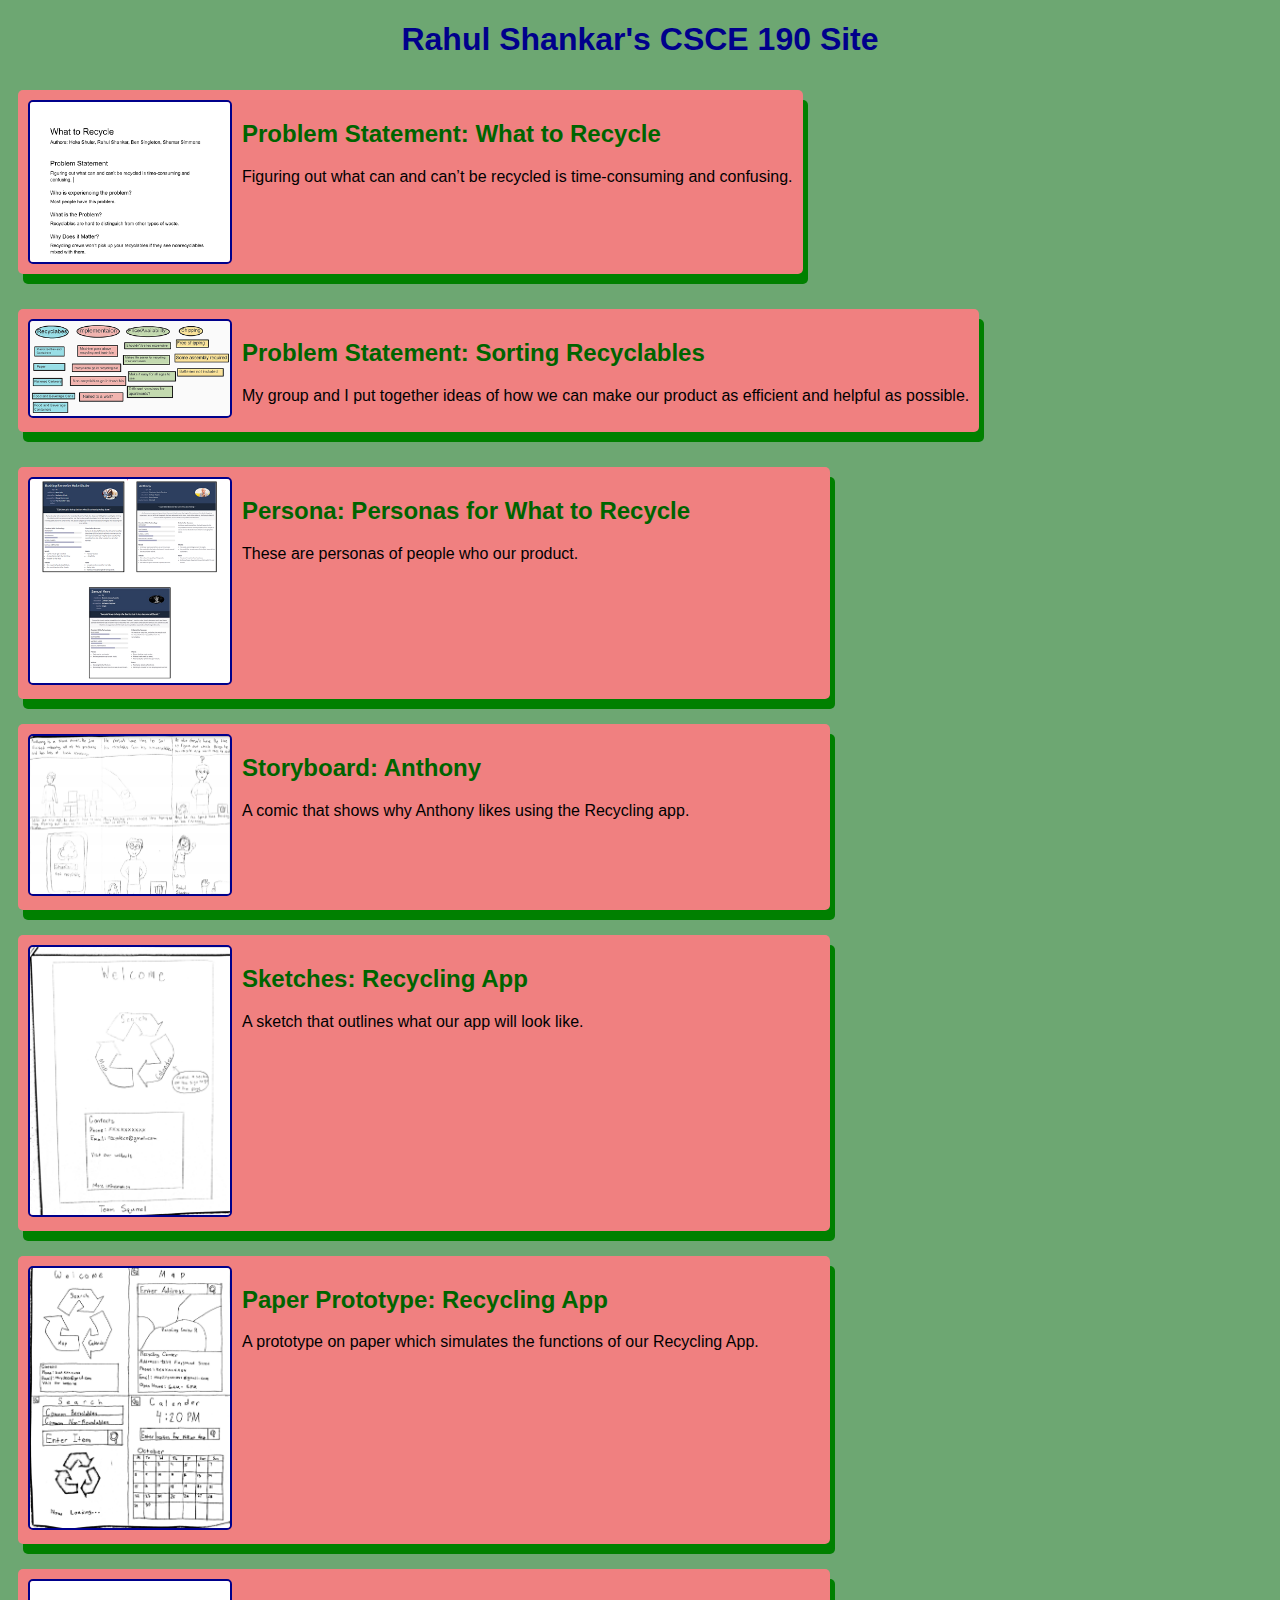
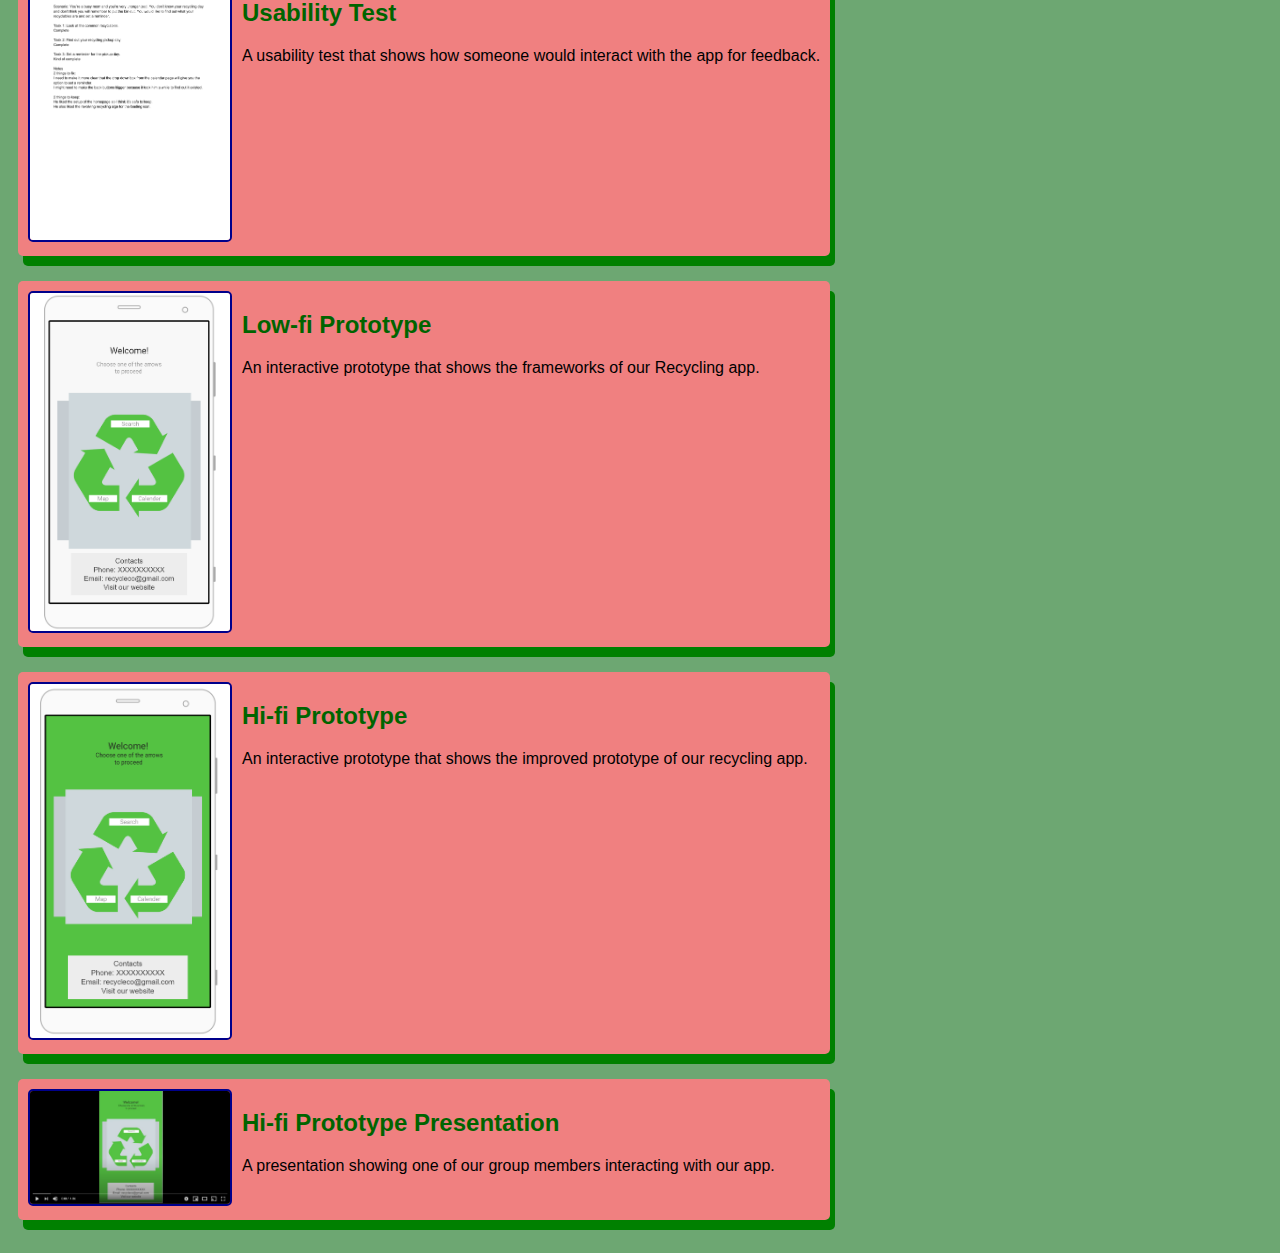
<file: index.html>
<!DOCTYPE html>
<html>
    <head>
        <title>CSCE 190: Rahul Shankar   </title>
        <link rel="stylesheet" href="styles.css">
    </head>
    <body>
        <h1>Rahul Shankar's CSCE 190 Site</h1>

        <div class="assignments"
            <!--Problem Statement Assignment-->
            <section class="assignment">

                <img src="images/What to Recycle.PNG">
                <section class="ass-details">
                    <a href="Files/Problem Statement .pdf"><h2>Problem Statement: What to Recycle</h2></a>
                    <p>
                        Figuring out what can and can’t be recycled is time-consuming and confusing. 
                    </p>
                </section>
            </section>

            <!--Affinity Diagram Assignment-->
            <section class="assignment">
                <a href="Files/Affinity Diagram.pdf"><img src="images/Affinity Diagram 1.png"></a>
                <section class="ass-details">
                    <a href="Files/Problem Statement .pdf"><h2>Problem Statement: Sorting Recyclables</h2></a>
                    <p>
                        My group and I put together ideas of how we can make our product as efficient and helpful as possible.
                    </p>
                </section>
            </section>
            <section>
                <!--Persona Assignment-->
            <section class="assignment">
                <a href="Files/Personas.pdf"><img src="images/Persona.PNG"></a>
                <section class="ass-details">
                    <a href="Files/Personas.pdf"><h2>Persona: Personas for What to Recycle</h2></a>
                    <p>
                        These are personas of people who our product. 
                    </p>
            </section>
            </section>
                <!--Storyboard Assignment-->
            <section class="assignment">
                <a href="Files/Group Storyboard.pdf"><img src="images/Rahul's Storyboard.PNG"></a>
                <section class="ass-details">
                    <a href="Files/Group Storyboard.pdf"><h2>Storyboard: Anthony</h2></a>
                    <p>
                        A comic that shows why Anthony likes using the Recycling app.
                    </p>
            </section>
            </section>
         <!--Sketches Assignment-->
            <section class="assignment">
            <a href="Files/combinepdf.pdf"><img src="images/Sketch.png"></a>
            <section class="ass-details">
            <a href="Files/combinepdf.pdf"><h2>Sketches: Recycling App</h2></a>
            <p>
                A sketch that outlines what our app will look like.
            </p>
        </section>
        </section>
        <!--Paper Prototype Assignment-->
        <section class="assignment">
        <a href="https://youtu.be/CKk5k-5SIp0"><img src="images/Paper Prototype 25-Oct-2020 18-42-33-1.png"></a>
        <section class="ass-details">
            <a href="https://youtu.be/CKk5k-5SIp0"><h2>Paper Prototype: Recycling App</h2></a>
            <p>
                A prototype on paper which simulates the functions of our Recycling App.
            </p>
        </section>
        </section>
        <!--Usability Testing Assignment-->
        <section class="assignment">
            <a href="Files/Scenario Test.pdf"><img src="images/Scenario Test-1.png"></a>
            <section class="ass-details">
                <a href="Files/Scenario Test.pdf"><h2>Usability Test</h2></a>
                <p>
                    A usability test that shows how someone would interact with the app for feedback.
                </p>
            </section>
            </section>
        <!--Low-fi Prototype Assignment-->
        <section class="assignment">
            <a href="Files/Tutorial Project-html/index.html"><img src="images/Lofi.PNG"></a>
            <section class="ass-details">
                <a href="Files/Tutorial Project-html/index.html"><h2>Low-fi Prototype</h2></a>
                <p>
                    An interactive prototype that shows the frameworks of our Recycling app. 
                </p>
            </section>
            </section>
            <!--Hi-fi Prototype Assignment-->
        <section class="assignment">
            <a href="Files/Tutorial Project-hi-fi/index.html"><img src="images/Hi-fi Prototype Screenshot.PNG"></a>
            <section class="ass-details">
                <a href="Files/Tutorial Project-hi-fi/index.html"><h2>Hi-fi Prototype</h2></a>
                <p>
                    An interactive prototype that shows the improved prototype of our recycling app.
                </p>
            </section>
            </section>
            <!--Hi-fi Prototype Presentation Assignment-->
        <section class="assignment">
            <a href="https://www.youtube.com/watch?v=XsUHPsBa1B4&feature=emb_logo&ab_channel=HokeShuler"><img src="images/hi-fi presentation.PNG"></a>
            <section class="ass-details">
                <a href="https://www.youtube.com/watch?v=XsUHPsBa1B4&feature=emb_logo&ab_channel=HokeShuler"><h2>Hi-fi Prototype Presentation</h2></a>
                <p>
                    A presentation showing one of our group members interacting with our app.
                </p>
            </section>
            </section>
        </div>
    </body>
</html>
</file>
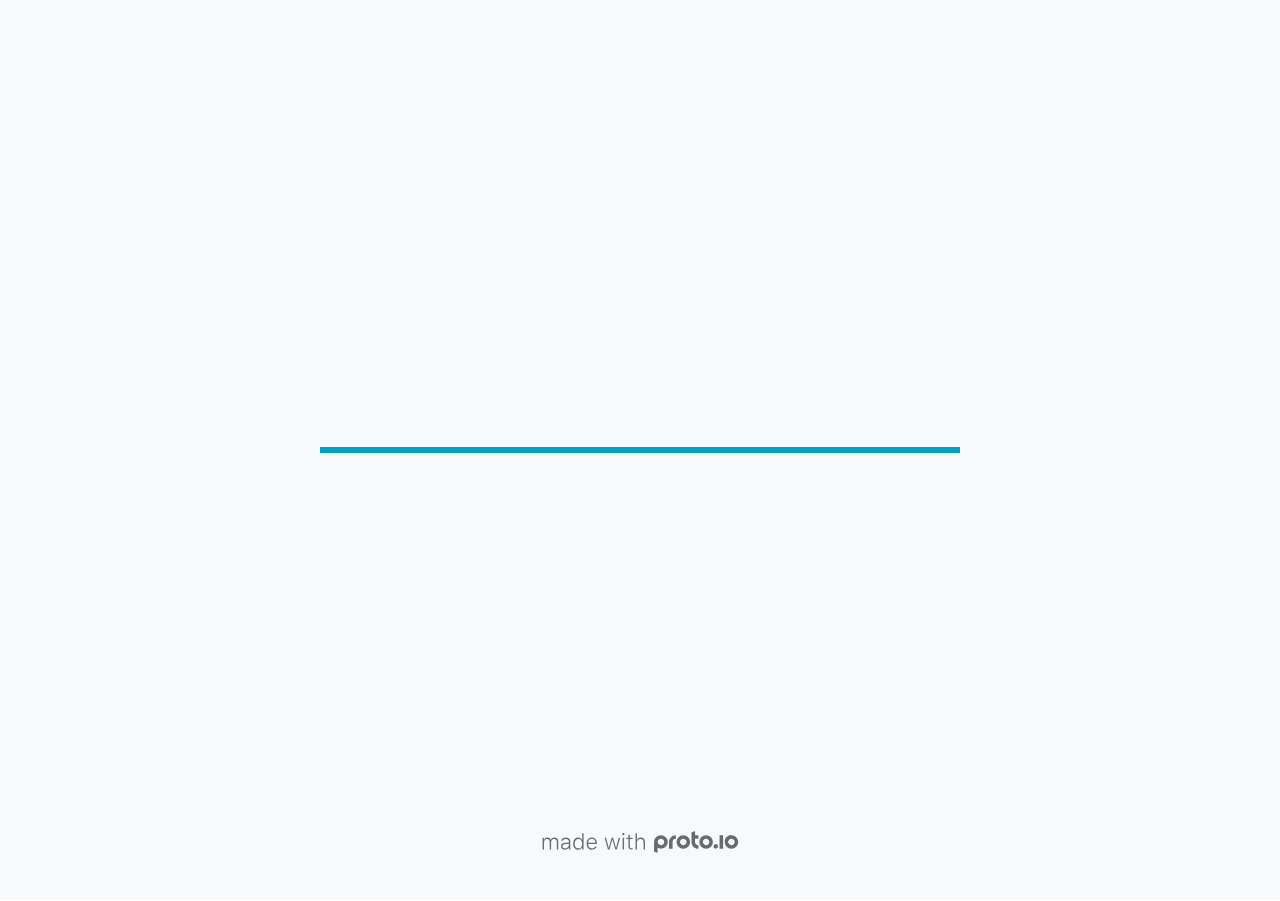
<file: Tutorial Project-hi-fi/index.html>
<!DOCTYPE HTML>
	<head>

		<meta charset="utf-8">

		<title>Tutorial Project - Proto.io</title>

		
			<meta name="HandheldFriendly" content="True">
			<meta name="MobileOptimized" content="360"> 

			
			
			
			<meta name="viewport" content="minimum-scale=1.00, maximum-scale=1.00, initial-scale=1.00, user-scalable=no, shrink-to-fit=no" />

			

			<meta name="format-detection" content="telephone=no">


			
				<meta name="mobile-web-app-capable" content="yes">
            

            
            <link rel="icon" sizes="192x192" href="./assets/branding/android-icon-hires.png">
            <link rel="icon" sizes="128x128" href="./assets/branding/android-icon.png">

            
            <link href="./assets/branding/apple-touch-icon-retina180.png" sizes="180x180" rel="apple-touch-icon">

            
            <link href="./assets/branding/apple-touch-icon-retina.png" sizes="114x114" rel="apple-touch-icon">

            
            <link href="./assets/branding/apple-touch-icon.png" sizes="57x57" rel="apple-touch-icon">

            
            <link href="./assets/branding/startup.png" media="(device-width: 320px)" rel="apple-touch-startup-image">

            
            <link href="./assets/branding/startup-retina.png" media="(device-width: 320px) and (device-height: 480px) and (-webkit-device-pixel-ratio: 2)" rel="apple-touch-startup-image">

            
            <link href="./assets/branding/startup-568.png" media="(device-width: 320px) and (device-height: 568px) and (-webkit-device-pixel-ratio: 2)" rel="apple-touch-startup-image">

            
            <link href="./assets/branding/startup-retina-6.png" media="(device-width: 375px) and (device-height: 667px) and (orientation: portrait) and (-webkit-device-pixel-ratio: 2)" rel="apple-touch-startup-image">

            
            <link href="./assets/branding/startup-retina-6plus.png" media="(device-width: 414px) and (device-height: 736px) and (orientation: portrait) and (-webkit-device-pixel-ratio: 3)" rel="apple-touch-startup-image">

            
            <link href="./assets/branding/startup-retina-6plus-landscape.png" media="(device-width: 414px) and (device-height: 736px) and (orientation: landscape) and (-webkit-device-pixel-ratio: 3)" rel="apple-touch-startup-image">

            
            <link href="./assets/branding/startup-ipad.png" media="(device-width: 768px) and (orientation: portrait)" rel="apple-touch-startup-image">

            
            <link href="./assets/branding/startup-ipad-landscape.png" media="(device-width: 768px) and (orientation: landscape)" rel="apple-touch-startup-image">

            
            <link href="./assets/branding/startup-ipad-retina.png" media="(device-width: 768px) and (orientation: portrait) and (-webkit-device-pixel-ratio: 2)" rel="apple-touch-startup-image">

            
            <link href="./assets/branding/startup-ipad-landscape-retina.png" media="(device-width: 768px) and (orientation: landscape) and (-webkit-device-pixel-ratio: 2)" rel="apple-touch-startup-image">

            
            <link href="./assets/branding/startup-ipad-pro.png" media="(device-width: 1024px) and (orientation: portrait) and (-webkit-device-pixel-ratio: 2)" rel="apple-touch-startup-image">

            
            <link href="./assets/branding/startup-ipad-pro-landscape.png" media="(device-width: 1024px) and (orientation: landscape) and (-webkit-device-pixel-ratio: 2)" rel="apple-touch-startup-image">

			<meta http-equiv="cleartype" content="on"> 


			 
		    <script type="text/javascript" src="./scripts/plugins/jquery/jquery.js"></script>

			
				<link rel="stylesheet" href="./stylesheets/player-export.css" />
				<script type="text/javascript" src="./scripts/player-export.js"></script>
			

			
			<script type="text/javascript" src="./libraries/common/components.js"></script> 
			<link type="text/css" rel="Stylesheet" href="./libraries/common/components.1.00.css" /> 

			
					<script type="text/javascript" src="./libraries/generic2/components.js"></script> 
					<link type="text/css" rel="Stylesheet" href="./libraries/generic2/components.1.00.css" /> 
				
					<script type="text/javascript" src="./libraries/material/components.js"></script> 
					<link type="text/css" rel="Stylesheet" href="./libraries/material/components.1.00.css" /> 
				
				<script type="text/javascript" src="./data/data.js"></script> 
			

		<style>
			body { width: 360px; height: 640px; }
			.landscape, .landscape .prx-page { min-height: 360px; }
			.portrait, .portrait .prx-page { min-height: 640px; }
		</style>

		<script type="text/javascript">

			prx.ver = '6.6.60.0';
			prx.url.account = 'https://rahulshankar.proto.io';
			prx.url.staticassets = 'https://gal.proto.io';
			prx.url.devices = 'https://dteyv52hbg2at.cloudfront.net/devices';
			prx.url.static = 'https://dteyv52hbg2at.cloudfront.net';
			prx.url.siteurl = 'proto.io';
			prx.url.crossmsg = 'https://rahulshankar.proto.io';

			prx.nodejsassetsserver = {};
			prx.nodejsassetsserver.host = ".proto.io";
			prx.nodejsassetsserver.subdomainprefix = "https://at";
			prx.nodejsassetsserver.maxsubdomains = "20";

			prx.device_library = 'material';
			prx.devices[prx.device] = {
				name: prx.device
				,defaultOrientation: 'portrait'
				,portrait_applies: 1 //new
				,portrait: [360,640]
				,landscape_applies: 1 //new
				,landscape: [640,360]
				,allow_orientation_change: 1 //new
				,statusbar_skin: 'default' // new
				,statusbarheightportrait: 0
				,statusbarheightlandscape: 0
				,navigationbar_skin: 'default' //new
				,navigationbarheightportrait: 0
				,navigationbarheightlandscape: 0
				,normalportrait: [360,640]
				,normallandscape: [640,360]
				,device_s3bucket: '5c527be9-cf9f-4369-90fc-f2ea4cb233c1'
				,dpr: '1.00'
				,deviceType: "default"
                ,showiPhoneXNotch: false
                ,hasCustomSkinNotch: false
				,appleWatchRoundedCorners: false
				,scrollType: "default"
				,initialscale: 1.00
				,targetdensitydpi: "device-dpi"
			}

			prx.projectsettings.id = '7aa4dfdf-5e73-464a-bd22-2d607b9e52b7';
			prx.projectsettings.s3b = 'rahulshankar-1092255-proto';
			prx.projectsettings.account = 'rahulshankar';
			prx.projectsettings.statusbar = '0'; 
			prx.projectsettings.statusbarapplies = '0';
			prx.projectsettings.navigationbar = '0';
			prx.projectsettings.navigationbarapplies = '0';
			prx.projectsettings.initialpageid = -1;
			
			
			prx.projectsettings.flashactions = 1;
			prx.projectsettings.gatrackingcode = '';

			prx.export2html = '1' == true;
			prx.mobPlayer = 0;

			prx.user.country = 'US';

			prx.s3Links = []; 
			var sLinkedAssets = [];
			

			prx.csrf_token = '703719EB102995A9F28C24C18A8199730AE7160AA7E6F5395B1329D8B67ED07D';

            

            
                            prx.assetsAccessToken = "eyJ0eXAiOiJKV1QiLCJhbGciOiJIUzI1NiJ9.eyJkIjp7InVpZCI6Ii0xIiwicHJvamVjdF9pZCI6IjdhYTRkZmRmLTVlNzMtNDY0YS1iZDIyLTJkNjA3YjllNTJiNyJ9LCJ2IjowLCJleHAiOjE2MDYyNzA5MzMsImlhdCI6MTYwNjA5MDkzM30.5Jx8vVmzWSq_eKYeZcx0iebdR9x5tV1TzF-2m0Vw0Yo";

			prx.iniPlayer.iniPreLoad();

		</script>
	</head>

	

			<body class="player device-cursor-touch mobile-device-true " " id="mbd" >

				
				<div id="window-wrapper">
					<div id="dragarea"></div>
					<div id="statusbar"></div>
					<div id="underlay" style=""></div>

					<div class="prx-page" data-role="page" id="p-18" data-id="18"></div>
					
						<div class="prx-page" data-role="page" id="p-2" data-id="2"></div>
					
								<div class="prx-page" data-role="page" id="p-4" data-id="4"></div>
							
								<div class="prx-page" data-role="page" id="p-13" data-id="13"></div>
							
								<div class="prx-page" data-role="page" id="p-14" data-id="14"></div>
							
								<div class="prx-page" data-role="page" id="p-20" data-id="20"></div>
							
					<div id="navigationbar"></div>
					<div id="overlay"></div>
					<div id="trash"></div>
					<div id="quick-audios"></div>
				</div>

				 
			<div id="loader-wrapper">
				
				<div class="progress">
					<div class="progress-bar"></div>
				</div>
				<div id="poweredby"></div>
			</div>
			


			</body>
		

</html>
</file>
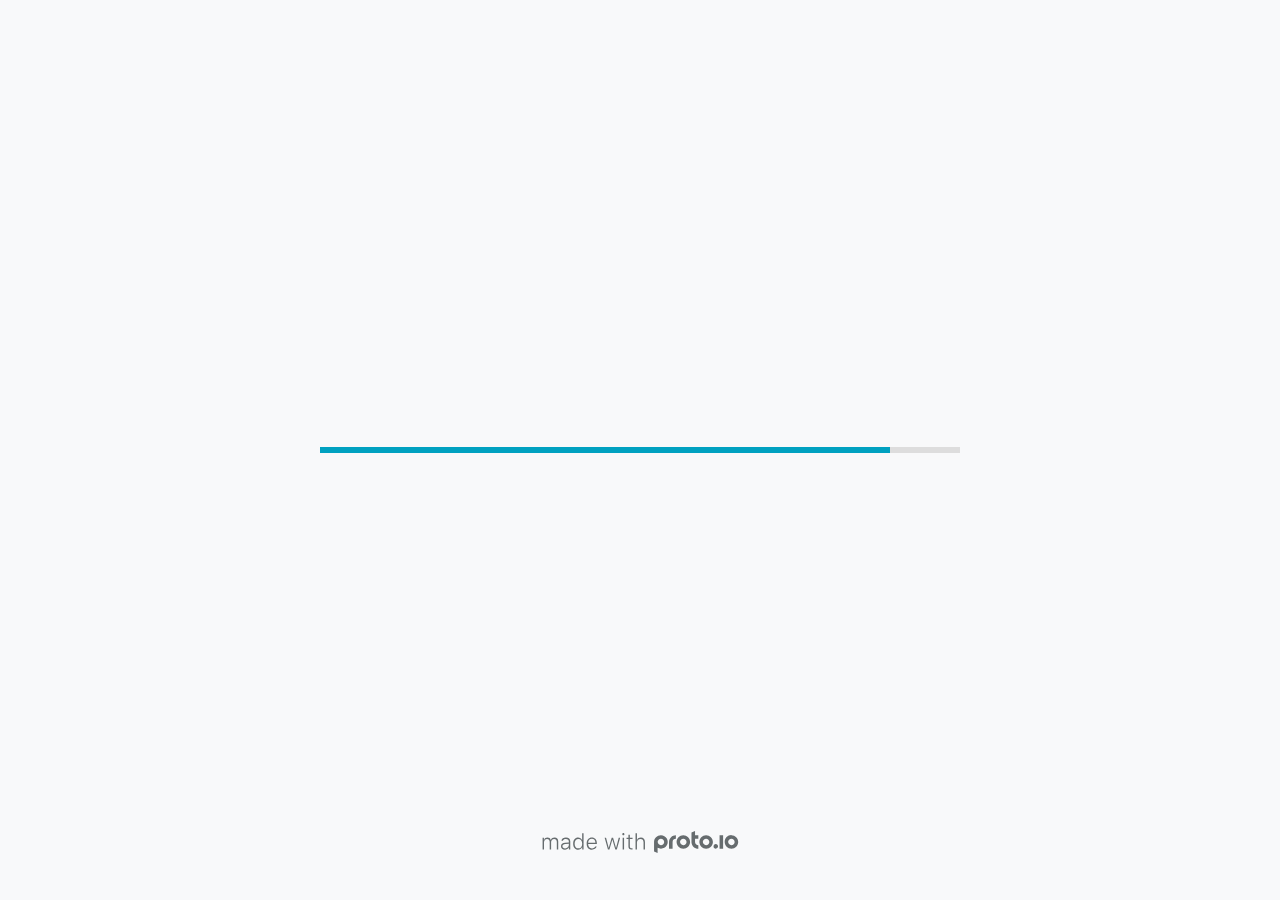
<file: Files/Tutorial Project-html/index.html>
<!DOCTYPE HTML>
	<head>

		<meta charset="utf-8">

		<title>Tutorial Project - Proto.io</title>

		
			<meta name="HandheldFriendly" content="True">
			<meta name="MobileOptimized" content="360"> 

			
			
			
			<meta name="viewport" content="minimum-scale=1.00, maximum-scale=1.00, initial-scale=1.00, user-scalable=no, shrink-to-fit=no" />

			

			<meta name="format-detection" content="telephone=no">


			
				<meta name="mobile-web-app-capable" content="yes">
            

            
            <link rel="icon" sizes="192x192" href="./assets/branding/android-icon-hires.png">
            <link rel="icon" sizes="128x128" href="./assets/branding/android-icon.png">

            
            <link href="./assets/branding/apple-touch-icon-retina180.png" sizes="180x180" rel="apple-touch-icon">

            
            <link href="./assets/branding/apple-touch-icon-retina.png" sizes="114x114" rel="apple-touch-icon">

            
            <link href="./assets/branding/apple-touch-icon.png" sizes="57x57" rel="apple-touch-icon">

            
            <link href="./assets/branding/startup.png" media="(device-width: 320px)" rel="apple-touch-startup-image">

            
            <link href="./assets/branding/startup-retina.png" media="(device-width: 320px) and (device-height: 480px) and (-webkit-device-pixel-ratio: 2)" rel="apple-touch-startup-image">

            
            <link href="./assets/branding/startup-568.png" media="(device-width: 320px) and (device-height: 568px) and (-webkit-device-pixel-ratio: 2)" rel="apple-touch-startup-image">

            
            <link href="./assets/branding/startup-retina-6.png" media="(device-width: 375px) and (device-height: 667px) and (orientation: portrait) and (-webkit-device-pixel-ratio: 2)" rel="apple-touch-startup-image">

            
            <link href="./assets/branding/startup-retina-6plus.png" media="(device-width: 414px) and (device-height: 736px) and (orientation: portrait) and (-webkit-device-pixel-ratio: 3)" rel="apple-touch-startup-image">

            
            <link href="./assets/branding/startup-retina-6plus-landscape.png" media="(device-width: 414px) and (device-height: 736px) and (orientation: landscape) and (-webkit-device-pixel-ratio: 3)" rel="apple-touch-startup-image">

            
            <link href="./assets/branding/startup-ipad.png" media="(device-width: 768px) and (orientation: portrait)" rel="apple-touch-startup-image">

            
            <link href="./assets/branding/startup-ipad-landscape.png" media="(device-width: 768px) and (orientation: landscape)" rel="apple-touch-startup-image">

            
            <link href="./assets/branding/startup-ipad-retina.png" media="(device-width: 768px) and (orientation: portrait) and (-webkit-device-pixel-ratio: 2)" rel="apple-touch-startup-image">

            
            <link href="./assets/branding/startup-ipad-landscape-retina.png" media="(device-width: 768px) and (orientation: landscape) and (-webkit-device-pixel-ratio: 2)" rel="apple-touch-startup-image">

            
            <link href="./assets/branding/startup-ipad-pro.png" media="(device-width: 1024px) and (orientation: portrait) and (-webkit-device-pixel-ratio: 2)" rel="apple-touch-startup-image">

            
            <link href="./assets/branding/startup-ipad-pro-landscape.png" media="(device-width: 1024px) and (orientation: landscape) and (-webkit-device-pixel-ratio: 2)" rel="apple-touch-startup-image">

			<meta http-equiv="cleartype" content="on"> 


			 
		    <script type="text/javascript" src="./scripts/plugins/jquery/jquery.js"></script>

			
				<link rel="stylesheet" href="./stylesheets/player-export.css" />
				<script type="text/javascript" src="./scripts/player-export.js"></script>
			

			
			<script type="text/javascript" src="./libraries/common/components.js"></script> 
			<link type="text/css" rel="Stylesheet" href="./libraries/common/components.1.00.css" /> 

			
					<script type="text/javascript" src="./libraries/generic2/components.js"></script> 
					<link type="text/css" rel="Stylesheet" href="./libraries/generic2/components.1.00.css" /> 
				
					<script type="text/javascript" src="./libraries/material/components.js"></script> 
					<link type="text/css" rel="Stylesheet" href="./libraries/material/components.1.00.css" /> 
				
				<script type="text/javascript" src="./data/data.js"></script> 
			<script type="text/javascript" src="./webkitmask/maskimages.js"></script> 

		<style>
			body { width: 360px; height: 640px; }
			.landscape, .landscape .prx-page { min-height: 360px; }
			.portrait, .portrait .prx-page { min-height: 640px; }
		</style>

		<script type="text/javascript">

			prx.ver = '6.6.59.0';
			prx.url.account = 'https://rahulshankar.proto.io';
			prx.url.staticassets = 'https://gal.proto.io';
			prx.url.devices = 'https://dteyv52hbg2at.cloudfront.net/devices';
			prx.url.static = 'https://dteyv52hbg2at.cloudfront.net';
			prx.url.siteurl = 'proto.io';
			prx.url.crossmsg = 'https://rahulshankar.proto.io';

			prx.nodejsassetsserver = {};
			prx.nodejsassetsserver.host = ".proto.io";
			prx.nodejsassetsserver.subdomainprefix = "https://at";
			prx.nodejsassetsserver.maxsubdomains = "20";

			prx.device_library = 'material';
			prx.devices[prx.device] = {
				name: prx.device
				,defaultOrientation: 'portrait'
				,portrait_applies: 1 //new
				,portrait: [360,640]
				,landscape_applies: 1 //new
				,landscape: [640,360]
				,allow_orientation_change: 1 //new
				,statusbar_skin: 'default' // new
				,statusbarheightportrait: 0
				,statusbarheightlandscape: 0
				,navigationbar_skin: 'default' //new
				,navigationbarheightportrait: 0
				,navigationbarheightlandscape: 0
				,normalportrait: [360,640]
				,normallandscape: [640,360]
				,device_s3bucket: '5c527be9-cf9f-4369-90fc-f2ea4cb233c1'
				,dpr: '1.00'
				,deviceType: "default"
                ,showiPhoneXNotch: false
                ,hasCustomSkinNotch: false
				,appleWatchRoundedCorners: false
				,scrollType: "default"
				,initialscale: 1.00
				,targetdensitydpi: "device-dpi"
			}

			prx.projectsettings.id = '7aa4dfdf-5e73-464a-bd22-2d607b9e52b7';
			prx.projectsettings.s3b = 'rahulshankar-1092255-proto';
			prx.projectsettings.account = 'rahulshankar';
			prx.projectsettings.statusbar = '0'; 
			prx.projectsettings.statusbarapplies = '0';
			prx.projectsettings.navigationbar = '0';
			prx.projectsettings.navigationbarapplies = '0';
			prx.projectsettings.initialpageid = -1;
			
			
			prx.projectsettings.flashactions = 1;
			prx.projectsettings.gatrackingcode = '';

			prx.export2html = '1' == true;
			prx.mobPlayer = 0;

			prx.user.country = 'US';

			prx.s3Links = []; 
			var sLinkedAssets = [];
			

			prx.csrf_token = 'D5CF48EE1076526DEADA37B1048A51CF40C17A4F047CE6B3001B48039F78458E';

            

            
                            prx.assetsAccessToken = "eyJ0eXAiOiJKV1QiLCJhbGciOiJIUzI1NiJ9.eyJkIjp7InVpZCI6Ii0xIiwicHJvamVjdF9pZCI6IjdhYTRkZmRmLTVlNzMtNDY0YS1iZDIyLTJkNjA3YjllNTJiNyJ9LCJ2IjowLCJleHAiOjE2MDUwNTc2NDUsImlhdCI6MTYwNDg3NzY0NX0.FuyzqwdqoEgVjFATRbSTQi4N5L1K1rqTWJNyXtAIdmE";

			prx.iniPlayer.iniPreLoad();

		</script>
	</head>

	

			<body class="player device-cursor-touch mobile-device-true " " id="mbd" >

				
				<div id="window-wrapper">
					<div id="dragarea"></div>
					<div id="statusbar"></div>
					<div id="underlay" style=""></div>

					<div class="prx-page" data-role="page" id="p-18" data-id="18"></div>
					
						<div class="prx-page" data-role="page" id="p-2" data-id="2"></div>
					
								<div class="prx-page" data-role="page" id="p-4" data-id="4"></div>
							
								<div class="prx-page" data-role="page" id="p-13" data-id="13"></div>
							
								<div class="prx-page" data-role="page" id="p-14" data-id="14"></div>
							
								<div class="prx-page" data-role="page" id="p-20" data-id="20"></div>
							
					<div id="navigationbar"></div>
					<div id="overlay"></div>
					<div id="trash"></div>
					<div id="quick-audios"></div>
				</div>

				 
			<div id="loader-wrapper">
				
				<div class="progress">
					<div class="progress-bar"></div>
				</div>
				<div id="poweredby"></div>
			</div>
			


			</body>
		

</html>
</file>
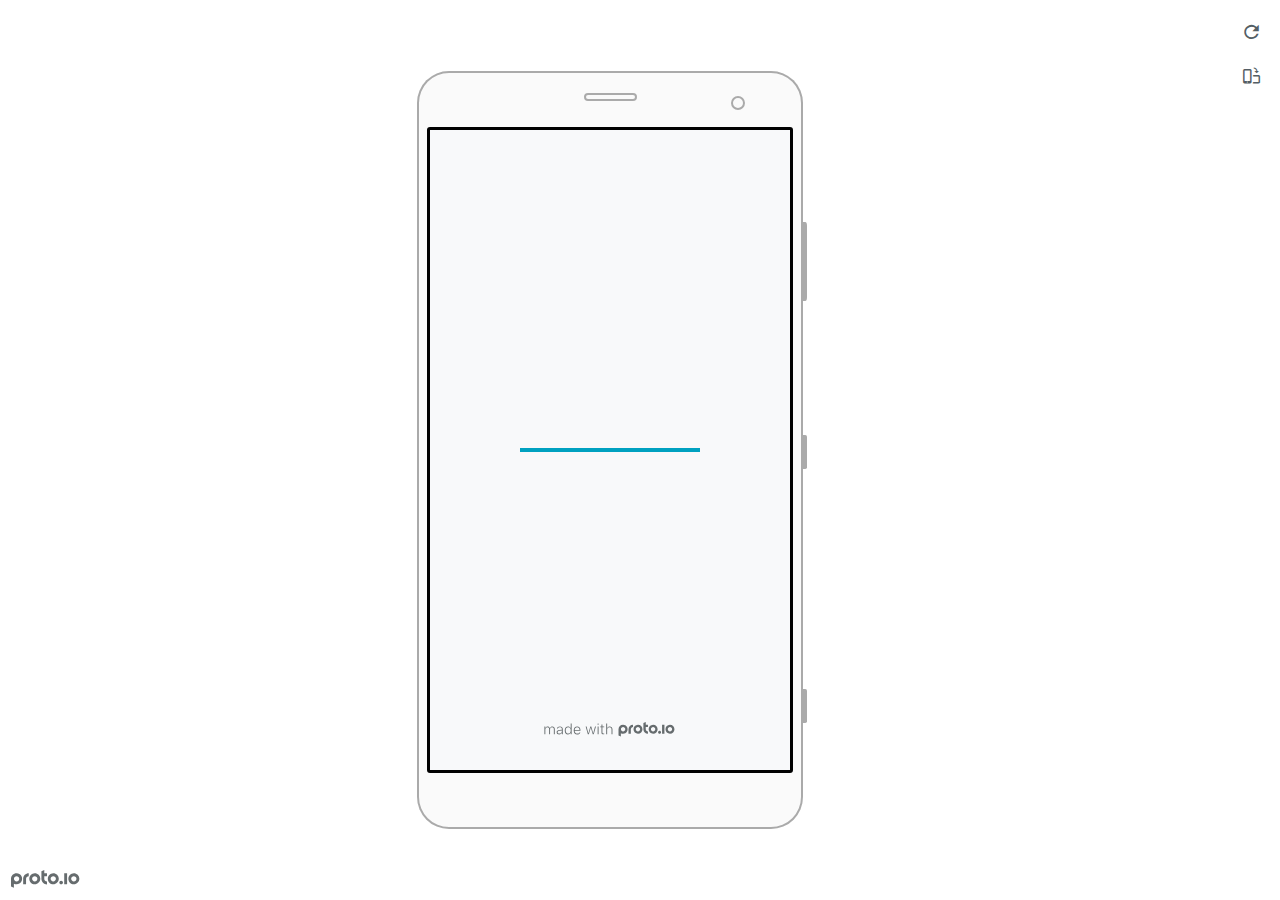
<file: Tutorial Project-hi-fi/frame.html>
<!DOCTYPE HTML>
    <head>
    <meta charset="utf-8">

    <title>Tutorial Project - Proto.io player</title>

    

			<link type="text/css" rel="stylesheet" href="./stylesheets/preview-export-min.css">
			<script type="text/javascript" src="./scripts/preview-export-min.js"></script>

		

    <script type="text/javascript">
        var prx = window.prx || {};
        prx.orientation = 'portrait';
        prx.orientations = {};
        prx.orientations.portrait = 1;
        prx.orientations.landscape = 1;
        prx.project = {};
        prx.project.id = '7aa4dfdf-5e73-464a-bd22-2d607b9e52b7';
        prx.project.title = 'Tutorial Project';
        prx.project.version = 0;
        prx.project.livepreview = 0;
        prx.project.account = "rahulshankar";
        prx.activePage = {};
        prx.usercountry = "us";
        
            prx.user = false;
        
        prx.skin = 'android-phone-android1-1';
        prx.ver = '6.6.60.0';
        //prx.flashactions = 1;
		prx.flashactions = 1; //we are not using the DB value anymore

        prx.nodejsassetsserver = {};
        prx.nodejsassetsserver.host = ".proto.io";
        prx.nodejsassetsserver.subdomainprefix = "https://at";
        prx.nodejsassetsserver.maxsubdomains = "20";
        prx.account = "rahulshankar";
        prx.browserShowScreenshots = 'true';
        prx.url.crossmsg = 'https://rahulshankar.proto.io';
        prx.playerUrl = 'https://rahulshankar.proto.io/player/';
        prx.spaces = false;
        prx.csrf_token = '8369A280AC5F3FF5EE64DFD129E6C1E36B0564F5C2ACF4C4218DCBB450C79004';

        
    </script>

    

</head>


<body style="background-color:#FFFFFF">

    

    <div class="page-sidebar">
        
        <div class="sidebar-action-buttons">

            
                <span class="header-action-button player-icon-reload embed-icon-reload" id="refresh-preview">
                    <span class="tooltip">Refresh preview</span>
                </span>
                
                    <span  class="header-action-button player-icon-rotate embed-icon-rotate" id="change-orientation">
                        <span class="tooltip">Change orientation</span>
                    </span>
                

        </div>

    </div>

    <div id="maincontent" class="portrait">

        <div id="shortcut-pressed-outer">
            <div id="shortcut-pressed"></div>
        </div>
        

			<div class="frame_generic">
				
				<div class="body_generic skin_android-phone-android1-1 skin-wrapper skin-os-android skin-device-phone skin-model-android1 skin-size-1 skin-color-white skin-orientation-portrait skin-dimensions-360-640">

					<div class="buttons top"></div>
					<div class="detail-top"></div>
					<div class="web-search"></div>
					<div class="buttons left"></div>

					<div class="body_generic_inner">
						
						<iframe id="pio-playerframe" src="index.html" scrolling="NO" style="width: 360px; height: 640px;" webkitAllowFullScreen mozallowfullscreen allowFullScreen allowvr allow="autoplay"></iframe>
						
                                <script type="text/javascript">
                                    // remove parameter from address bar immediately if no changes
                                    let url = new URL(window.location.href);
                                    url.searchParams.delete('hc');
									url.searchParams.delete('ap');
                                    window.history.replaceState({}, document.title, url.toString());
                                </script>
                            
					</div>

					<div class="buttons right"></div>
					<div class="detail-bottom"></div>
				</div>
				
			</div>
		
    </div>

    

    
            <div id="branding"></div>
        
</body>


<script type="text/javascript">
    
</script>
</html>
</file>
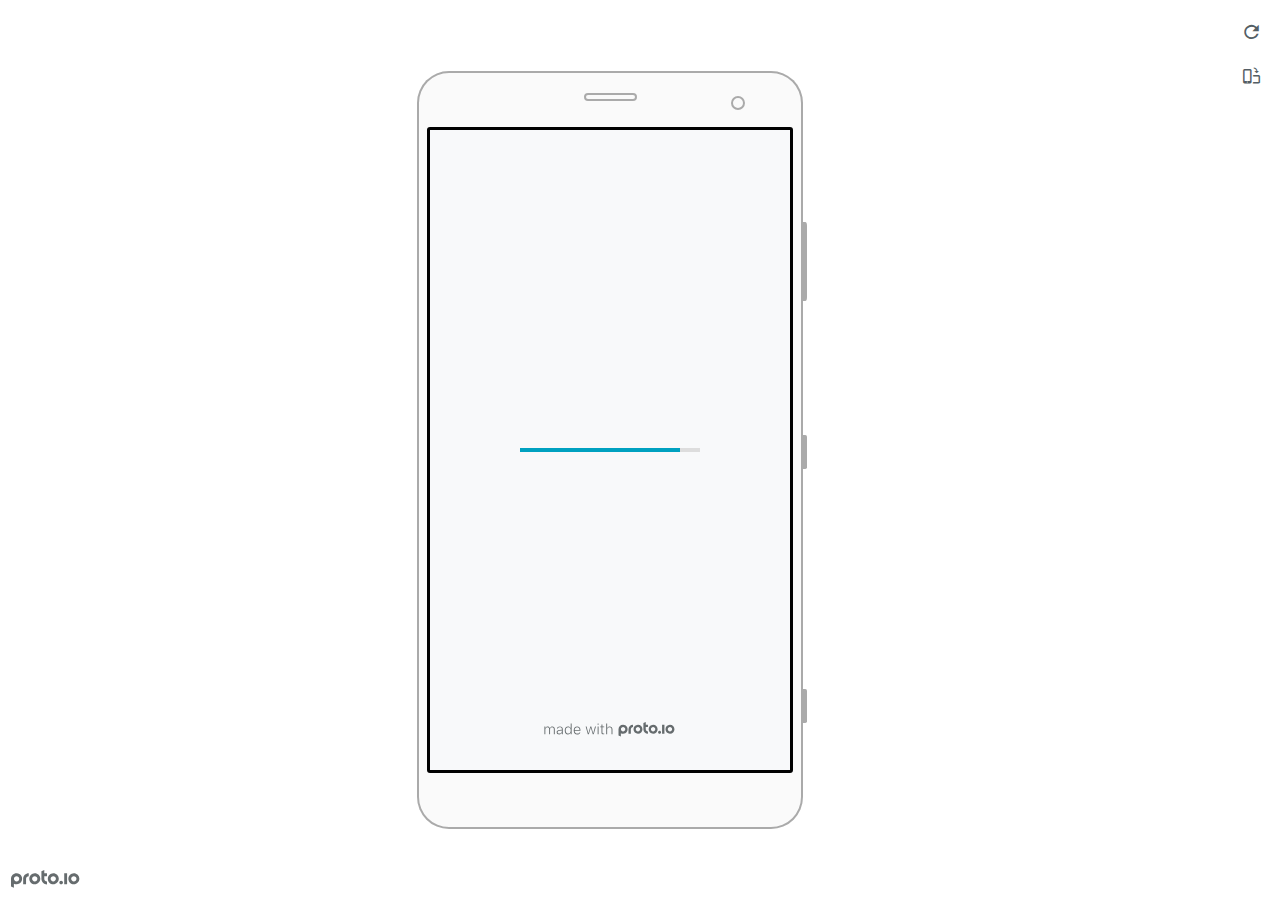
<file: Files/Tutorial Project-html/frame.html>
<!DOCTYPE HTML>
    <head>
    <meta charset="utf-8">

    <title>Tutorial Project - Proto.io player</title>

    

			<link type="text/css" rel="stylesheet" href="./stylesheets/preview-export-min.css">
			<script type="text/javascript" src="./scripts/preview-export-min.js"></script>

		

    <script type="text/javascript">
        var prx = window.prx || {};
        prx.orientation = 'portrait';
        prx.orientations = {};
        prx.orientations.portrait = 1;
        prx.orientations.landscape = 1;
        prx.project = {};
        prx.project.id = '7aa4dfdf-5e73-464a-bd22-2d607b9e52b7';
        prx.project.title = 'Tutorial Project';
        prx.project.version = 0;
        prx.project.livepreview = 0;
        prx.project.account = "rahulshankar";
        prx.activePage = {};
        prx.usercountry = "us";
        
            prx.user = false;
        
        prx.skin = 'android-phone-android1-1';
        prx.ver = '6.6.59.0';
        //prx.flashactions = 1;
		prx.flashactions = 1; //we are not using the DB value anymore

        prx.nodejsassetsserver = {};
        prx.nodejsassetsserver.host = ".proto.io";
        prx.nodejsassetsserver.subdomainprefix = "https://at";
        prx.nodejsassetsserver.maxsubdomains = "20";
        prx.account = "rahulshankar";
        prx.browserShowScreenshots = 'true';
        prx.url.crossmsg = 'https://rahulshankar.proto.io';
        prx.playerUrl = 'https://rahulshankar.proto.io/player/';
        prx.spaces = false;
        prx.csrf_token = 'F23121C3AEC9A3742F50C20D643D99CC42148480FF576BCF890F64923FEFB276';

        
    </script>

    

</head>


<body style="background-color:#FFFFFF">

    

    <div class="page-sidebar">
        
        <div class="sidebar-action-buttons">

            
                <span class="header-action-button player-icon-reload embed-icon-reload" id="refresh-preview">
                    <span class="tooltip">Refresh preview</span>
                </span>
                
                    <span  class="header-action-button player-icon-rotate embed-icon-rotate" id="change-orientation">
                        <span class="tooltip">Change orientation</span>
                    </span>
                

        </div>

    </div>

    <div id="maincontent" class="portrait">

        <div id="shortcut-pressed-outer">
            <div id="shortcut-pressed"></div>
        </div>
        

			<div class="frame_generic">
				
				<div class="body_generic skin_android-phone-android1-1 skin-wrapper skin-os-android skin-device-phone skin-model-android1 skin-size-1 skin-color-white skin-orientation-portrait skin-dimensions-360-640">

					<div class="buttons top"></div>
					<div class="detail-top"></div>
					<div class="web-search"></div>
					<div class="buttons left"></div>

					<div class="body_generic_inner">
						
						<iframe id="pio-playerframe" src="index.html" scrolling="NO" style="width: 360px; height: 640px;" webkitAllowFullScreen mozallowfullscreen allowFullScreen allowvr allow="autoplay"></iframe>
						
                                <script type="text/javascript">
                                    // remove parameter from address bar immediately if no changes
                                    let url = new URL(window.location.href);
                                    url.searchParams.delete('hc');
									url.searchParams.delete('ap');
                                    window.history.replaceState({}, document.title, url.toString());
                                </script>
                            
					</div>

					<div class="buttons right"></div>
					<div class="detail-bottom"></div>
				</div>
				
			</div>
		
    </div>

    

    
            <div id="branding"></div>
        
</body>


<script type="text/javascript">
    
</script>
</html>
</file>
<file: styles.css>
body {
    background: rgb(109, 167, 114);
    font-family:Arial, Helvetica, sans-serif
}

.assignments{
    display: ruby;
}

.assignment {
    background: lightcoral;
    display:flex;
    padding: 10px;
    margin: 10px;
    margin-bottom: 25px;
    border-radius: 5px;
    box-shadow: 5px 10px green;
}

.assignment img {
    width: 200px;
    border: 2px solid darkblue;
    margin-right: 10px;
    border-radius: 5px;
}

h1{
    color: darkblue;
    text-align: center;
}

a{
    text-decoration:none;
    color: darkgreen;
}

.assignment a:hover {
    color:white;
}
</file>
<file: Tutorial Project-hi-fi/stylesheets/player-export.css>
/*!
 * 
 *                                                                       
 *                              ::;;;;                                   
 *    ::,,,,::    ::,,  ,,,,::::::11ii::,,::,,,,::      ::::,,::,,,,::   
 *  ,,111111ii,,::1111::111111ii::111111::111111ii,,    ii11,,ii111111,, 
 *  11ii::;;11;;ii11::iiii::;;11;;11ii::ii11::::11ii    ii11;;11;;::ii11 
 *  11;;  ::11ii11;;::11ii  ::11ii11ii,,iiii..  iiii    ii11;;11::  ;;11 
 *  1111;;ii11;;11;;,,ii11::ii11;;ii11;;;;11;;;;11;;;;;;ii11::11ii;;11ii 
 *  11111111;;::11;;  ::ii1111;;  ::ii11::ii1111ii::11ii;;11,,;;1111ii:: 
 *  11;;,,::  ,,::,,      ::,,        ::::  ::::    ,,,,::::    ::,,     
 *  ;;;;                                                                 
 *                                                                       
 *  Build: 11/11/2020, 10:54:08 AM
 */

/*!
 * Waves v0.5.5
 * http://fian.my.id/Waves
 *
 * Copyright 2014 Alfiana E. Sibuea and other contributors
 * Released under the MIT license
 * https://github.com/fians/Waves/blob/master/LICENSE
 */.mask-inner{position:relative;background-size:100% 100%;background-repeat:no-repeat}.mask-inner .mask-inner{transform:none!important}.mask-border .mborder,.mask-filter{height:100%;width:100%}.mask-border .mborder{border:1px solid hsla(0,0%,100%,.8);position:absolute;pointer-events:none}.mask-border .area-border{border:1px solid #00a1c0;left:0;top:0;position:absolute;transform-origin:0 0;box-sizing:border-box}.mask-border .mask-radius{width:100%;height:100%;overflow:hidden;position:absolute}.mask-border .mask-radius .mask-radius-border{position:relative;width:100%;height:100%;border:1px solid hsla(0,0%,100%,.8)}.mask-border.hide-handles .prx-resizable-handle{opacity:0;pointer-events:none!important}.mask-border.hide-handles .area-border{border:1px dashed #b4bcbf}.mask-wrapper{overflow:hidden;height:100%;pointer-events:none}.mask-wrapper.borderPos-inside{box-sizing:border-box}.mask-wrapper.borderPos-outside{width:100%;height:100%}.mask-wrapper.borderPos-outside .mask-inner{box-sizing:content-box}.mask-edit-mode-handles{pointer-events:none}.mask-edit-mode-handles.hide-handles .prx-resizable-handle,.mask-edit-mode-handles.hide-handles .prx-rotate-handle{opacity:0;pointer-events:none!important}.mask-edit-mode-handles.hide-handles .xborder{border-color:#b4bcbf!important}abbr,address,article,aside,audio,b,blockquote,body,caption,cite,code,dd,del,dfn,div,dl,dt,em,fieldset,figure,footer,form,h1,h2,h3,h4,h5,h6,header,hgroup,html,i,iframe,img,ins,kbd,label,legend,li,mark,menu,nav,object,ol,p,pre,q,samp,section,small,span,strong,sub,sup,table,tbody,td,tfoot,th,thead,time,tr,ul,var,video{margin:0;padding:0;border:0;outline:0;font-size:100%;background:transparent}article,aside,details,figcaption,figure,footer,header,hgroup,nav,section{display:block}audio,canvas,video{display:inline-block;*display:inline;*zoom:1}[hidden],audio:not([controls]){display:none}html{font-size:100%;-webkit-text-size-adjust:100%;-ms-text-size-adjust:100%}body{margin:0;font-size:13px}body,button,input,select,textarea{font-family:sans-serif;color:#222}a{color:#00e}a:visited{color:#551a8b}a:hover{color:#06e}a:focus{outline:thin dotted}a:active,a:hover{outline:0}abbr[title]{border-bottom:1px dotted}b,strong{font-weight:700}blockquote{margin:1em 40px}dfn{font-style:italic}hr{display:block;height:1px;border:0;border-top:1px solid #ccc;margin:1em 0;padding:0}ins{background:#ff9;text-decoration:none}ins,mark{color:#000}mark{background:#ff0;font-style:italic;font-weight:700}code,kbd,pre,samp{font-family:monospace,serif;_font-family:courier new,monospace;font-size:1em}pre{white-space:pre;white-space:pre-wrap;word-wrap:break-word}q{quotes:none}q:after,q:before{content:"";content:none}small{font-size:85%}sub,sup{font-size:75%;line-height:0;position:relative;vertical-align:baseline}sup{top:-.5em}sub{bottom:-.25em}ol,ul{margin:1em 0;padding:0 0 0 40px}dd{margin:0 0 0 40px}nav ol,nav ul{list-style:none;list-style-image:none;margin:0;padding:0}img{border:0;-ms-interpolation-mode:bicubic}svg:not(:root){overflow:hidden}figure,form{margin:0}fieldset{margin:0}fieldset,legend{border:0;padding:0}legend{*margin-left:-7px}button,input,select,textarea{font-size:100%;margin:0;vertical-align:baseline;*vertical-align:middle}button,input{line-height:normal;*overflow:visible}table button,table input{*overflow:auto}[role=button],button,input[type=button],input[type=reset],input[type=submit]{-webkit-appearance:button}input[type=checkbox],input[type=radio]{box-sizing:border-box;padding:0}input[type=search]{-webkit-appearance:textfield;-moz-box-sizing:content-box;-webkit-box-sizing:content-box;box-sizing:content-box}input[type=search]::-webkit-search-decoration{-webkit-appearance:none}button::-moz-focus-inner{border:0;padding:0}textarea{overflow:auto;vertical-align:top;resize:vertical}input:invalid,textarea:invalid{background-color:#f0dddd}table{border-collapse:collapse;border-spacing:0}td{vertical-align:top}.nocallout{-webkit-touch-callout:none}textarea[contenteditable]{-webkit-appearance:none}.gifhidden{position:absolute;left:-100%}.ir{display:block;border:0;text-indent:-999em;overflow:hidden;background-color:transparent;background-repeat:no-repeat;text-align:left;direction:ltr}.ir br{display:none}.hidden{display:none!important;visibility:hidden}.visuallyhidden{border:0;clip:rect(0 0 0 0);height:1px;margin:-1px;overflow:hidden;padding:0;position:absolute;width:1px}.visuallyhidden.focusable:active,.visuallyhidden.focusable:focus{clip:auto;height:auto;margin:0;overflow:visible;position:static;width:auto}.invisible{visibility:hidden}.clearfix:after,.clearfix:before{content:"";display:table}.clearfix:after{clear:both}.clearfix{*zoom:1}@media print{*{background:transparent!important;color:#000!important;text-shadow:none!important;filter:none!important;-ms-filter:none!important}a,a:visited{text-decoration:underline}a[href]:after{content:" (" attr(href) ")"}abbr[title]:after{content:" (" attr(title) ")"}.ir a:after,a[href^="#"]:after,a[href^="javascript:"]:after{content:""}blockquote,pre{border:1px solid #999;page-break-inside:avoid}thead{display:table-header-group}img,tr{page-break-inside:avoid}img{max-width:100%!important}@page{margin:.5cm}h2,h3,p{orphans:3;widows:3}h2,h3{page-break-after:avoid}}#eval-iframe{display:none}body{-webkit-appearance:none;-webkit-box-flex:1;-webkit-touch-callout:none;-webkit-tap-highlight-color:rgba(0,0,0,0)}*{-webkit-user-select:none;-khtml-user-select:none;-moz-user-select:-moz-none;-o-user-select:none;user-select:none}input,textarea{-webkit-user-select:text;-khtml-user-select:text;-moz-user-select:text;-o-user-select:text;user-select:text}#dragarea{font-family:Helvetica,Arial,sans-serif;text-align:left}.text{height:95%;overflow:auto}.wrap{overflow:hidden}.pos,.spos{position:absolute}.action-highlight{position:absolute;top:0;left:0;height:100%;width:100%;background:rgba(255,255,0,.5);background:rgba(64,208,255,.3);opacity:0;pointer-events:none;-webkit-transition:opacity .2s ease-in;transition:opacity .2s ease-in;border:2px solid #40c8f4;padding:3px;box-sizing:border-box}.action-highlight-simple-visible,.action-highlight-visible{opacity:1}#appModeNote{background-color:#333;border-top:5px solid #000;bottom:0;color:#f0f0f0;display:none;font-family:helvetica;left:0;padding:10px 0;position:fixed;text-align:center;width:100%}#appModeNote em{display:block;font-size:20px;font-weight:700;line-height:26px}#appModeNote span{display:block;font-size:14px;line-height:20px}.hidden{display:none}.prx-page.loadedFrom{display:block}.prx-page.loadedTo{z-index:999999}.prx-page.loadedTo-1{z-index:10000000}.prx-page.loadedTo-2{z-index:10000001}.prx-page.loadedTo-3{z-index:10000002}.prx-page.loadedTo-4{z-index:10000003}.prx-page.loadedTo-5{z-index:10000004}.prx-page.loadedTo-6{z-index:10000005}.prx-page.loadedTo-7{z-index:10000006}.prx-page.loadedTo-8{z-index:10000007}.prx-page.loadedTo-9{z-index:10000008}.prx-page.loadedTo-10{z-index:10000009}.prx-page.loadedTo-11{z-index:10000010}.prx-page.loadedTo-12{z-index:10000011}.prx-page.loadedTo-13{z-index:10000012}.prx-page.loadedTo-14{z-index:10000013}.prx-page.loadedTo-15{z-index:10000014}.prx-page.loadedTo-16{z-index:10000015}.prx-page.loadedTo-17{z-index:10000016}.prx-page.loadedTo-18{z-index:10000017}.prx-page.loadedTo-19{z-index:10000018}.prx-page.loadedTo-20{z-index:10000019}.prx-page.loadedTo-21{z-index:10000020}.prx-page.loadedTo-22{z-index:10000021}.prx-page.loadedTo-23{z-index:10000022}.prx-page.loadedTo-24{z-index:10000023}.prx-page.loadedTo-25{z-index:10000024}.prx-page.loadedTo-26{z-index:10000025}.prx-page.loadedTo-27{z-index:10000026}.prx-page.loadedTo-28{z-index:10000027}.prx-page.loadedTo-29{z-index:10000028}.prx-page.loadedTo-30{z-index:10000029}#navigationbar,#statusbar{background:transparent 0 0;display:block;width:100%;border:0;top:0;position:fixed;z-index:1}#loader-wrapper{background:#f8f9fa;height:100%;left:0;position:fixed;top:0;width:100%;z-index:99999;font-size:11px}#loader-wrapper .progress{position:absolute;top:50%;left:50%;transform:translate(-50%,-50%);-ms-transform:translate(-50%,-50%);-webkit-transform:translate(-50%,-50%);width:50%;height:4px;background-color:#ddd}#loader-wrapper .progress-bar{position:relative;width:0;height:4px;-webkit-transition:.4s linear;-moz-transition:.4s linear;-o-transition:.4s linear;transition:.4s linear;-webkit-transition-property:width,background-color;-moz-transition-property:width,background-color;-o-transition-property:width,background-color;transition-property:width,background-color}#loader-wrapper .progress-bar:before,.progress-bar:after{content:"";position:absolute;top:0;left:0;right:0}#loader-wrapper .progress-bar:before{bottom:0;background-color:#ddd}#loader-wrapper .progress-bar:after{z-index:2;bottom:0;background:#00a1c0}#loader-wrapper #app-icon{position:absolute;top:50%;left:50%;transform:translate(-50%,-150%);-ms-transform:translate(-50%,-150%);-webkit-transform:translate(-50%,-150%);width:114px;height:114px}#loader-wrapper #poweredby{position:absolute;bottom:5%;left:50%;transform:translate(-50%);-ms-transform:translate(-50%);-webkit-transform:translate(-50%);width:100%;height:16px;background-image:url(/images/player/player-logo.svg);background-repeat:no-repeat;background-position:top;background-size:auto 200%;z-index:99999}body{-moz-transition:opacity .3s linear;-o-transition:opacity .3s linear;-webkit-transition:opacity .3s linear;transition:opacity .3s linear}.reloading{background:#fff!important;opacity:0}@media (min-width:481px) and (max-width:1079px){#loader-wrapper .progress,#loader-wrapper .progress-bar{height:4px}}@media (min-width:1080px){#loader-wrapper #poweredby{height:24px}#loader-wrapper .progress,#loader-wrapper .progress-bar{height:6px}}@media (width:1280px) and (height:768px){#loader-wrapper .progress,#loader-wrapper .progress-bar{height:2px}}.pointer-events-none{pointer-events:none!important}body .prx-page{-webkit-trans1form:translate3d(0,0,0)}.prx-page .type-symbol .box{-w1ebkit-transform:translateZ(0)}html{background:transparent}body{background:#fff;overflow:hidden}body.mobile-device-true *{-webkit-text-size-adjust:100%}body.mobile-device-false *{-webkit-text-size-adjust:initial}#window-wrapper{width:100%;height:100%;overflow:hidden;position:relative}#dragarea{background:transparent;display:none}#overlay,#quick-audios,#trash,#underlay{position:absolute;top:0;left:0}#quick-audios,#trash{display:none}.visible{display:block!important}.iScrollHorizontalScrollbar,.iScrollVerticalScrollbar{z-index:auto!important}.overlay{position:fixed;left:0;right:0;bottom:0;top:0}.ui-mobile-viewport-transitioning,.ui-mobile-viewport-transitioning .prx-page{o1verflow:visible!important}.box[style*="z-index:0;"],.box[style*="z-index: 0;"]{z-index:auto!important}.box[data-mpoverlay="1"]{pos1ition:fixed}#temp-for-external-link{display:none}#dragarea,html{background:transparent!important}.hide{display:none!important}*{outline:none}.ghost-component,.ghost-component *,.ghost-component .box *{pointer-events:none!important}#statusbar{position:fixed!important}.prx-page{position:absolute;display:none}.prx-page.prx-page-active,.prx-page[class*=prx-page-transitioning-]{display:block}.prx-page[class*=prx-page-transitioning-]{overflow:hidden}.prx-page.prx-page-transitioning-overlay-in-source,.prx-page.prx-page-transitioning-overlay-out-target{overflow:visible}.prx-page.prx-page-below{z-index:10}.prx-page.prx-page-above{z-index:20}#overlay{z-index:30}.prx-page.prx-page-transition-flip,.prx-page.prx-page-transition-turn{-webkit-backface-visibility:hidden;-moz-backface-visibility:hidden;backface-visibility:hidden}.prx-page.prx-page-transition-turn{-webkit-transform:translateZ(0);-moz-transform:translateZ(0);-webkit-transform-origin:0 center;-moz-transform-origin:0 center;transform-origin:0 center;transform:translateZ(0)}.prx-page.prx-page-transition-flow:not(.prx-page-transition-flow-overlay),.prx-page.prx-page-transition-overlay-top{box-shadow:0 0 20px rgba(0,0,0,.4)}.prx-page-above.prx-page-transition-notificationInWatchOS{transition:background-color .45s ease-out}.prx-page-above.prx-page-transition-notificationInWatchOS.prx-page-transition-notificationInWatchOS-notification-in{background-color:transparent!important;transition:background-color 0s ease-out}.device-cursor-touch,.device-cursor-touch *{cursor:url(/images/player/touch-cursor-64.png) 32 32,default}.device-cursor-web,.device-cursor-web *{cursor:default}.device-cursor-web .delayedtap,.device-cursor-web .delayedtap *,.device-cursor-web .interaction-click,.device-cursor-web .interaction-click *,.device-cursor-web .interaction-tap,.device-cursor-web .interaction-tap *,.device-cursor-web .release,.device-cursor-web .release *,.device-cursor-web .touch,.device-cursor-web .touch *{cursor:pointer;cursor:hand}.device-cursor-web [data-component-type=text]{cursor:default}.device-cursor-web .move,.device-cursor-web .move *{cursor:move}.device-cursor-web input,.device-cursor-web textarea{cursor:text}.do-chrome-fix #window-wrapper{-webkit-perspective:1}.do-chrome-fix .pos{-webkit-backface-visibility:hidden;-webkit-transform:translateZ(0)}.do-chrome-fix *{-w1ebkit-transform:translateZ(0) scale(1) scaleX(1) skew(0deg,0deg) skewX(0deg) skewY(0deg) rotateX(0deg) rotateY(0deg) rotate(0deg)}.do-chrome-fix.dont-do-chrome-fix #window-wrapper{-webkit-perspective:none}.do-chrome-fix.dont-do-chrome-fix .pos{-webkit-backface-visibility:visible;-webkit-transform:none}.prx-page-transitioning:not(.prx-page-transitioning-overlay-in-source):not(.loadedFrom) [data-mpoverlay="1"]{display:none}#fps{position:fixed;z-index:9999;font-size:18px;top:20px;left:20px;background:rgba(0,0,0,.8);border-radius:6px;color:#fff;padding:3px 10px}#fps,.cbutton{pointer-events:none}.cbutton{position:absolute;display:inline-block;padding:0;border:none;background:none;color:#286aab;font-size:1.4em;overflow:visible;-webkit-transition:color .7s;transition:color .7s;-webkit-tap-highlight-color:rgba(0,0,0,0)}.cbutton.cbutton--click,.cbutton:focus{outline:none;color:#3c8ddc}.cbutton:after{position:absolute;width:100%;height:100%;border-radius:50%;content:"";opacity:0;pointer-events:none}.cbutton--effect-jelena:after{border:3px solid hsla(0,0%,82.7%,.7)}.cbutton--effect-jelena.cbutton--click:after{-webkit-animation:anim-effect-jelena .3s ease-out forwards;animation:anim-effect-jelena .3s ease-out forwards}@-webkit-keyframes anim-effect-jelena{0%{opacity:1;-webkit-transform:scale3d(.6,.6,1);transform:scale3d(.6,.6,1)}to{opacity:0;-webkit-transform:scale3d(1.2,1.2,1);transform:scale3d(1.2,1.2,1)}}@keyframes anim-effect-jelena{0%{opacity:1;-webkit-transform:scale3d(.5,.5,1);transform:scale3d(.5,.5,1)}to{opacity:0;-webkit-transform:scale3d(1.2,1.2,1);transform:scale3d(1.2,1.2,1)}}.cbutton--effect-sanja:after{background:hsla(0,0%,75.3%,.3)}.cbutton--effect-sanja.cbutton--click:after{-webkit-animation:anim-effect-sanja 1s ease-out forwards;animation:anim-effect-sanja 1s ease-out forwards}@-webkit-keyframes anim-effect-sanja{0%{opacity:1;-webkit-transform:scale3d(.5,.5,1);transform:scale3d(.5,.5,1)}25%{opacity:1;-webkit-transform:scaleX(1);transform:scaleX(1)}to{opacity:0;-webkit-transform:scaleX(1);transform:scaleX(1)}}@keyframes anim-effect-sanja{0%{opacity:1;-webkit-transform:scale3d(.5,.5,1);transform:scale3d(.5,.5,1)}25%{opacity:1;-webkit-transform:scaleX(1);transform:scaleX(1)}to{opacity:0;-webkit-transform:scaleX(1);transform:scaleX(1)}}#log{position:fixed;z-index:9999;font-size:24px;top:20px;right:20px;pointer-events:none}.watchOSscrollbars .iScrollVerticalScrollbar{position:fixed!important;width:12px!important;background-color:hsla(0,0%,100%,.3)!important;border-radius:8px!important;z-index:99999!important}.watchOSscrollbars .iScrollIndicator{background:#fff!important;border-radius:8px!important;left:2px!important;width:8px!important}.applewatch-rounded-corners{-webkit-clip-path:inset(0 0 0 0 round 63px);clip-path:inset(0 0 0 0 round 63px)}.group-action-prediv{position:absolute}.player .type-symbol.type-symbol-transparent .group-action-prediv{pointer-events:auto}.initialise-hidden-container{display:block!important;visibility:hidden!important}.a-enter-vr{height:0!important}.fullscreen-vr .prx-page{transform:none!important;position:fixed!important}

/*!
 * Waves v0.5.5
 * http://fian.my.id/Waves
 *
 * Copyright 2014 Alfiana E. Sibuea and other contributors
 * Released under the MIT license
 * https://github.com/fians/Waves/blob/master/LICENSE
 */.waves-effect{position:relative;overflow:hidden}.waves-effect.box{position:absolute}.waves-effect .waves-ripple{position:absolute;border-radius:50%;width:100px;height:100px;margin-top:-50px;margin-left:-50px;opacity:0;background-color:rgba(0,0,0,.2);pointer-events:none}.waves-effect.waves-light .waves-ripple{background-color:hsla(0,0%,100%,.4)}.waves-button,.waves-circle{-webkit-mask-image:-webkit-radial-gradient(circle,#fff 100%,#000 0);mask-image:radial-gradient(circle,#fff 100%,#000 0)}.waves-button,.waves-button-input,.waves-button:hover,.waves-button:link,.waves-button:visited{white-space:nowrap;vertical-align:middle;cursor:pointer;border:none;outline:none;color:inherit;background-color:transparent;font-size:14px;text-align:center;text-decoration:none;z-index:1}.waves-button{padding:10px 15px;border-radius:2px}.waves-button-input{margin:0;padding:10px 15px}.waves-input-wrapper{border-radius:2px;vertical-align:bottom}.waves-input-wrapper.waves-button{padding:0}.waves-input-wrapper .waves-button-input{position:relative;top:0;left:0;z-index:1}.waves-block{display:block}a.waves-effect .waves-ripple{z-index:-1}#loader-wrapper #poweredby{background-image:url(../images/player/player-logo.svg)!important}.device-cursor-touch,.device-cursor-touch *{cursor:url(../images/player/touch-cursor-64.png) 32 32,default!important}
</file>
<file: Tutorial Project-hi-fi/libraries/common/components.1.00.css>
.type-shapes .shape-wrapper{width:100%;height:100%;-moz-box-sizing:border-box;-webkit-box-sizing:border-box;box-sizing:border-box;background-clip:content-box}.type-shapes .shapes-text-container{position:absolute;top:0;left:0;right:0;display:table;width:100%;height:100%;text-align:center}.type-shapes .shapes-text-container>span{display:table-cell;vertical-align:middle}.type-shapes svg{overflow:visible}.player .type-symbol{overflow:hidden}.player .type-symbol.symbol-scroll{-webkit-perspective:1000}.player .type-symbol.type-symbol-transparent{pointer-events:none !important}.player .type-symbol.type-symbol-transparent .box{pointer-events:auto}.type-symbol.fullscreen{transform:none !important;width:100vw !important;height:100vh !important}.type-symbol>.type-symbol-hover-message,.type-symbol.ui-draggable-dragging:hover>.type-symbol-hover-message,.type-symbol.prx-resizable-resizing:hover>.type-symbol-hover-message{display:none;position:absolute;color:#fff;font-family:Helvetica, Arial, sans-serif !important;background:rgba(0,0,0,0.7);top:50%;left:50%;text-align:center;position:absolute;pointer-events:none;width:70px;height:30px;line-height:15px;font-size:10px !important;border-radius:3px;margin:-20px 0 0 -40px;padding:5px}.type-symbol:hover>.type-symbol-hover-message{display:block}.type-vrsymbol.fullscreen{transform:none !important;width:100vw !important;height:100vh !important}.type-vrsymbol.fullscreen canvas{width:100vw !important;height:100vh !important}.type-vrsymbol>.type-vrsymbol-hover-message,.type-vrsymbol.ui-draggable-dragging:hover>.type-vrsymbol-hover-message,.type-vrsymbol.prx-resizable-resizing:hover>.type-vrsymbol-hover-message{display:none;position:absolute;color:#fff;font-family:Helvetica, Arial, sans-serif !important;background:rgba(0,0,0,0.7);top:50%;left:50%;text-align:center;position:absolute;pointer-events:none;width:70px;height:30px;line-height:15px;font-size:10px !important;border-radius:3px;margin:-20px 0 0 -40px;padding:5px}.type-vrsymbol:hover>.type-vrsymbol-hover-message{display:block}.type-text.v2-text .text-contents{o1verflow:hidden;width:100%;height:100%}.type-text.v2-text.box [data-editableProperty]{word-wrap:break-word !important}.type-text .autoresize{white-space:nowrap}.player .type-text .autoResize-true{white-space:nowrap}.type-richtext p{margin:0;line-height:normal}.type-rectangle .inner-rec{position:absolute;width:100%;height:100%;-moz-box-sizing:border-box;-webkit-box-sizing:border-box;box-sizing:border-box;background-clip:content-box}.type-rectangle .shapes-image-background{top:0;left:0;width:100%;height:100%;position:absolute;background-position:center;background-repeat:no-repeat}.type-rectangle[data-shape-type="oval"] .shapes-image-background{border-radius:50%}.type-rectangle .shapes-text-container{display:table;width:100%;height:100%;text-align:center}.type-rectangle .shapes-text-container>span{display:table-cell;vertical-align:middle}.type-horizontalline .inner{width:100%;height:0}.type-verticalline .inner{width:0;height:100%}.type-actionarea .inner-rec{width:100%;height:100%}.type-actionarea .inner-rec div{width:100%;height:100%;background:#40C8F4;opacity:0.4;-moz-box-sizing:border-box;-webkit-box-sizing:border-box;box-sizing:border-box}.type-actionarea .inner-rec div:before{content:" ";display:block;position:absolute;top:50%;left:50%;width:24px;height:24px;margin:-12px 0 0 -12px}.player .type-actionarea .inner-rec div{background:transparent}.player .type-actionarea .inner-rec div:before{background-image:none}.type-image,.type-image .type-image-wrapper{background:0 0 repeat;background-size:100% 100%;width:100%;height:100%;background-clip:content-box}.type-image .type-image-wrapper.type-image-svg{background:center center no-repeat;background-size:contain}.type-image .type-image-wrapper img{display:none}.player .type-image .type-image-wrapper.gif img{display:block !important;width:1px;height:1px;opacity:0.1}.type-image.type-image-repeater,.type-image.type-image-repeater .type-image-wrapper{background-size:auto}.type-image .image-inner{width:100%;height:100%}.type-image .image-inner.borderPos-inside .type-image-wrapper{box-sizing:border-box;background-origin:border-box}.type-image .image-inner.borderPos-outside{display:-webkit-box;display:-moz-box;display:-ms-flexbox;display:-webkit-flex;display:flex;-moz-flex-flow:row;-ms-flex-flow:row;-webkit-flex-flow:row;flex-flow:row;-moz-box-orient:horizontal;-ms-box-orient:horizontal;-webkit-box-orient:horizontal;box-orient:horizontal;-ms-align-items:center;-webkit-align-items:center;align-items:center;-ms-box-align:center;-webkit-box-align:center;box-align:center;-ms-flex-align:center;-webkit-flex-align:center;flex-align:center;-ms-justify-content:center;-webkit-justify-content:center;justify-content:center;-ms-box-pack:center;-webkit-box-pack:center;box-pack:center;-ms-flex-pack:center;-webkit-flex-pack:center;flex-pack:center}.type-image .image-inner.borderPos-outside .type-image-wrapper{-ms-flex-shrink:0;-webkit-flex-shrink:0;flex-shrink:0;box-sizing:content-box}.type-image>.type-image-hover-message,.type-image.ui-draggable-dragging:hover>.type-image-hover-message,.type-image.prx-resizable-resizing:hover>.type-image-hover-message{display:none;position:absolute;color:#fff;font-family:Helvetica, Arial, sans-serif !important;background:rgba(0,0,0,0.7);top:50%;left:50%;text-align:center;position:absolute;pointer-events:none;width:70px;height:30px;line-height:15px;font-size:10px !important;border-radius:3px;margin:-20px 0 0 -40px;padding:5px}.type-image:hover>.type-image-hover-message{display:block}.type-placeholder .bg{position:absolute;width:100%;height:100%;-moz-box-sizing:border-box;-webkit-box-sizing:border-box;box-sizing:border-box}.type-placeholder .diagonal{border:0px solid transparent;position:absolute;-moz-box-sizing:border-box;-webkit-box-sizing:border-box;box-sizing:border-box}.type-placeholder .diagonal1{-moz-transform-origin:0 0;-webkit-transform-origin:0 0;-o-transform-origin:0 0;transform-origin:0 0}.type-placeholder .diagonal2{-moz-transform-origin:right top;-webkit-transform-origin:right top;-o-transform-origin:right top;transform-origin:right top}.type-placeholder .contents{width:100%;height:100%;display:-webkit-box;display:-moz-box;display:-ms-flexbox;display:-webkit-flex;display:flex;-ms-justify-content:center;-webkit-justify-content:center;justify-content:center;-ms-box-pack:center;-webkit-box-pack:center;box-pack:center;-ms-flex-pack:center;-webkit-flex-pack:center;flex-pack:center;-ms-align-items:center;-webkit-align-items:center;align-items:center;-ms-box-align:center;-webkit-box-align:center;box-align:center;-ms-flex-align:center;-webkit-flex-align:center;flex-align:center}.type-placeholder .contents>span{display:inline-block}.type-placeholder .contents span[data-editableproperty]:empty{padding:0}.type-webview .webview-scroll-wrapper{width:100%;height:100%;-webkit-overflow-scrolling:touch;overflow:auto}.type-webview iframe{width:100%;height:100%;border:none}.type-html iframe{width:100%;height:100%;overflow:hidden;border:none}.type-animationtarget{position:relative}.type-animationtarget.type-animatiotarget-fixed-positioning{position:absolute}.type-animationtarget .animationtarget-circle{-moz-box-sizing:border-box;-webkit-box-sizing:border-box;box-sizing:border-box;width:0;height:0;position:absolute;top:0;left:0;border-radius:50%;display:none}.type-animationtarget .animationtarget-vertical{position:absolute;top:0}.type-animationtarget .animationtarget-horizontal{position:absolute;top:0%;left:0}.player .type-animationtarget{opacity:0 !important;pointer-events:none !important}.type-bannerad .bannerad-outer{display:table;height:100%;width:100%}.type-bannerad .bannerad-inner{display:table-cell;position:relative;text-align:center;vertical-align:middle;width:100%;background-size:100% 100%}.type-tooltip .tooltip-content-wrapper{width:100%;height:100%;position:relative}.type-tooltip .tooltip-content-wrapper .tooltip-outer{position:absolute;overflow:hidden}.type-tooltip .tooltip-content-wrapper .tooltip{position:absolute;-moz-transform:rotate(45deg);-webkit-transform:rotate(45deg);transform:rotate(45deg);filter:progid:DXImageTransform.Microsoft.Matrix(sizingMethod='auto expand', M11=0.7071067811865476, M12=-0.7071067811865475, M21=0.7071067811865475, M22=0.7071067811865476);-ms-filter:"progid:DXImageTransform.Microsoft.Matrix(SizingMethod='auto expand', M11=0.7071067811865476, M12=-0.7071067811865475, M21=0.7071067811865475, M22=0.7071067811865476)";-moz-box-sizing:border-box;-webkit-box-sizing:border-box;box-sizing:border-box}.type-tooltip .tooltip-content-wrapper .tooltip-content-outer{position:absolute;width:100%;height:100%;-moz-box-sizing:border-box;-webkit-box-sizing:border-box;box-sizing:border-box}.type-tooltip .tooltip-content-wrapper .tooltip-content{width:100%;height:100%;overflow:hidden;padding:10px;-moz-box-sizing:border-box;-webkit-box-sizing:border-box;box-sizing:border-box}.type-tooltip.verticalAlignCenter .tooltip-content{display:-webkit-box;display:-moz-box;display:-ms-flexbox;display:-webkit-flex;display:flex;-ms-box-align:center;-webkit-box-align:center;box-align:center;-ms-flex-align:center;-webkit-flex-align:center;flex-align:center;-ms-align-items:center;-webkit-align-items:center;align-items:center}.type-tooltip.verticalAlignCenter .tooltip-content .tooltip-text{width:100%}.type-vectoranimation .type-vectoranimation-wrapper{width:100%;height:100%}.type-vectoranimation .bodymovin,.type-vectoranimation .bodymovin-player{width:100%;height:100%}.type-vectoranimation .vector-inner{width:100%;height:100%}.type-vectoranimation .vector-inner.borderPos-inside .type-vectoranimation-wrapper{box-sizing:border-box;background-origin:border-box;overflow:hidden}.type-vectoranimation .vector-inner.borderPos-outside{display:-webkit-box;display:-moz-box;display:-ms-flexbox;display:-webkit-flex;display:flex;-moz-flex-flow:row;-ms-flex-flow:row;-webkit-flex-flow:row;flex-flow:row;-moz-box-orient:horizontal;-ms-box-orient:horizontal;-webkit-box-orient:horizontal;box-orient:horizontal;-ms-align-items:center;-webkit-align-items:center;align-items:center;-ms-box-align:center;-webkit-box-align:center;box-align:center;-ms-flex-align:center;-webkit-flex-align:center;flex-align:center;-ms-justify-content:center;-webkit-justify-content:center;justify-content:center;-ms-box-pack:center;-webkit-box-pack:center;box-pack:center;-ms-flex-pack:center;-webkit-flex-pack:center;flex-pack:center}.type-vectoranimation .vector-inner.borderPos-outside .type-vectoranimation-wrapper{-ms-flex-shrink:0;-webkit-flex-shrink:0;flex-shrink:0;box-sizing:content-box}.type-vectoranimation>.type-vectoranimation-hover-message,.type-vectoranimation.ui-draggable-dragging:hover>.type-vectoranimation-hover-message,.type-vectoranimation.prx-resizable-resizing:hover>.type-vectoranimation-hover-message{display:none;position:absolute;color:#fff;font-family:Helvetica, Arial, sans-serif !important;background:rgba(0,0,0,0.7);top:50%;left:50%;text-align:center;position:absolute;pointer-events:none;width:70px;height:45px;line-height:15px;font-size:10px !important;border-radius:3px;margin:-27px 0 0 -40px;padding:5px}.type-vectoranimation:hover>.type-vectoranimation-hover-message{display:block}.type-basic-tabbar ul{margin:0;padding:0;list-style:none;height:100%}.type-basic-tabbar ul li{margin:0;padding:0;float:left;text-align:center;height:100%;position:relative}.type-basic-tabbar ul li:first-child{border-left:0 none !important}.type-basic-tabbar ul li input{display:none}.type-basic-tabbar ul li label{width:100%;height:100%;display:block}.type-basic-tabbar ul li label .icon-wrapper{width:100%;height:100%;display:block}.type-basic-tabbar ul li label .icon{height:100%;background-position:center center;background-repeat:no-repeat;background-size:auto 60%;-webkit-mask-size:auto 60%;mask-size:auto 60%;-webkit-mask-repeat:no-repeat;mask-repeat:no-repeat;-webkit-mask-position:center center;mask-position:center center}.type-basic-tabbar.type-basic-tabbar-icon-top ul li label .icon{height:75%}.type-basic-tabbar.type-basic-tabbar-icon-top ul li label .caption{display:inline-block;width:100%;height:25%;float:left}.type-generic-onoffswitch input[type=checkbox]{display:none}.type-generic-onoffswitch label{display:block;overflow:hidden}.type-generic-onoffswitch .onoffswitch-inner{width:200%;margin-left:-100%;-moz-transition:margin 0.3s ease-in 0s;-webkit-transition:margin 0.3s ease-in 0s;-ms-transition:margin 0.3s ease-in 0s;-o-transition:margin 0.3s ease-in 0s;transition:margin 0.3s ease-in 0s}.type-generic-onoffswitch input:checked+label .onoffswitch-inner{margin-left:0}.type-generic-onoffswitch .onoffswitch-inner div{float:left;width:50%;color:white;font-family:Trebuchet, Arial, sans-serif;font-weight:bold;-moz-box-sizing:border-box;-webkit-box-sizing:border-box;-ms-box-sizing:border-box;-o-box-sizing:border-box;box-sizing:border-box}.type-generic-onoffswitch .onoffswitch-inner .active{background-color:#2FCCFF;color:#FFFFFF}.type-generic-onoffswitch .onoffswitch-inner .inactive{background-color:#EEEEEE;color:#999999;text-align:right}.type-generic-onoffswitch .onoffswitch-switch{background:#FFFFFF;position:absolute;top:0;bottom:0;-moz-transition:right 0.3s ease-in 0s;-webkit-transition:right 0.3s ease-in 0s;-ms-transition:right 0.3s ease-in 0s;-o-transition:right 0.3s ease-in 0s;transition:right 0.3s ease-in 0s}.type-generic-onoffswitch input:checked+label .onoffswitch-switch{right:0px !important}.type-datetime #background{box-sizing:border-box;margin:0;padding:0;height:100%;overflow:hidden;display:-webkit-box;display:-moz-box;display:-ms-flexbox;display:-webkit-flex;display:flex;-ms-justify-content:center;-webkit-justify-content:center;justify-content:center;-ms-box-pack:center;-webkit-box-pack:center;box-pack:center;-ms-flex-pack:center;-webkit-flex-pack:center;flex-pack:center;-ms-align-items:center;-webkit-align-items:center;align-items:center;-ms-box-align:center;-webkit-box-align:center;box-align:center;-ms-flex-align:center;-webkit-flex-align:center;flex-align:center}.type-datetime #datetime{width:100%}.type-basic-button .basic-button-inner{height:100%;width:100%;-moz-box-sizing:border-box;box-sizing:border-box;display:-webkit-box;display:-moz-box;display:-ms-flexbox;display:-webkit-flex;display:flex;-ms-box-pack:center;-webkit-box-pack:center;box-pack:center;-ms-flex-pack:center;-webkit-flex-pack:center;flex-pack:center;-ms-align-items:center;-webkit-align-items:center;align-items:center;-ms-box-align:center;-webkit-box-align:center;box-align:center;-ms-flex-align:center;-webkit-flex-align:center;flex-align:center;-moz-flex-flow:row;-ms-flex-flow:row;-webkit-flex-flow:row;flex-flow:row;-moz-box-orient:horizontal;-ms-box-orient:horizontal;-webkit-box-orient:horizontal;box-orient:horizontal;-ms-align-items:center;-webkit-align-items:center;align-items:center;-ms-box-align:center;-webkit-box-align:center;box-align:center;-ms-flex-align:center;-webkit-flex-align:center;flex-align:center}.type-basic-button .basic-button-icon{height:50%}.type-basic-button .basic-button-icon img{height:50%;vertical-align:middle}.type-basic-slider .slider-bar{position:absolute;top:50%;width:100%}.type-basic-slider .slider-bar-filled{height:100%}.type-basic-slider .slider-button{display:block;position:absolute;top:0;bottom:0}#iphoneX-notch-player{display:none}#iphoneX-notch,#iphoneX-notch-player{background:#000000;position:absolute;z-index:9999999;pointer-events:none}#iphoneX-notch:before,#iphoneX-notch:after,#iphoneX-notch-player:before,#iphoneX-notch-player:after{content:'';display:block;background-color:#191919;position:absolute}#iphoneX-notch:after,#iphoneX-notch-player:after{border-radius:50%}#iphoneX-notch.portrait,#iphoneX-notch.portrait-p,#iphoneX-notch-player.portrait,#iphoneX-notch-player.portrait-p{left:50%;transform:translateX(-50%)}#iphoneX-notch.portrait:before,#iphoneX-notch.portrait-p:before,#iphoneX-notch-player.portrait:before,#iphoneX-notch-player.portrait-p:before{left:50%;transform:translateX(-50%)}#iphoneX-notch.portrait-p,#iphoneX-notch-player.portrait-p{display:block !important}#iphoneX-notch.landscape,#iphoneX-notch.landscape-p,#iphoneX-notch-player.landscape,#iphoneX-notch-player.landscape-p{top:50%;left:0;transform:translateY(-50%)}#iphoneX-notch.landscape:before,#iphoneX-notch.landscape-p:before,#iphoneX-notch-player.landscape:before,#iphoneX-notch-player.landscape-p:before{top:50%;transform:translateY(-50%)}#iphoneX-notch.landscape .iphoneX-notch-corners:before,#iphoneX-notch.landscape .iphoneX-notch-corners:after,#iphoneX-notch.landscape-p .iphoneX-notch-corners:before,#iphoneX-notch.landscape-p .iphoneX-notch-corners:after,#iphoneX-notch-player.landscape .iphoneX-notch-corners:before,#iphoneX-notch-player.landscape .iphoneX-notch-corners:after,#iphoneX-notch-player.landscape-p .iphoneX-notch-corners:before,#iphoneX-notch-player.landscape-p .iphoneX-notch-corners:after{left:auto;top:auto;right:auto}#iphoneX-notch.landscape-p-minus90,#iphoneX-notch-player.landscape-p-minus90{display:block !important;top:50%;right:0 !important;transform:translateY(-50%) rotate(180deg) !important}#iphoneX-notch.landscape-p-minus90:before,#iphoneX-notch-player.landscape-p-minus90:before{top:50%;transform:translateY(-50%)}#iphoneX-notch.landscape-p-minus90 .iphoneX-notch-corners:before,#iphoneX-notch.landscape-p-minus90 .iphoneX-notch-corners:after,#iphoneX-notch-player.landscape-p-minus90 .iphoneX-notch-corners:before,#iphoneX-notch-player.landscape-p-minus90 .iphoneX-notch-corners:after{left:auto;top:auto;right:auto}#iphoneX-notch.landscape-p,#iphoneX-notch-player.landscape-p{display:block !important}#iphoneX-notch .iphoneX-notch-corners,#iphoneX-notch-player .iphoneX-notch-corners{width:100%;height:100%;display:block}#iphoneX-notch .iphoneX-notch-corners:before,#iphoneX-notch .iphoneX-notch-corners:after,#iphoneX-notch-player .iphoneX-notch-corners:before,#iphoneX-notch-player .iphoneX-notch-corners:after{content:" ";display:block;position:absolute;top:0;background-position:0 0;background-repeat:no-repeat}#dragarea,.timeline-dragarea{font-size:16px}.type-richtext{font-size:12px !important}.type-richtext .fr-element{font-size:12px !important;f1ont-family:'Arial,sans-serif'}.type-basic-button.generic .basic-button-inner{padding:0px 10px}.type-basic-button.generic .basic-button-icon,.type-basic-button.generic .basic-button-text{margin:0px 6px}.type-placeholder .bg{border:5px solid #999}.type-placeholder .diagonal1{left:2px}.type-placeholder .diagonal2{right:2px}.type-placeholder .contents>span{margin:0 1px}.type-placeholder .contents span[data-editableproperty]{padding:5px}.type-placeholder .contents span[data-editableproperty] textarea{margin-left:-5px}.type-animationtarget .animationtarget-circle{border:2px solid #09c}.type-animationtarget .animationtarget-vertical{border-left:2px solid #09c;height:24px;margin-top:-4px}.type-animationtarget .animationtarget-horizontal{border-top:2px solid #09c;width:24px;margin-left:-4px}.type-tooltip .tooltip-content-wrapper .tooltip{width:40px;height:40px}.type-tooltip .tooltip-content-wrapper .tooltip-content{padding:10px}.type-basic-tabbar.type-basic-tabbar-icon-top ul li label .caption{margin-top:-5px}.type-generic-onoffswitch label{border:2px solid #999;border-radius:20px}.type-generic-onoffswitch .onoffswitch-inner div{padding:0px 10px;line-height:30px}.type-generic-onoffswitch .onoffswitch-switch{width:32px;border:2px solid #999;border-radius:20px;right:56px;margin:-1px}#iphoneX-notch:before,#iphoneX-notch-player:before{border-radius:6px}#iphoneX-notch:after,#iphoneX-notch-player:after{width:11px;height:11px}#iphoneX-notch.portrait,#iphoneX-notch.portrait-p,#iphoneX-notch-player.portrait,#iphoneX-notch-player.portrait-p{width:210px;height:30px;border-radius:0 0 22px 22px}#iphoneX-notch.portrait:before,#iphoneX-notch.portrait-p:before,#iphoneX-notch-player.portrait:before,#iphoneX-notch-player.portrait-p:before{width:50px;height:6px;top:6px}#iphoneX-notch.portrait:after,#iphoneX-notch.portrait-p:after,#iphoneX-notch-player.portrait:after,#iphoneX-notch-player.portrait-p:after{top:4px;right:54px}#iphoneX-notch.landscape,#iphoneX-notch.landscape-p,#iphoneX-notch.landscape-p-minus90,#iphoneX-notch-player.landscape,#iphoneX-notch-player.landscape-p,#iphoneX-notch-player.landscape-p-minus90{width:30px;height:210px;border-radius:0 22px 22px 0}#iphoneX-notch.landscape:before,#iphoneX-notch.landscape-p:before,#iphoneX-notch.landscape-p-minus90:before,#iphoneX-notch-player.landscape:before,#iphoneX-notch-player.landscape-p:before,#iphoneX-notch-player.landscape-p-minus90:before{width:6px;height:50px;left:6px}#iphoneX-notch.landscape:after,#iphoneX-notch.landscape-p:after,#iphoneX-notch.landscape-p-minus90:after,#iphoneX-notch-player.landscape:after,#iphoneX-notch-player.landscape-p:after,#iphoneX-notch-player.landscape-p-minus90:after{left:4px;top:54px}#iphoneX-notch .iphoneX-notch-corners,#iphoneX-notch-player .iphoneX-notch-corners{width:100%;height:100%}#iphoneX-notch .iphoneX-notch-corners:before,#iphoneX-notch .iphoneX-notch-corners:after,#iphoneX-notch-player .iphoneX-notch-corners:before,#iphoneX-notch-player .iphoneX-notch-corners:after{width:6px;height:6px}#iphoneX-notch .iphoneX-notch-corners:before,#iphoneX-notch-player .iphoneX-notch-corners:before{left:-6px;background-image:radial-gradient(circle at 0 100%, transparent 6px, #000 7px)}#iphoneX-notch .iphoneX-notch-corners:after,#iphoneX-notch-player .iphoneX-notch-corners:after{right:-6px;background-image:radial-gradient(circle at 100% 100%, transparent 6px, #000 7px)}#iphoneX-notch.landscape .iphoneX-notch-corners:before,#iphoneX-notch.landscape-p .iphoneX-notch-corners:before,#iphoneX-notch-player.landscape .iphoneX-notch-corners:before,#iphoneX-notch-player.landscape-p .iphoneX-notch-corners:before{top:-6px;background-image:radial-gradient(circle at 100% 0, transparent 6px, #000 7px)}#iphoneX-notch.landscape .iphoneX-notch-corners:after,#iphoneX-notch.landscape-p .iphoneX-notch-corners:after,#iphoneX-notch-player.landscape .iphoneX-notch-corners:after,#iphoneX-notch-player.landscape-p .iphoneX-notch-corners:after{bottom:-6px;background-image:radial-gradient(circle at 100% 100%, transparent 6px, #000 7px)}a-scene.round-corners-device .a-enter-vr{margin-right:10px}.type-basic-segmentedcontrol .icon{margin:5px}
</file>
<file: Tutorial Project-hi-fi/libraries/generic2/components.1.00.css>
.type-basic-checkbox label{display:-webkit-box;display:-moz-box;display:-ms-flexbox;display:-webkit-flex;display:flex;-ms-align-items:top;-webkit-align-items:top;align-items:top;-ms-box-align:top;-webkit-box-align:top;box-align:top;-ms-flex-align:top;-webkit-flex-align:top;flex-align:top;height:100%;width:100%}.type-basic-checkbox label .basic-checkbox-text{word-wrap:break-word}.type-basic-checkbox label .basic-checkbox-inner{position:absolute;-moz-box-sizing:border-box;box-sizing:border-box;display:-webkit-box;display:-moz-box;display:-ms-flexbox;display:-webkit-flex;display:flex;-ms-align-items:center;-webkit-align-items:center;align-items:center;-ms-box-align:center;-webkit-box-align:center;box-align:center;-ms-flex-align:center;-webkit-flex-align:center;flex-align:center;-moz-box-orient:horizontal;-ms-box-orient:horizontal;-webkit-box-orient:horizontal;box-orient:horizontal;-ms-justify-content:center;-webkit-justify-content:center;justify-content:center;-ms-box-pack:center;-webkit-box-pack:center;box-pack:center;-ms-flex-pack:center;-webkit-flex-pack:center;flex-pack:center}.type-basic-checkbox input{display:none}.type-basic-checkbox label .basic-checkbox-icon{display:none;height:50%}.type-basic-checkbox input:checked+label .basic-checkbox-inner .basic-checkbox-icon{display:block}.type-basic-searchbar input,.type-basic-searchbar .basic-searchbar-faux-input{-moz-box-sizing:border-box;-webkit-box-sizing:border-box;box-sizing:border-box;height:100%;width:100%;border:medium none;-webkit-appearance:none;-moz-appearance:none;appearance:none}.type-basic-searchbar .basic-searchbar-faux-input{overflow:hidden}.type-basic-searchbar.box.current-component [data-editableProperty] textarea{height:100% !important;vertical-align:initial}.type-basic-searchbar .basic-searchbar-icon{background:center center no-repeat;background-size:contain;display:block;height:100%}.type-basic-searchbar .basic-searchbar-icon-faux{height:100%}.type-basic-searchbar .basic-searchbar-icon-erase{height:40%;background:center center no-repeat;background-size:contain;visibility:hidden}.type-basic-searchbar input,.type-basic-searchbar .basic-searchbar-faux-input{background-color:transparent}.type-basic-searchbar input:valid+.basic-searchbar-input-overlay,.type-basic-searchbar input:focus+.basic-searchbar-input-overlay,.type-basic-searchbar .basic-searchbar-faux-input:not(:empty)+.basic-searchbar-faux-input-overlay{-ms-flex-line-pack:start;-webkit-flex-line-pack:start;align-flex-line-pack:start;-ms-align-content:flex-start;-webkit-align-content:flex-start;align-content:flex-start;-ms-box-pack:start;-webkit-box-pack:start;box-pack:start;-ms-flex-pack:start;-webkit-flex-pack:start;flex-pack:start;-ms-justify-content:flex-start;-webkit-justify-content:flex-start;justify-content:flex-start}.type-basic-searchbar input:valid ~ .basic-searchbar-icon-erase{visibility:visible}.type-basic-searchbar .basic-searchbar-faux-input:not(:empty) ~ .basic-searchbar-icon-erase{visibility:visible}.type-basic-searchbar .basic-searchbar-faux-input:not(:empty)+.basic-searchbar-faux-input-overlay .placeholder-input{display:none}.type-basic-searchbar input:invalid{box-shadow:none}.type-basic-searchbar .basic-searchbar-input-overlay,.type-basic-searchbar .basic-searchbar-faux-input-overlay{width:100%;height:100%;position:absolute;left:0;top:0;pointer-events:none;display:-webkit-box;display:-moz-box;display:-ms-flexbox;display:-webkit-flex;display:flex;-ms-box-align:center;-webkit-box-align:center;box-align:center;-ms-flex-align:center;-webkit-flex-align:center;flex-align:center;-ms-align-items:center;-webkit-align-items:center;align-items:center;-ms-box-pack:center;-webkit-box-pack:center;box-pack:center;-ms-flex-pack:center;-webkit-flex-pack:center;flex-pack:center;-ms-justify-content:center;-webkit-justify-content:center;justify-content:center}.type-basic-searchbar.textAlign-left .basic-searchbar-input-overlay,.type-basic-searchbar.textAlign-left .basic-searchbar-faux-input-overlay{-ms-box-pack:start;-webkit-box-pack:start;box-pack:start;-ms-flex-pack:start;-webkit-flex-pack:start;flex-pack:start;-ms-justify-content:flex-start;-webkit-justify-content:flex-start;justify-content:flex-start}.type-basic-searchbar.textAlign-right input:valid+.basic-searchbar-input-overlay,.type-basic-searchbar.textAlign-right input:focus+.basic-searchbar-input-overlay,.type-basic-searchbar.textAlign-right .basic-searchbar-faux-input:not(:empty)+.basic-searchbar-faux-input-overlay{-ms-flex-line-pack:justify;-webkit-flex-line-pack:justify;align-flex-line-pack:justify;-ms-align-content:space-between;-webkit-align-content:space-between;align-content:space-between;-ms-box-pack:justify;-webkit-box-pack:justify;box-pack:justify;-ms-flex-pack:justify;-webkit-flex-pack:justify;flex-pack:justify;-ms-justify-content:space-between;-webkit-justify-content:space-between;justify-content:space-between}.type-basic-searchbar.textAlign-right .basic-searchbar-input-overlay,.type-basic-searchbar.textAlign-right .basic-searchbar-faux-input-overlay{-ms-box-pack:justify;-webkit-box-pack:justify;box-pack:justify;-ms-flex-pack:justify;-webkit-flex-pack:justify;flex-pack:justify;-ms-justify-content:space-between;-webkit-justify-content:space-between;justify-content:space-between}.type-basic-searchbar .basic-searchbar-input-flex{width:100%;height:100%;position:absolute;-moz-box-sizing:border-box;-webkit-box-sizing:border-box;box-sizing:border-box;display:-webkit-box;display:-moz-box;display:-ms-flexbox;display:-webkit-flex;display:flex;-ms-box-align:center;-webkit-box-align:center;box-align:center;-ms-flex-align:center;-webkit-flex-align:center;flex-align:center;-ms-align-items:center;-webkit-align-items:center;align-items:center;-ms-box-pack:start;-webkit-box-pack:start;box-pack:start;-ms-flex-pack:start;-webkit-flex-pack:start;flex-pack:start;-ms-justify-content:flex-start;-webkit-justify-content:flex-start;justify-content:flex-start}.type-basic-searchbar .basic-searchbar-input-flex .basic-searchbar-icon,.type-basic-searchbar .basic-searchbar-input-flex .basic-searchbar-icon-faux{-ms-flex-grow:0;-webkit-flex-grow:0;flex-grow:0;-ms-flex-shrink:0;-webkit-flex-shrink:0;flex-shrink:0}.type-basic-select .basic-select-contextmenu{display:none;position:absolute;min-width:75%;box-sizing:border-box}.type-basic-select.current-component .basic-select-contextmenu{display:block}.type-basic-select .basic-select-item{position:relative;white-space:nowrap;display:-webkit-box;display:-moz-box;display:-ms-flexbox;display:-webkit-flex;display:flex;-ms-flex-direction:row;-moz-flex-direction:row;-webkit-flex-direction:row;flex-direction:row}.type-basic-select .basic-select-item .error-msg{-ms-align-self:center;-webkit-align-self:center;align-self:center;-ms-flex-item-align:center;-webkit-flex-item-align:center;flex-item-align:center;width:100%}.type-basic-select .basic-select-item .image{-ms-align-self:center;-webkit-align-self:center;align-self:center;-ms-flex-item-align:center;-webkit-flex-item-align:center;flex-item-align:center;display:-webkit-box;display:-moz-box;display:-ms-flexbox;display:-webkit-flex;display:flex;-ms-justify-content:center;-webkit-justify-content:center;justify-content:center;-ms-box-pack:center;-webkit-box-pack:center;box-pack:center;-ms-flex-pack:center;-webkit-flex-pack:center;flex-pack:center}.type-basic-select .basic-select-item .image img{-ms-align-self:center;-webkit-align-self:center;align-self:center;-ms-flex-item-align:center;-webkit-flex-item-align:center;flex-item-align:center;display:none}.type-basic-select .basic-select-item.active img{display:block}.type-basic-select .select-trigger{overflow:hidden;height:100%;-moz-box-sizing:border-box;-webkit-box-sizing:border-box;box-sizing:border-box;text-overflow:ellipsis}.type-basic-select .select-trigger-icon{height:100%;float:right;background:center center no-repeat;background-size:50%}.type-basic-dropdown.position-dropdown-flex-end .basic-dropdown-wrapper{-ms-justify-content:flex-end;-webkit-justify-content:flex-end;justify-content:flex-end;-ms-box-pack:end;-webkit-box-pack:end;box-pack:end;-ms-flex-pack:end;-webkit-flex-pack:end;flex-pack:end}.type-basic-dropdown.position-dropdown-center .basic-dropdown-wrapper{-ms-justify-content:center;-webkit-justify-content:center;justify-content:center;-ms-box-pack:center;-webkit-box-pack:center;box-pack:center;-ms-flex-pack:center;-webkit-flex-pack:center;flex-pack:center}.type-basic-dropdown.position-dropdown-flex-start .basic-dropdown-wrapper{-ms-justify-content:flex-start;-webkit-justify-content:flex-start;justify-content:flex-start;-ms-box-pack:start;-webkit-box-pack:start;box-pack:start;-ms-flex-pack:start;-webkit-flex-pack:start;flex-pack:start}.type-basic-dropdown .basic-dropdown-wrapper{display:-webkit-box;display:-moz-box;display:-ms-flexbox;display:-webkit-flex;display:flex}.type-basic-dropdown .basic-dropdown-contextmenu{display:none}.type-basic-dropdown.current-component .basic-dropdown-contextmenu{display:block}.type-basic-dropdown .basic-dropdown-item{position:relative;white-space:nowrap}.type-basic-dropdown .dropdown-trigger{overflow:hidden;height:100%;-moz-box-sizing:border-box;-webkit-box-sizing:border-box;box-sizing:border-box;display:-webkit-box;display:-moz-box;display:-ms-flexbox;display:-webkit-flex;display:flex;-ms-flex-wrap:nowrap;-moz-flex-wrap:nowrap;-webkit-flex-wrap:nowrap;flex-wrap:nowrap;-ms-justify-content:space-between;-webkit-justify-content:space-between;justify-content:space-between;-ms-box-pack:justify;-webkit-box-pack:justify;box-pack:justify;-ms-flex-pack:justify;-webkit-flex-pack:justify;flex-pack:justify}.type-basic-dropdown .basic-dropdown-active-value{overflow:hidden;text-overflow:ellipsis;white-space:nowrap;display:block;min-width:1px;-ms-flex-grow:99999;-webkit-flex-grow:99999;flex-grow:99999}.type-basic-dropdown .dropdown-trigger-icon{height:100%;-ms-flex-grow:1;-webkit-flex-grow:1;flex-grow:1;display:-webkit-box;display:-moz-box;display:-ms-flexbox;display:-webkit-flex;display:flex;-ms-align-items:center;-webkit-align-items:center;align-items:center}.type-basic-dropdown .dropdown-trigger-icon img{width:auto;height:60%}.type-basic-dropdown iframe.fr-iframe{width:100%}.type-basic-radiobutton label{display:-webkit-box;display:-moz-box;display:-ms-flexbox;display:-webkit-flex;display:flex;-ms-align-items:top;-webkit-align-items:top;align-items:top;-ms-box-align:top;-webkit-box-align:top;box-align:top;-ms-flex-align:top;-webkit-flex-align:top;flex-align:top}.type-basic-radiobutton .bordered-circle{box-sizing:border-box;border-radius:50%;border-style:solid;position:relative}.type-basic-radiobutton .bordered-circle .circle{top:50%;left:50%;display:none;box-sizing:border-box;border-radius:50%;background-clip:content-box;border:0px solid transparent;position:absolute}.type-basic-radiobutton input:checked+label .circle{display:block}.type-basic-switch input{display:none}.type-basic-switch label{display:flex;align-items:center;height:100%;width:100%}.type-basic-switch .switch-background{display:block;position:relative;-webkit-box-sizing:border-box;-moz-box-sizing:border-box;box-sizing:border-box;-webkit-transition:all 0.3s ease-in;-moz-transition:all 0.3s ease-in;-o-transition:all 0.3s ease-in;transition:all 0.3s ease-in}.type-basic-switch .switch{position:absolute;-webkit-box-sizing:border-box;-moz-box-sizing:border-box;box-sizing:border-box;-webkit-transition:all 0.3s ease-in;-moz-transition:all 0.3s ease-in;-o-transition:all 0.3s ease-in;transition:all 0.3s ease-in;top:50%;-webkit-transform:translate(0, -50%);-moz-transform:translate(0, -50%);-o-transform:translate(0, -50%);transform:translate(0, -50%)}.type-basic-pagecontroller .basic-pagecontroller-inner{width:100%;height:100%;-moz-box-sizing:border-box;box-sizing:border-box;display:-webkit-box;display:-webkit-flexbox;display:-ms-flexbox;display:-webkit-flex;display:flex}.type-basic-pagecontroller .basic-pagecontroller-button{height:100%;-webkit-box-flex:1;-webkit-flex-grow:1;-ms-flex-grow:1;flex-grow:1;display:-webkit-box;-webkit-box-orient:horizontal;-webkit-box-pack:center;-webkit-box-align:center;display:-webkit-flexbox;display:-ms-flexbox;display:-webkit-flex;display:flex;-ms-justify-content:center;-webkit-justify-content:center;justify-content:center}.type-basic-pagecontroller .basic-pagecontroller-button input{display:none}.type-basic-pagecontroller .basic-pagecontroller-button label{height:100%;display:block}.type-basic-progressbar .progressbar-bar{width:100%;height:100%}.type-basic-progressbar .progressbar-bar-filled{height:100%}.type-basic-buttongroup .basic-buttongroup-inner{width:100%;height:100%;-moz-box-sizing:border-box;box-sizing:border-box;display:-webkit-box;display:-moz-box;display:-ms-flexbox;display:-webkit-flex;display:flex}.type-basic-buttongroup .basic-buttongroup-button{-webkit-box-flex:1;-ms-flex-grow:1;-webkit-flex-grow:1;flex-grow:1;-ms-flex-basis:1px;-webkit-flex-basis:1px;flex-basis:1px;position:relative;overflow:hidden}.type-basic-buttongroup .basic-buttongroup-button input{display:none}.type-basic-buttongroup .basic-buttongroup-button label{width:100%;height:100%;text-align:center;box-sizing:border-box;display:-webkit-box;-webkit-box-orient:horizontal;-webkit-box-pack:center;-webkit-box-align:center;display:-webkit-box;display:-moz-box;display:-ms-flexbox;display:-webkit-flex;display:flex;-ms-align-items:center;-webkit-align-items:center;align-items:center;-ms-box-align:center;-webkit-box-align:center;box-align:center;-ms-flex-align:center;-webkit-flex-align:center;flex-align:center;-ms-justify-content:center;-webkit-justify-content:center;justify-content:center;-ms-box-pack:center;-webkit-box-pack:center;box-pack:center;-ms-flex-pack:center;-webkit-flex-pack:center;flex-pack:center;position:absolute;top:0;left:0;right:0;bottom:0}.type-basic-buttongroup .basic-buttongroup-button label .icon-wrapper{max-width:100%;position:relative}.type-basic-buttongroup .basic-buttongroup-button label .icon-wrapper .icon{position:absolute;top:0;left:0;right:0;bottom:0}.type-basic-buttongroup .basic-buttongroup-button:first-child{border-left:0 none !important}.type-basic-buttongroup.iconpos-top .basic-buttongroup-button label{-ms-flex-direction:column;-moz-flex-direction:column;-webkit-flex-direction:column;flex-direction:column}.type-basic-buttongroup.iconpos-left .basic-buttongroup-button label,.type-basic-buttongroup.iconpos-right .basic-buttongroup-button label,.type-basic-buttongroup.iconpos-none .basic-buttongroup-button label,.type-basic-buttongroup.iconpos-notext .basic-buttongroup-button label{-ms-flex-direction:row;-moz-flex-direction:row;-webkit-flex-direction:row;flex-direction:row}.type-basic-buttongroup.iconpos-top .basic-buttongroup-button label .caption{-ms-flex-grow:1;-webkit-flex-grow:1;flex-grow:1}.type-basic-buttongroup.iconpos-top.iconSize-1 .basic-buttongroup-button label .icon-wrapper{-ms-flex-grow:1.5;-webkit-flex-grow:1.5;flex-grow:1.5}.type-basic-buttongroup.iconpos-top.iconSize-2 .basic-buttongroup-button label .icon-wrapper{-ms-flex-grow:3;-webkit-flex-grow:3;flex-grow:3}.type-basic-buttongroup.iconpos-top.iconSize-3 .basic-buttongroup-button label .icon-wrapper{-ms-flex-grow:4.5;-webkit-flex-grow:4.5;flex-grow:4.5}.type-basic-buttongroup.iconpos-top.iconSize-4 .basic-buttongroup-button label .icon-wrapper{-ms-flex-grow:6;-webkit-flex-grow:6;flex-grow:6}.type-basic-buttongroup.iconpos-top.iconSize-5 .basic-buttongroup-button label .icon-wrapper{-ms-flex-grow:8.5;-webkit-flex-grow:8.5;flex-grow:8.5}.type-basic-buttongroup .icon{overflow:hidden;background-position:center center;background-repeat:no-repeat;background-size:auto 60%;-webkit-mask-size:auto 60%;mask-size:auto 60%;-webkit-mask-repeat:no-repeat;mask-repeat:no-repeat;-webkit-mask-position:center center;mask-position:center center}.type-basic-buttongroup .icon img{opacity:0}.type-basic-buttongroup.type-basic-buttongroup div div label .top{display:inline-block;width:100%;height:25%;float:left}.type-basic-buttongroup.horizontal.textAlign-right:not(.iconpos-top) .basic-buttongroup-button label{-ms-justify-content:flex-end;-webkit-justify-content:flex-end;justify-content:flex-end;-ms-box-pack:end;-webkit-box-pack:end;box-pack:end;-ms-flex-pack:end;-webkit-flex-pack:end;flex-pack:end;text-align:right}.type-basic-buttongroup.horizontal.textAlign-left:not(.iconpos-top) .basic-buttongroup-button label{-ms-justify-content:flex-start;-webkit-justify-content:flex-start;justify-content:flex-start;-ms-box-pack:flex-start;-webkit-box-pack:flex-start;box-pack:flex-start;-ms-flex-pack:flex-start;-webkit-flex-pack:flex-start;flex-pack:flex-start;text-align:left}.type-basic-buttongroup.horizontal.textAlign-center:not(.iconpos-top) .basic-buttongroup-button label{-ms-justify-content:center;-webkit-justify-content:center;justify-content:center;-ms-box-pack:center;-webkit-box-pack:center;box-pack:center;-ms-flex-pack:center;-webkit-flex-pack:center;flex-pack:center;text-align:center}.type-basic-buttongroup.horizontal.textAlign-right.iconpos-top .basic-buttongroup-button label{-ms-align-items:flex-end;-webkit-align-items:flex-end;align-items:flex-end;-ms-box-align:flex-end;-webkit-box-align:flex-end;box-align:flex-end;-ms-flex-align:flex-end;-webkit-flex-align:flex-end;flex-align:flex-end;text-align:right}.type-basic-buttongroup.horizontal.textAlign-left.iconpos-top .basic-buttongroup-button label{-ms-align-items:flex-start;-webkit-align-items:flex-start;align-items:flex-start;-ms-box-align:flex-start;-webkit-box-align:flex-start;box-align:flex-start;-ms-flex-align:flex-start;-webkit-flex-align:flex-start;flex-align:flex-start;text-align:left}.type-basic-buttongroup.horizontal.textAlign-center.iconpos-top .basic-buttongroup-button label{-ms-align-items:center;-webkit-align-items:center;align-items:center;-ms-box-align:center;-webkit-box-align:center;box-align:center;-ms-flex-align:center;-webkit-flex-align:center;flex-align:center;text-align:center}.type-basic-buttongroup.horizontal.textAlign-justify .basic-buttongroup-button label{text-align:justify}.type-basic-buttongroup.vertical.textAlign-right .basic-buttongroup-button label{-ms-justify-content:flex-end;-webkit-justify-content:flex-end;justify-content:flex-end;-ms-box-pack:end;-webkit-box-pack:end;box-pack:end;-ms-flex-pack:end;-webkit-flex-pack:end;flex-pack:end;text-align:right}.type-basic-buttongroup.vertical.textAlign-left .basic-buttongroup-button label{-ms-justify-content:left;-webkit-justify-content:left;justify-content:left;-ms-box-pack:left;-webkit-box-pack:left;box-pack:left;-ms-flex-pack:left;-webkit-flex-pack:left;flex-pack:left;text-align:left}.type-basic-buttongroup.vertical.textAlign-center .basic-buttongroup-button label{-ms-justify-content:center;-webkit-justify-content:center;justify-content:center;-ms-box-pack:center;-webkit-box-pack:center;box-pack:center;-ms-flex-pack:center;-webkit-flex-pack:center;flex-pack:center;text-align:center}.type-basic-buttongroup.vertical.textAlign-justify .basic-buttongroup-button label{text-align:justify}.type-basic-buttongroup.vertical .icon-wrapper{-ms-flex-shrink:0;-webkit-flex-shrink:0;flex-shrink:0}.type-basic-buttongroup.vertical .basic-buttongroup-inner{-ms-flex-direction:column;-moz-flex-direction:column;-webkit-flex-direction:column;flex-direction:column}.type-basic-buttongroup.vertical .basic-buttongroup-button{position:relative}.type-basic-buttongroup.vertical .basic-buttongroup-button label{position:absolute;top:0;right:0;bottom:0;left:0}.type-basic-checkboxlist .basic-checkboxlist-inner{width:100%;height:100%;-moz-box-sizing:border-box;box-sizing:border-box;overflow:hidden;display:-webkit-box;display:-moz-box;display:-ms-flexbox;display:-webkit-flex;display:flex}.type-basic-checkboxlist .basic-checkboxlist-button{position:relative;-webkit-box-flex:1;-ms-flex-grow:1;-webkit-flex-grow:1;flex-grow:1;-ms-flex-basis:1px;-webkit-flex-basis:1px;flex-basis:1px}.type-basic-checkboxlist .basic-checkboxlist-button:first-child{border-left:0 none !important}.type-basic-checkboxlist .basic-checkboxlist-button input{display:none}.type-basic-checkboxlist .basic-checkboxlist-button label{width:auto;height:100%;text-align:center;box-sizing:border-box;display:-webkit-box;-webkit-box-orient:horizontal;-webkit-box-pack:center;-webkit-box-align:center;display:-webkit-box;display:-moz-box;display:-ms-flexbox;display:-webkit-flex;display:flex;-ms-align-items:center;-webkit-align-items:center;align-items:center;-ms-box-align:center;-webkit-box-align:center;box-align:center;-ms-flex-align:center;-webkit-flex-align:center;flex-align:center;-ms-justify-content:space-between;-webkit-justify-content:space-between;justify-content:space-between;-ms-box-pack:space-between;-webkit-box-pack:space-between;box-pack:space-between;-ms-flex-pack:space-between;-webkit-flex-pack:space-between;flex-pack:space-between}.type-basic-checkboxlist.iconpos-top .basic-checkboxlist-button label{-ms-flex-direction:column;-moz-flex-direction:column;-webkit-flex-direction:column;flex-direction:column}.type-basic-checkboxlist.iconpos-left .basic-checkboxlist-button label,.type-basic-checkboxlist.iconpos-right .basic-checkboxlist-button label,.type-basic-checkboxlist.iconpos-none .basic-checkboxlist-button label,.type-basic-checkboxlist.iconpos-notext .basic-checkboxlist-button label{-ms-flex-direction:row;-moz-flex-direction:row;-webkit-flex-direction:row;flex-direction:row}.type-basic-checkboxlist.iconpos-left .caption{order:2}.type-basic-checkboxlist.iconpos-left .icon{order:1}.type-basic-checkboxlist.iconpos-right .caption{order:1}.type-basic-checkboxlist.iconpos-right .icon{order:2}.type-basic-checkboxlist .icon-box{display:-webkit-box;display:-moz-box;display:-ms-flexbox;display:-webkit-flex;display:flex;-ms-justify-content:space-between;-webkit-justify-content:space-between;justify-content:space-between;-ms-box-pack:space-between;-webkit-box-pack:space-between;box-pack:space-between;-ms-flex-pack:space-between;-webkit-flex-pack:space-between;flex-pack:space-between;-ms-flex-shrink:0;-webkit-flex-shrink:0;flex-shrink:0}.type-basic-checkboxlist label .activeIcon{display:none}.type-basic-checkboxlist label .inactiveIcon{display:block}.type-basic-checkboxlist input:checked+label .activeIcon{display:block}.type-basic-checkboxlist input:checked+label .inactiveIcon{display:none}.type-basic-checkboxlist .icon img{-ms-align-self:center;-webkit-align-self:center;align-self:center;-ms-flex-item-align:center;-webkit-flex-item-align:center;flex-item-align:center;max-width:100%;max-height:100%}.type-basic-checkboxlist .caption{width:100%;-ms-flex-shrink:9999;-webkit-flex-shrink:9999;flex-shrink:9999}.type-basic-checkboxlist.type-basic-checkboxlist div div label .top{display:inline-block;width:100%;height:25%;float:left}.type-basic-checkboxlist.horizontal.textAlign-right:not(.iconpos-top) .basic-checkboxlist-button label{text-align:right}.type-basic-checkboxlist.horizontal.textAlign-left:not(.iconpos-top) .basic-checkboxlist-button label{text-align:left}.type-basic-checkboxlist.horizontal.textAlign-center:not(.iconpos-top) .basic-checkboxlist-button label{text-align:center}.type-basic-checkboxlist.horizontal.textAlign-justify .basic-checkboxlist-button label{text-align:justify}.type-basic-checkboxlist.vertical.textAlign-right .basic-checkboxlist-button label{text-align:right}.type-basic-checkboxlist.vertical.textAlign-left .basic-checkboxlist-button label{text-align:left}.type-basic-checkboxlist.vertical.textAlign-center .basic-checkboxlist-button label{text-align:center}.type-basic-checkboxlist.vertical.textAlign-justify .basic-checkboxlist-button label{text-align:justify}.type-basic-checkboxlist.vertical .basic-checkboxlist-inner{-ms-flex-direction:column;-moz-flex-direction:column;-webkit-flex-direction:column;flex-direction:column}.type-basic-checkboxlist.vertical .basic-checkboxlist-button label{position:absolute;top:0;right:0;bottom:0;left:0}.type-basic-circularprogressbar.type-basic-loader .circularprogressbar{animation:basic-loader-rotation infinite .75s linear}.type-basic-circularprogressbar .circularprogressbar-bar{width:100%;height:100%}.type-basic-circularprogressbar .circularprogressbar-bar-filled{height:100%}@-webkit-keyframes basic-loader-rotation{0%{-webkit-transform:rotate(0);-ms-transform:rotate(0);-o-transform:rotate(0);transform:rotate(0)}100%{-webkit-transform:rotate(360deg);-ms-transform:rotate(360deg);-o-transform:rotate(360deg);transform:rotate(360deg)}}@-moz-keyframes basic-loader-rotation{0%{-webkit-transform:rotate(0);-ms-transform:rotate(0);-o-transform:rotate(0);transform:rotate(0)}100%{-webkit-transform:rotate(360deg);-ms-transform:rotate(360deg);-o-transform:rotate(360deg);transform:rotate(360deg)}}@-o-keyframes basic-loader-rotation{0%{-webkit-transform:rotate(0);-ms-transform:rotate(0);-o-transform:rotate(0);transform:rotate(0)}100%{-webkit-transform:rotate(360deg);-ms-transform:rotate(360deg);-o-transform:rotate(360deg);transform:rotate(360deg)}}@keyframes basic-loader-rotation{0%{-webkit-transform:rotate(0);-ms-transform:rotate(0);-o-transform:rotate(0);transform:rotate(0)}100%{-webkit-transform:rotate(360deg);-ms-transform:rotate(360deg);-o-transform:rotate(360deg);transform:rotate(360deg)}}.type-basic-textfield input,.type-basic-textfield .faux-input{-moz-box-sizing:border-box;-webkit-box-sizing:border-box;box-sizing:border-box;height:100%;width:100%;border:medium none;-webkit-appearance:none;-moz-appearance:none;appearance:none;overflow:hidden}.type-basic-textfield .faux-input{display:-webkit-box;-webkit-box-orient:horizontal;-webkit-box-pack:center;-webkit-box-align:center;display:-webkit-flexbox;display:-ms-flexbox;display:-webkit-flex;display:flex;-webkit-flex-align:center;-ms-flex-align:center;-webkit-align-items:center;align-items:center;white-space:nowrap;overflow:hidden}.type-basic-textfield .faux-input:empty,.type-basic-textfield .faux-input.placeholder-input{display:none}.type-basic-textfield .faux-input:empty+.faux-input.placeholder-input{display:-webkit-box;display:-webkit-flexbox;display:-ms-flexbox;display:-webkit-flex;display:flex}.type-basic-textfield.box.current-component [data-editableProperty] textarea{height:100% !important}.type-basic-textfield.type-basic-textfield-password .faux-input:not(.placeholder-input),.type-basic-textfield.type-basic-textfield-password.box.current-component [data-editableProperty] textarea{-webkit-text-security:disc}.type-basic-textfield input[type=number]::-webkit-inner-spin-button,.type-basic-textfield input[type=number]::-webkit-outer-spin-button{-webkit-appearance:none;margin:0}.type-basic-textarea>textarea,.type-basic-textarea .faux-input{-moz-box-sizing:border-box;-webkit-box-sizing:border-box;box-sizing:border-box;height:100%;width:100%;resize:none;border:medium none;-webkit-appearance:none;-moz-appearance:none;appearance:none}.type-basic-textarea .faux-input:empty,.type-basic-textarea .faux-input.placeholder-input{display:none}.type-basic-textarea .faux-input:empty+.faux-input.placeholder-input{display:block}.type-basic-searchbar input,.type-basic-searchbar .basic-searchbar-faux-input{margin:0 16px}.type-basic-searchbar .basic-searchbar-icon{margin-left:17px}.type-basic-searchbar .basic-searchbar-icon-faux{margin-left:17px}.type-basic-searchbar .basic-searchbar-icon-erase{margin-right:13px}.type-basic-searchbar .basic-searchbar-input-overlay .placeholder-input,.type-basic-searchbar .basic-searchbar-faux-input-overlay .placeholder-input{margin-left:16px;margin-right:17px}.type-basic-searchbar.textAlign-right .basic-searchbar-faux-input-overlay .placeholder-input,.type-basic-searchbar.textAlign-right .basic-searchbar-input-overlay .placeholder-input{margin-right:38px}.type-basic-searchbar .basic-searchbar-icon-faux ~ input,.type-basic-searchbar .basic-searchbar-icon-faux ~ .basic-searchbar-faux-input{margin:0 12px}.type-basic-searchbar .basic-searchbar-icon-faux ~ .basic-searchbar-input-overlay .placeholder-input,.type-basic-searchbar .basic-searchbar-icon-faux ~ .basic-searchbar-faux-input-overlay .placeholder-input{margin-left:12px}.type-basic-select .basic-select-contextmenu{padding:8px 0px}.type-basic-select .basic-select-contextmenu .basic-select-item .error-msg{margin-right:8px}.type-basic-select .basic-select-contextmenu .basic-select-item .image{width:16px;height:16px;margin:0px 8px}.type-basic-select .basic-select-contextmenu .basic-select-item .image img{max-width:16px;max-height:16px}.type-basic-select .select-trigger{padding-left:16px}.type-basic-dropdown .basic-dropdown-contextmenu{padding:8px 0px}.type-basic-dropdown .basic-dropdown-item{padding:8px 26px}.type-basic-dropdown .dropdown-trigger{padding-left:10px}.type-basic-dropdown .dropdown-trigger-icon img{padding:0 16px 0 12px}.type-basic-radiobutton label{border-width:2px}.type-basic-tabbar.type-basic-tabbar-icon-top ul li label .caption{margin-top:-5px}.type-basic-checkboxlist label{padding:0px 12px}.type-basic-checkboxlist .icon,.type-basic-checkboxlist .caption{margin:0px 4px}.type-basic-buttongroup label{padding:0 12px}.type-basic-buttongroup .icon-wrapper,.type-basic-buttongroup .caption{margin:0 4px}.type-basic-buttongroup.iconpos-top .caption{margin-top:8px}.type-basic-buttongroup.iconpos-top .icon-wrapper{margin-top:8px}.type-basic-textfield input,.type-basic-textfield .faux-input{padding:0 16px}.type-basic-textarea>textarea,.type-basic-textarea .faux-input{padding:16px}
</file>
<file: Tutorial Project-hi-fi/libraries/material/components.1.00.css>
.prx-material-ripple-roundoverflow{width:100%;height:100%;position:absolute;left:0;top:0;border-radius:50%;pointer-events:none}.type-material-tabbar-fixed .material-tabbar-fixed-indicator{position:absolute;left:0;bottom:0}.type-material-tabbar-fixed .material-tabbar-fixed-list{width:100%;height:100%;margin:0;padding:0;overflow:hidden;display:-webkit-box;display:-moz-box;display:-ms-flexbox;display:-webkit-flex;display:flex;-moz-flex-flow:row;-ms-flex-flow:row;-webkit-flex-flow:row;flex-flow:row;-moz-box-orient:horizontal;-ms-box-orient:horizontal;-webkit-box-orient:horizontal;box-orient:horizontal;-ms-justify-content:center;-webkit-justify-content:center;justify-content:center;-ms-box-pack:center;-webkit-box-pack:center;box-pack:center;-ms-flex-pack:center;-webkit-flex-pack:center;flex-pack:center;-ms-align-items:center;-webkit-align-items:center;align-items:center;-ms-box-align:center;-webkit-box-align:center;box-align:center;-ms-flex-align:center;-webkit-flex-align:center;flex-align:center}.type-material-tabbar-fixed .material-tabbar-fixed-list-item{height:100%;list-style:none;-ms-flex-grow:1;-webkit-flex-grow:1;flex-grow:1;-ms-flex-shrink:1;-webkit-flex-shrink:1;flex-shrink:1;-ms-flex-basis:1px;-webkit-flex-basis:1px;flex-basis:1px}.type-material-tabbar-fixed .material-tabbar-fixed-list-item-input{display:none}.type-material-tabbar-fixed .material-tabbar-fixed-list-item-label{width:100%;height:100%;box-sizing:border-box;display:-webkit-box;display:-moz-box;display:-ms-flexbox;display:-webkit-flex;display:flex;-moz-flex-flow:column;-ms-flex-flow:column;-webkit-flex-flow:column;flex-flow:column;-moz-box-orient:vertical;-ms-box-orient:vertical;-webkit-box-orient:vertical;box-orient:vertical;-ms-justify-content:center;-webkit-justify-content:center;justify-content:center;-ms-box-pack:center;-webkit-box-pack:center;box-pack:center;-ms-flex-pack:center;-webkit-flex-pack:center;flex-pack:center;-ms-align-items:center;-webkit-align-items:center;align-items:center;-ms-box-align:center;-webkit-box-align:center;box-align:center;-ms-flex-align:center;-webkit-flex-align:center;flex-align:center}.type-material-tabbar-fixed .material-tabbar-fixed-icon{background-size:contain;background-repeat:no-repeat;background-position:center}.type-material-tabbar-scrollable .material-tabbar-scrollable-indicator{position:absolute;left:0;right:0;bottom:0}.type-material-tabbar-scrollable .material-tabbar-scrollable-inner{height:100%;position:relative;overflow:hidden}.type-material-tabbar-scrollable .material-tabbar-scrollable-list{width:auto;height:100%;margin:0;white-space:nowrap;display:inline-block}.type-material-tabbar-scrollable .material-tabbar-scrollable-list-item{height:100%;list-style:none;display:inline-block}.type-material-tabbar-scrollable .material-tabbar-scrollable-list-item-input{display:none}.type-material-tabbar-scrollable .material-tabbar-scrollable-list-item-label{width:100%;height:100%;box-sizing:border-box;display:-webkit-box;display:-moz-box;display:-ms-flexbox;display:-webkit-flex;display:flex;-moz-flex-flow:column;-ms-flex-flow:column;-webkit-flex-flow:column;flex-flow:column;-moz-box-orient:vertical;-ms-box-orient:vertical;-webkit-box-orient:vertical;box-orient:vertical;-ms-justify-content:center;-webkit-justify-content:center;justify-content:center;-ms-box-pack:center;-webkit-box-pack:center;box-pack:center;-ms-flex-pack:center;-webkit-flex-pack:center;flex-pack:center;-ms-align-items:center;-webkit-align-items:center;align-items:center;-ms-box-align:center;-webkit-box-align:center;box-align:center;-ms-flex-align:center;-webkit-flex-align:center;flex-align:center}.type-material-tabbar-scrollable .waves-ripple{-webkit-transition-delay:0.1s;-moz-transition-delay:0.1s;-o-transition-delay:0.1s;transition-delay:0.1s}.type-material-tabbar-scrollable .scrolling .waves-ripple{display:none}.type-material-tabbar-button .material-tabbar-button-list{width:100%;height:100%;margin:0;padding:0;overflow:hidden;display:-webkit-box;-webkit-box-orient:horizontal;-webkit-box-pack:center;-webkit-box-align:center;display:-webkit-flexbox;display:-ms-flexbox;display:-webkit-flex;display:flex;-ms-justify-content:center;-webkit-justify-content:center;justify-content:center;-webkit-flex-align:center;-ms-flex-align:center;-webkit-align-items:center;align-items:center}.type-material-tabbar-button .material-tabbar-button-list-item{width:100%;height:100%;list-style:none;-webkit-box-flex:1;-webkit-flex-grow:1;-ms-flex-grow:1;flex-grow:1;-webkit-flex-shrink:1;-ms-flex-shrink:1;flex-shrink:1;-webkit-flex-basis:1px;-ms-flex-basis:1px;flex-basis:1px;display:-webkit-box;-webkit-box-orient:horizontal;-webkit-box-pack:center;-webkit-box-align:center;display:-webkit-flexbox;display:-ms-flexbox;display:-webkit-flex;display:flex;-webkit-flex-align:center;-ms-flex-align:center;-webkit-align-items:center;align-items:center;-ms-justify-content:center;-webkit-justify-content:center;justify-content:center}.type-material-tabbar-button .material-tabbar-button-list-item-icon-wrapper{width:100%;height:100%;display:block;display:-webkit-box;-webkit-box-orient:horizontal;-webkit-box-pack:center;-webkit-box-align:center;display:-webkit-flexbox;display:-ms-flexbox;display:-webkit-flex;display:flex;-webkit-flex-align:center;-ms-flex-align:center;-webkit-align-items:center;align-items:center;-ms-justify-content:center;-webkit-justify-content:center;justify-content:center}.type-material-tabbar-button .material-tabbar-button-list-item-icon{display:block;background-position:center center;background-repeat:no-repeat;background-size:100% auto;-webkit-mask-size:100% auto;mask-size:100% auto;-webkit-mask-repeat:no-repeat;mask-repeat:no-repeat;-webkit-mask-position:center center;mask-position:center center}.type-material-tabbar-button .material-tabbar-button-list-item-input{display:none}.type-material-tabbar-button .material-tabbar-button-list-item-label{width:100%;height:100%;box-sizing:border-box;display:-webkit-box;-webkit-box-orient:horizontal;-webkit-box-pack:center;-webkit-box-align:center;display:-webkit-flexbox;display:-ms-flexbox;display:-webkit-flex;display:flex;-ms-justify-content:center;-webkit-justify-content:center;justify-content:center;-webkit-flex-align:center;-ms-flex-align:center;-webkit-align-items:center;align-items:center}.type-toolbar .inner-rec{width:100%;height:100%;-moz-box-sizing:border-box;-webkit-box-sizing:border-box;box-sizing:border-box;background-clip:content-box}.type-toolbar .toolbar-text-container{display:table;width:100%;height:100%;text-align:center}.type-toolbar .toolbar-text-container>span{display:table-cell;vertical-align:middle}.type-rectangle-shadow .inner-rec{width:100%;height:100%;-moz-box-sizing:border-box;-webkit-box-sizing:border-box;box-sizing:border-box;background-clip:content-box}.type-rectangle-shadow .rectangle-shadow-text-container{display:table;width:100%;height:100%;text-align:center}.type-rectangle-shadow .rectangle-shadow-text-container>span{display:table-cell;vertical-align:middle}.material-statusbar-signal{height:40%;position:relative}.type-material-statusbar .material-statusbar-inner{width:100%;height:100%;display:-webkit-box;-webkit-box-orient:horizontal;-webkit-box-pack:center;-webkit-box-align:center;display:-webkit-flexbox;display:-ms-flexbox;display:-webkit-flex;display:flex;-webkit-flex-align:center;-ms-flex-align:center;-webkit-align-items:center;align-items:center;-ms-justify-content:flex-end;-webkit-justify-content:flex-end;justify-content:flex-end;font-family:Roboto Regular, sans-serif;background-color:black;color:white;position:relative;overflow:hidden;-moz-box-sizing:border-box;-webkit-box-sizing:border-box;-ms-box-sizing:border-box;-o-box-sizing:border-box;box-sizing:border-box}.type-material-statusbar .material-statusbar-inner>div{height:70%;background-size:contain;background-repeat:no-repeat}.type-material-statusbar .material-statusbar-inner>div:not(.material-statusbar-time){height:100%}.type-material-statusbar .material-statusbar-wifi{position:relative}.type-material-statusbar .material-statusbar-wifi>div{width:100%;height:100%}.type-material-statusbar .material-wifi-quarter{position:absolute;-webkit-transform:rotate(45deg);transform:rotate(45deg);-webkit-transform-origin:0 0;transform-origin:0 0;left:50%}.type-material-statusbar .material-wifi-quarter.outer{height:50%;opacity:0.5}.type-material-statusbar .material-wifi-quarter.inner{height:25%;top:35%}.type-material-statusbar .material-statusbar-signal{position:relative}.type-material-statusbar .material-signal-triangle{position:absolute;left:25%;width:0;height:0}.type-material-statusbar .material-signal-triangle.outer{top:20%;opacity:0.5}.type-material-statusbar .material-signal-triangle.inner{top:45%}.type-material-statusbar .material-statusbar-battery-life{position:relative}.type-material-statusbar .material-battery-container{position:absolute;left:25%}.type-material-statusbar .material-battery-container.outer{height:50%;top:20%;opacity:0.5}.type-material-statusbar .material-battery-container.inner{height:25%;top:45%;border-top-left-radius:0;border-top-right-radius:0}.type-material-statusbar .material-battery-tip{position:relative;left:50%}.type-material-statusbar .material-statusbar-time{display:-webkit-box;-webkit-box-orient:horizontal;-webkit-box-pack:center;-webkit-box-align:center;display:-webkit-flexbox;display:-ms-flexbox;display:-webkit-flex;display:flex;-webkit-flex-align:center;-ms-flex-align:center;-webkit-align-items:center;align-items:center}.type-material-navigationbar .material-navigationbar-inner{width:100%;height:100%;display:-webkit-box;-webkit-box-orient:horizontal;-webkit-box-pack:center;-webkit-box-align:center;display:-webkit-flexbox;display:-ms-flexbox;display:-webkit-flex;display:flex;-webkit-flex-align:center;-ms-flex-align:center;-webkit-align-items:center;align-items:center;background-color:black;color:white;box-sizing:border-box}.type-material-navigationbar .material-navigationbar-button{-webkit-box-flex:1;-webkit-flex-grow:1;-ms-flex-grow:1;flex-grow:1;height:74%;background:no-repeat center center;background-size:contain;box-sizing:border-box}.type-material-chip .material-chip-container{width:100%;height:100%;position:relative;display:-webkit-box;display:-moz-box;display:-ms-flexbox;display:-webkit-flex;display:flex;-ms-align-items:center;-webkit-align-items:center;align-items:center;-ms-box-align:center;-webkit-box-align:center;box-align:center;-ms-flex-align:center;-webkit-flex-align:center;flex-align:center}.type-material-chip .material-chip-container .material-chip-icon-wrapper{border-radius:50%;position:relative;overflow:hidden;-ms-flex-grow:0;-webkit-flex-grow:0;flex-grow:0;-ms-flex-shrink:0;-webkit-flex-shrink:0;flex-shrink:0;display:-webkit-box;display:-moz-box;display:-ms-flexbox;display:-webkit-flex;display:flex;-ms-justify-content:center;-webkit-justify-content:center;justify-content:center;-ms-box-pack:center;-webkit-box-pack:center;box-pack:center;-ms-flex-pack:center;-webkit-flex-pack:center;flex-pack:center;-ms-align-items:center;-webkit-align-items:center;align-items:center;-ms-box-align:center;-webkit-box-align:center;box-align:center;-ms-flex-align:center;-webkit-flex-align:center;flex-align:center}.type-material-chip .material-chip-container .material-chip-icon-wrapper .material-chip-icon{width:70%;height:70%;background-size:contain;background-repeat:no-repeat;background-position:center}.type-material-chip .material-chip-container .material-chip-icon-wrapper .material-chip-avatar{width:100%;height:100%;background-size:cover}.type-material-chip .material-chip-container .material-chip-icon-wrapper .material-chip-initials-wrapper{width:100%;height:100%}.type-material-chip .material-chip-container .material-chip-icon-wrapper .material-chip-initials-wrapper>span{width:100%;height:100%;display:-webkit-box;display:-moz-box;display:-ms-flexbox;display:-webkit-flex;display:flex;-ms-justify-content:center;-webkit-justify-content:center;justify-content:center;-ms-box-pack:center;-webkit-box-pack:center;box-pack:center;-ms-flex-pack:center;-webkit-flex-pack:center;flex-pack:center;-ms-align-items:center;-webkit-align-items:center;align-items:center;-ms-box-align:center;-webkit-box-align:center;box-align:center;-ms-flex-align:center;-webkit-flex-align:center;flex-align:center}.type-material-chip .material-chip-container .material-chip-text-wrapper{-ms-flex-grow:1;-webkit-flex-grow:1;flex-grow:1}.type-material-chip .material-chip-container .material-chip-delete-button{-ms-flex-shrink:0;-webkit-flex-shrink:0;flex-shrink:0;cursor:pointer;background-size:contain;background-repeat:no-repeat;background-position:center}.type-material-button .material-button-container{display:-webkit-box;-webkit-box-orient:horizontal;-webkit-box-pack:center;-webkit-box-align:center;display:-webkit-flexbox;display:-ms-flexbox;display:-webkit-flex;display:flex;-webkit-flex-align:center;-ms-flex-align:center;-webkit-align-items:center;align-items:center;-ms-justify-content:center;-webkit-justify-content:center;justify-content:center;width:100%;height:100%}.type-material-button .material-button-icon{width:45%;height:45%;background:center center no-repeat;background-size:contain}.type-material-button .material-button-ripple-container{position:absolute;top:0;left:0;width:100%;height:100%;pointer-events:none}.player .type-material-button .material-button-ripple-container{pointer-events:auto}.type-material-button.button-round .material-button-container,.type-material-button.button-round .material-button-ripple-container{border-radius:50%}.type-material-actionoverflow .actionOverflow{width:100%;height:100%;display:-webkit-box;-webkit-box-orient:vertical;-webkit-box-pack:center;-webkit-box-align:center;display:-webkit-flexbox;display:-ms-flexbox;display:-webkit-flex;display:flex;-webkit-flex-align:center;-ms-flex-align:center;-webkit-align-items:center;align-items:center;-ms-justify-content:space-around;-webkit-justify-content:space-around;justify-content:space-around;-webkit-flex-direction:column;-ms-flex-direction:column;flex-direction:column;-moz-box-sizing:border-box;-webkit-box-sizing:border-box;-ms-box-sizing:border-box;-o-box-sizing:border-box;box-sizing:border-box;text-align:center}.type-material-actionoverflow .actionOverflow .AO{border-radius:50%}.type-material-morphing-lines label{display:inline-block;width:100%;height:100%;transition:0.5s;user-select:none;padding:0;display:-webkit-box;-webkit-box-orient:horizontal;-webkit-box-pack:center;-webkit-box-align:center;display:-webkit-flexbox;display:-ms-flexbox;display:-webkit-flex;display:flex;-ms-justify-content:center;-webkit-justify-content:center;justify-content:center;-webkit-flex-align:center;-ms-flex-align:center;-webkit-align-items:center;align-items:center}.type-material-morphing-lines label:hover{opacity:1}.type-material-morphing-lines label:active{t1ransition:0}.type-material-morphing-lines label:hover{opacity:1}.type-material-morphing-lines label:hover:before{top:225%}.type-material-morphing-lines label:hover:after{top:-225%}.type-material-morphing-lines .lines{display:block;position:relative;transition:1s}.type-material-morphing-lines .lines.lines-before,.type-material-morphing-lines .lines.lines-after{width:100%;height:100%;display:block;position:absolute;left:0;content:'';transition:1s;-webkit-transform-origin:14% center;transform-origin:14% center;background-color:inherit}.type-material-morphing-lines .lines.lines-before{top:200%}.type-material-morphing-lines .lines.lines-after{top:-200%}.type-material-morphing-lines input:checked+label.x .lines:not(.lines-before):not(.lines-after){background:transparent !important;transition-duration:0.5s;transition-delay:0s}.type-material-morphing-lines input:checked+label.x .lines.lines-before,.type-material-morphing-lines input:checked+label.x .lines.lines-after{width:100%;-webkit-transform-origin:50% 50% !important;transform-origin:50% 50% !important;top:0 !important}.type-material-morphing-lines input:checked+label.x .lines.lines-before{-webkit-transform:rotate3d(0, 0, 1, 45deg);transform:rotate3d(0, 0, 1, 45deg)}.type-material-morphing-lines input:checked+label.x .lines.lines-after{-webkit-transform:rotate3d(0, 0, 1, -45deg);transform:rotate3d(0, 0, 1, -45deg)}.type-material-morphing-lines label.arrow-left{-webkit-transform:rotate3d(0, 0, 1, 180deg);transform:rotate3d(0, 0, 1, 180deg)}.type-material-morphing-lines input:checked+label.arrow-left{-webkit-transform:scale3d(0.8, 0.8, 0.8) rotate3d(0, 0, 1, 360deg);transform:scale3d(0.8, 0.8, 0.8) rotate3d(0, 0, 1, 360deg)}.type-material-morphing-lines input:checked+label.arrow-left .lines{border-radius:50% 0 0 50%}.type-material-morphing-lines input:checked+label.arrow-left .lines.lines-before,.type-material-morphing-lines input:checked+label.arrow-left .lines.lines-after{width:55%;top:0 !important;border-radius:2px 0 0 2px}.type-material-morphing-lines input:checked+label.arrow-left .lines.lines-before{-webkit-transform:rotate3d(0, 0, 1, 40deg);transform:rotate3d(0, 0, 1, 40deg)}.type-material-morphing-lines input:checked+label.arrow-left .lines.lines-after{-webkit-transform:rotate3d(0, 0, 1, -40deg);transform:rotate3d(0, 0, 1, -40deg)}.type-material-textfield{display:-webkit-box !important;display:-moz-box !important;display:-ms-flexbox !important;display:-webkit-flex !important;display:flex !important;-ms-align-items:center;-webkit-align-items:center;align-items:center;-ms-box-align:center;-webkit-box-align:center;box-align:center;-ms-flex-align:center;-webkit-flex-align:center;flex-align:center}.type-material-textfield .material-textfield-field-wrapper{-ms-flex-grow:1;-webkit-flex-grow:1;flex-grow:1;height:100%;box-sizing:border-box;float:left}.type-material-textfield .material-textfield-icon-wrapper{-ms-flex-shrink:0;-webkit-flex-shrink:0;flex-shrink:0;display:-webkit-box;display:-moz-box;display:-ms-flexbox;display:-webkit-flex;display:flex;-ms-justify-content:center;-webkit-justify-content:center;justify-content:center;-ms-box-pack:center;-webkit-box-pack:center;box-pack:center;-ms-flex-pack:center;-webkit-flex-pack:center;flex-pack:center;-ms-align-items:center;-webkit-align-items:center;align-items:center;-ms-box-align:center;-webkit-box-align:center;box-align:center;-ms-flex-align:center;-webkit-flex-align:center;flex-align:center;width:100%;height:100%;box-sizing:border-box;float:left}.type-material-textfield .material-textfield-icon{width:50%;height:50%;background-position:center center;background-repeat:no-repeat;background-size:100% auto;-webkit-mask-size:100% auto;mask-size:100% auto;-webkit-mask-repeat:no-repeat;mask-repeat:no-repeat;-webkit-mask-position:center center;mask-position:center center}.type-material-textfield input,.type-material-textfield .faux-input{display:-webkit-box;display:-moz-box;display:-ms-flexbox;display:-webkit-flex;display:flex;-ms-justify-content:flex-start;-webkit-justify-content:flex-start;justify-content:flex-start;-ms-box-pack:start;-webkit-box-pack:start;box-pack:start;-ms-flex-pack:start;-webkit-flex-pack:start;flex-pack:start;-ms-align-items:center;-webkit-align-items:center;align-items:center;-ms-box-align:center;-webkit-box-align:center;box-align:center;-ms-flex-align:center;-webkit-flex-align:center;flex-align:center;box-sizing:border-box;height:100%;width:100%;outline:none !important;box-shadow:none !important;border:0 none;-webkit-tap-highlight-color:rgba(255,255,255,0);white-space:nowrap;overflow:hidden;background:transparent;-webkit-appearance:none;-moz-appearance:none;appearance:none;-webkit-border-radius:0;border-radius:0}.type-material-textfield input,.type-material-textfield .faux-input.placeholder-input{display:-webkit-box;display:-moz-box;display:-ms-flexbox;display:-webkit-flex;display:flex;-ms-align-items:center;-webkit-align-items:center;align-items:center;-ms-box-align:center;-webkit-box-align:center;box-align:center;-ms-flex-align:center;-webkit-flex-align:center;flex-align:center}.type-material-textfield input:focus{-webkit-tap-highlight-color:rgba(255,255,255,0)}.type-material-textfield .faux-input:empty,.type-material-textfield .faux-input.placeholder-input{display:none}.type-material-textfield .faux-input:empty+.faux-input.placeholder-input{display:-webkit-box;display:-moz-box;display:-ms-flexbox;display:-webkit-flex;display:flex;-ms-justify-content:flex-start;-webkit-justify-content:flex-start;justify-content:flex-start;-ms-box-pack:start;-webkit-box-pack:start;box-pack:start;-ms-flex-pack:start;-webkit-flex-pack:start;flex-pack:start;-ms-align-items:center;-webkit-align-items:center;align-items:center;-ms-box-align:center;-webkit-box-align:center;box-align:center;-ms-flex-align:center;-webkit-flex-align:center;flex-align:center}.type-material-textfield input[type=number]::-webkit-inner-spin-button,.type-material-textfield input[type=number]::-webkit-outer-spin-button{-webkit-appearance:none;margin:0}.type-material-textfield.type-material-textfield-password .faux-input:not(.placeholder-input),.type-material-textfield.type-material-textfield-password.box.current-component [data-editableProperty] textarea{-webkit-text-security:disc}.type-material-textarea{display:-webkit-box !important;display:-moz-box !important;display:-ms-flexbox !important;display:-webkit-flex !important;display:flex !important;-moz-flex-flow:column;-ms-flex-flow:column;-webkit-flex-flow:column;flex-flow:column;-moz-box-orient:vertical;-ms-box-orient:vertical;-webkit-box-orient:vertical;box-orient:vertical;-ms-justify-content:flex-start;-webkit-justify-content:flex-start;justify-content:flex-start;-ms-box-pack:start;-webkit-box-pack:start;box-pack:start;-ms-flex-pack:start;-webkit-flex-pack:start;flex-pack:start}.type-material-textarea .material-textarea-bg-wrapper>textarea,.type-material-textarea .material-textarea-bg-wrapper .faux-input{-ms-flex-grow:1;-webkit-flex-grow:1;flex-grow:1;display:-webkit-box;display:-moz-box;display:-ms-flexbox;display:-webkit-flex;display:flex;-ms-justify-content:flex-start;-webkit-justify-content:flex-start;justify-content:flex-start;-ms-box-pack:start;-webkit-box-pack:start;box-pack:start;-ms-flex-pack:start;-webkit-flex-pack:start;flex-pack:start;-ms-align-items:flex-start;-webkit-align-items:flex-start;align-items:flex-start;-ms-box-align:start;-webkit-box-align:start;box-align:start;-ms-flex-align:start;-webkit-flex-align:start;flex-align:start;box-sizing:border-box;width:100%;height:100%;outline:none !important;box-shadow:none !important;border:0 none;-webkit-tap-highlight-color:rgba(255,255,255,0);resize:none;position:relative;background:transparent;-webkit-appearance:none;-moz-appearance:none;appearance:none;-webkit-border-radius:0;border-radius:0}.type-material-textarea textarea:focus{-webkit-tap-highlight-color:rgba(255,255,255,0)}.type-material-textarea .faux-input:empty,.type-material-textarea .faux-input.placeholder-input{display:none}.type-material-textarea .faux-input:empty+.faux-input.placeholder-input{display:-webkit-box;display:-moz-box;display:-ms-flexbox;display:-webkit-flex;display:flex;-ms-justify-content:flex-start;-webkit-justify-content:flex-start;justify-content:flex-start;-ms-box-pack:start;-webkit-box-pack:start;box-pack:start;-ms-flex-pack:start;-webkit-flex-pack:start;flex-pack:start;-ms-align-items:flex-start;-webkit-align-items:flex-start;align-items:flex-start;-ms-box-align:start;-webkit-box-align:start;box-align:start;-ms-flex-align:start;-webkit-flex-align:start;flex-align:start}.type-material-floating-label{display:-webkit-box;-webkit-box-orient:horizontal;-webkit-box-pack:center;-webkit-box-align:center;display:-webkit-flexbox;display:-ms-flexbox;display:-webkit-flex;display:flex;-webkit-flex-align:flex-start;-ms-flex-align:flex-start;-webkit-align-items:flex-start;align-items:flex-start;height:100%}.type-material-floating-label .material-floating-label-field-wrapper{box-sizing:border-box;position:relative;-webkit-box-flex:1;-webkit-flex-grow:1;-ms-flex-grow:1;flex-grow:1;display:-webkit-box;-webkit-box-orient:horizontal;-webkit-box-pack:center;-webkit-box-align:center;display:-webkit-flexbox;display:-ms-flexbox;display:-webkit-flex;display:flex;-webkit-flex-align:center;-ms-flex-align:center;-webkit-align-items:center;align-items:center;height:100%}.type-material-floating-label input,.type-material-floating-label .faux-input,.type-material-floating-label .material-floating-label-field-wrapper textarea{box-sizing:border-box;height:100%;width:100%;outline:none !important;box-shadow:none !important;border:0 none;-webkit-tap-highlight-color:rgba(255,255,255,0);overflow:hidden;position:relative;background:transparent;-webkit-appearance:none;-moz-appearance:none;appearance:none;-webkit-border-radius:0;border-radius:0}.type-material-floating-label .material-floating-label-field-wrapper textarea,.type-material-floating-label .material-floating-label-field-wrapper .faux-input.textarea{resize:none}.type-material-floating-label .faux-input textarea{border:0 none !important}.type-material-floating-label input:focus,.type-material-floating-label textarea:focus{-webkit-tap-highlight-color:rgba(255,255,255,0)}.type-material-floating-label .label{width:100%;height:auto;position:absolute;top:0;left:0;white-space:nowrap;overflow:hidden;pointer-events:none;-webkit-transform:scale(0.7);-ms-transform:scale(0.7);transform:scale(0.7);-webkit-transform-origin:0 0;transform-origin:0 0;-webkit-transition:all .18s ease;-ms-transition:all .18s ease;transition:all .18s ease}.type-material-floating-label .label.empty,.type-material-floating-label .faux-input:empty+.label{height:100%;-webkit-transform:scale(1);-ms-transform:scale(1);transform:scale(1)}.type-material-floating-label .label.empty,.type-material-floating-label .faux-input:empty+.label{box-sizing:border-box}.type-material-floating-label input:focus+.label,.type-material-floating-label textarea:focus+.label{height:auto;-webkit-transform:scale(0.7);-ms-transform:scale(0.7);transform:scale(0.7);box-sizing:content-box;padding-top:0}.type-material-floating-label.box.current-component [data-editableProperty] textarea{height:100% !important}.type-material-floating-label.type-material-floating-label-password .faux-input{-webkit-text-security:disc}.type-material-checkbox label{width:100%;height:100%;display:block;box-sizing:border-box;border-style:solid}.type-material-checkbox label .check-container{width:100%;height:100%;position:relative;-webkit-transform:rotate(45deg);transform:rotate(45deg);display:none}.type-material-checkbox label .check{position:absolute;bottom:10%;right:35%;display:block}.type-material-checkbox label .check.long{height:93%}.type-material-checkbox label .check.short{width:44%}.type-material-checkbox input:checked+label .check-container{display:block}.type-material-checkbox .radial{pointer-events:none}.type-material-checkbox input+label:active .radial{position:absolute;display:block;background-color:#aaa;opacity:0.2;border-radius:50%}.type-material-radiobutton label{width:100%;height:100%;display:block;box-sizing:border-box;border-radius:50%;border-style:solid}.type-material-radiobutton label .circle{width:100%;height:100%;display:none;box-sizing:border-box;border-radius:50%;background-clip:content-box;border:0px solid transparent}.type-material-radiobutton input:checked+label .circle{display:block}.type-material-radiobutton .radial{pointer-events:none}.type-material-radiobutton input+label:active .radial{position:absolute;display:block;background-color:#aaa;opacity:0.2;border-radius:50%}.type-material-onoffswitch{-webkit-user-select:none;-moz-user-select:none;-ms-user-select:none}.type-material-onoffswitch .material-onoff-checkbox{display:none}.type-material-onoffswitch .material-onoff-label{height:100%;display:block;overflow:hidden;cursor:pointer}.type-material-onoffswitch .material-onoff-inner{display:block;width:200%;height:100%;margin-left:-100%}.type-material-onoffswitch .material-onoff-inner-before,.type-material-onoffswitch .material-onoff-inner-after{content:"";display:block;width:50%;height:65%;float:left;padding:0;margin-top:5%;box-sizing:border-box;border-radius:inherit}.type-material-onoffswitch .material-onoff-switch{display:block;height:100%;border-radius:50%;position:absolute;top:0;bottom:0;left:0;right:auto}.type-material-onoffswitch .material-onoff-checkbox:checked+.material-onoff-label .material-onoff-inner{margin-left:0}.type-material-onoffswitch .material-onoff-checkbox:checked+.material-onoff-label .material-onoff-switch{right:0;left:auto}.type-material-onoffswitch .radial{pointer-events:none}.type-material-onoffswitch input+label:active .radial{position:absolute;display:block;background-color:#aaa;opacity:0.2;border-radius:50%}.type-material-slider .material-slider-bar{position:relative;top:50%;width:100%}.type-material-slider .material-slider-bar-filled{height:100%;position:absolute}.type-material-slider .material-slider-button-wrapper{position:relative}.type-material-slider .material-slider-button,.type-material-slider .material-slider-badge-wrapper{display:block;position:absolute}.type-material-slider .material-slider-button{width:100%;height:100%;border-radius:50%;top:0;box-sizing:border-box}.type-material-slider .material-slider-button.discrete.active{box-sizing:content-box;border:none;border-radius:80% 0 55% 50% / 55% 0 80% 50%;font:Roboto Regular, sans-serif;text-overflow:clip;-webkit-transform:rotate(135deg) !important;transform:rotate(135deg) !important;-webkit-transition:border-radius 0.5s ease, top 0.3s ease;-moz-transition:border-radius 0.5s ease, top 0.3s ease;-o-transition:border-radius 0.5s ease, top 0.3s ease;transition:border-radius 0.5s ease, top 0.3s ease}.type-material-slider .material-slider-badge{display:none;text-align:center;-webkit-transform:rotate(-135deg);transform:rotate(-135deg)}.type-material-slider .material-slider-button.discrete.active .material-slider-badge{display:block}.type-material-bottomsheet .material-bottomsheet-inner{display:-webkit-box;-webkit-box-orient:vertical;-webkit-box-pack:center;-webkit-box-align:center;display:-webkit-flexbox;display:-ms-flexbox;display:-webkit-flex;display:flex;-webkit-flex-align:center;-ms-flex-align:center;-webkit-align-items:center;align-items:center;-ms-justify-content:center;-webkit-justify-content:center;justify-content:center;-webkit-flex-direction:column;-ms-flex-direction:column;flex-direction:column;height:100%}.type-material-bottomsheet .material-bottomsheet-listitem{width:100%;position:relative;-webkit-box-flex:1;-webkit-flex-grow:1;-ms-flex-grow:1;flex-grow:1;-webkit-flex-basis:1px;-ms-flex-basis:1px;flex-basis:1px;display:-webkit-box;-webkit-box-orient:horizontal;-webkit-box-pack:center;-webkit-box-align:center;display:-webkit-flexbox;display:-ms-flexbox;display:-webkit-flex;display:flex}.type-material-bottomsheet .material-bottomsheet-listitem .bordered-container{box-sizing:border-box;display:-webkit-box;-webkit-box-orient:horizontal;-webkit-box-pack:center;-webkit-box-align:center;display:-webkit-flexbox;display:-ms-flexbox;display:-webkit-flex;display:flex;-ms-justify-content:flex-start;-webkit-justify-content:flex-start;justify-content:flex-start;-webkit-flex-align:center;-ms-flex-align:center;-webkit-align-items:center;align-items:center;width:100%}.type-material-bottomsheet .material-bottomsheet-listitem:first-child .bordered-container{border-top:0 none !important}.type-material-bottomsheet .material-bottomsheet-listitem .bordered-container .material-bottomsheet-text-wrapper{-webkit-box-flex:1;-webkit-flex-grow:1;-ms-flex-grow:1;flex-grow:1;display:-webkit-box;-webkit-box-orient:vertical;-webkit-box-pack:center;-webkit-box-align:center;display:-webkit-flexbox;display:-ms-flexbox;display:-webkit-flex;display:flex;-ms-justify-content:center;-webkit-justify-content:center;justify-content:center;-webkit-flex-align:flex-start;-ms-flex-align:flex-start;-webkit-align-items:flex-start;align-items:flex-start;-webkit-flex-direction:column;-ms-flex-direction:column;flex-direction:column;height:100%}.type-material-bottomsheet .material-bottomsheet-icon-wrapper{-webkit-box-flex:0;-webkit-flex-grow:0;-ms-flex-grow:0;flex-grow:0;-webkit-flex-shrink:0;-ms-flex-shrink:0;flex-shrink:0;display:-webkit-box;-webkit-box-orient:horizontal;-webkit-box-pack:center;-webkit-box-align:center;display:-webkit-flexbox;display:-ms-flexbox;display:-webkit-flex;display:flex;-ms-justify-content:flex-start;-webkit-justify-content:flex-start;justify-content:flex-start;-webkit-flex-align:center;-ms-flex-align:center;-webkit-align-items:center;align-items:center}.type-material-bottomsheet .material-bottomsheet-listitem-type-infoTitle .material-bottomsheet-icon-wrapper{padding-right:0 !important}.type-material-bottomsheet .material-bottomsheet-icon-wrapper.right{-ms-justify-content:flex-end;-webkit-justify-content:flex-end;justify-content:flex-end}.type-material-bottomsheet .material-bottomsheet-icon-left,.type-material-bottomsheet .material-bottomsheet-icon-right,.type-material-bottomsheet .material-bottomsheet-thumb{width:100%;height:100%}.type-material-bottomsheet .material-bottomsheet-thumb,.type-material-bottomsheet .material-bottomsheet-icon{background:center center no-repeat;background-size:contain}.type-material-bottomsheet .material-bottomsheet-thumb{border-radius:50%}.type-material-bottomsheet .material-bottomsheet-separator{align-self:flex-end;background:white;background-clip:content-box}.type-material-list .material-list-inner{display:-webkit-box;-webkit-box-orient:vertical;-webkit-box-pack:center;-webkit-box-align:center;display:-webkit-flexbox;display:-ms-flexbox;display:-webkit-flex;display:flex;-webkit-flex-align:center;-ms-flex-align:center;-webkit-align-items:center;align-items:center;-ms-justify-content:center;-webkit-justify-content:center;justify-content:center;-webkit-flex-direction:column;-ms-flex-direction:column;flex-direction:column;height:100%;border-left:0 none !important;border-right:0 none !important}.type-material-list .material-list-listitem{width:100%;position:relative;-webkit-box-flex:1;-webkit-box-flex:1;-webkit-flex-grow:1;-ms-flex-grow:1;flex-grow:1;-webkit-flex-basis:1px;-ms-flex-basis:1px;flex-basis:1px;display:-webkit-box;-webkit-box-orient:horizontal;-webkit-box-pack:center;-webkit-box-align:center;display:-webkit-flexbox;display:-ms-flexbox;display:-webkit-flex;display:flex}.type-material-list .material-list-listitem label{box-sizing:border-box;display:-webkit-box;-webkit-box-orient:horizontal;-webkit-box-pack:center;-webkit-box-align:center;display:-webkit-flexbox;display:-ms-flexbox;display:-webkit-flex;display:flex;-ms-justify-content:center;-webkit-justify-content:center;justify-content:center;-webkit-flex-align:center;-ms-flex-align:center;-webkit-align-items:center;align-items:center;position:absolute;top:0;left:0;right:0;bottom:0}.type-material-list .material-list-listitem-type-withCheckbox label,.type-material-list .material-list-listitem-type-withRadio label{position:absolute;top:0;left:0;right:0;bottom:0;display:block;box-sizing:border-box}.type-material-list .material-list-listitem input{display:none}.type-material-list .material-list-listitem .bordered-container{position:relative;box-sizing:border-box;display:-webkit-box;-webkit-box-orient:horizontal;-webkit-box-pack:center;-webkit-box-align:center;display:-webkit-flexbox;display:-ms-flexbox;display:-webkit-flex;display:flex;-ms-justify-content:flex-start;-webkit-justify-content:flex-start;justify-content:flex-start;-webkit-flex-align:center;-ms-flex-align:center;-webkit-align-items:center;align-items:center;width:100%}.type-material-list .material-list-listitem .listitem-border{position:absolute;top:0;left:0;right:0;bottom:0;box-sizing:border-box}.type-material-list .material-list-listitem .bordered-container .material-list-text-wrapper{overflow:hidden;-webkit-box-flex:1;-webkit-flex-grow:1;-ms-flex-grow:1;flex-grow:1;padding:0;display:-webkit-box;-webkit-box-orient:vertical;-webkit-box-pack:center;-webkit-box-align:center;display:-webkit-flexbox;display:-ms-flexbox;display:-webkit-flex;display:flex;-ms-justify-content:center;-webkit-justify-content:center;justify-content:center;-webkit-flex-align:flex-start;-ms-flex-align:flex-start;-webkit-align-items:flex-start;align-items:flex-start;-webkit-flex-direction:column;-ms-flex-direction:column;flex-direction:column;height:100%}.type-material-list .material-list-icon-wrapper{-webkit-box-flex:0;-webkit-flex-grow:0;-ms-flex-grow:0;flex-grow:0;-webkit-flex-shrink:0;-ms-flex-shrink:0;flex-shrink:0;display:-webkit-box;-webkit-box-orient:horizontal;-webkit-box-pack:center;-webkit-box-align:center;display:-webkit-flexbox;display:-ms-flexbox;display:-webkit-flex;display:flex;-ms-justify-content:flex-start;-webkit-justify-content:flex-start;justify-content:flex-start;-webkit-flex-align:center;-ms-flex-align:center;-webkit-align-items:center;align-items:center}.type-material-list .material-list-icon-wrapper.right{-ms-justify-content:flex-end;-webkit-justify-content:flex-end;justify-content:flex-end}.type-material-list .material-list-icon-wrapper.thumb{padding:0 !important}.type-material-list .material-list-icon-wrapper:not(.thumb).right{padding-left:0 !important}.type-material-list .material-list-icon-wrapper:not(.thumb).left{padding-right:0 !important}.type-material-list .material-list-thumb,.type-material-list .material-list-icon{width:100%;height:100%;background:center center no-repeat;background-size:100% auto}.type-material-list .material-list-thumb{border-radius:50%;box-sizing:border-box}.type-material-list .material-list-separator{width:100%;background:white;background-clip:content-box}.type-material-list .material-list-listitem-type-withCheckbox .material-list-icon,.type-material-list .material-list-listitem-type-withRadio .material-list-icon{visibility:hidden}.type-material-list .material-list-listitem-type-withCheckbox input:checked+label .material-list-icon,.type-material-list .material-list-listitem-type-withRadio input:checked+label .material-list-icon{visibility:visible}.type-material-list input:checked+label .material-list-switch .check-container,.type-material-list input:checked+label .material-list-switch .circle{display:block}.type-material-list .material-list-switch{position:relative;display:block;box-sizing:border-box;border-style:solid;transition:all .5s ease;display:-webkit-box;-webkit-box-orient:horizontal;-webkit-box-pack:center;-webkit-box-align:center;display:-webkit-flexbox;display:-ms-flexbox;display:-webkit-flex;display:flex;-ms-justify-content:center;-webkit-justify-content:center;justify-content:center;-webkit-flex-align:center;-ms-flex-align:center;-webkit-align-items:center;align-items:center}.type-material-list .material-list-switch.radio{border-radius:50%;display:block}.type-material-list .material-list-switch .check-container{width:100%;height:100%;position:relative;-webkit-transform:rotate(45deg);transform:rotate(45deg);display:none}.type-material-list .material-list-switch .check{position:absolute;bottom:10%;right:35%;display:block}.type-material-list .material-list-switch .check.long{height:93%}.type-material-list .material-list-switch .check.short{width:44%}.type-material-list .material-list-switch .circle{width:68%;height:68%;box-sizing:border-box;border-radius:50%;-webkit-transform:translate(25%, 25%);-moz-transform:translate(25%, 25%);-o-transform:translate(25%, 25%);transform:translate(25%, 25%);display:none}.type-material-progress .material-progress-bg-bar{width:100%;height:100%;box-sizing:border-box}.type-material-progress .material-progress-bg-bar{overflow:hidden;position:relative}.type-material-progress .material-progress-downloading-bar{height:100%}.type-material-progress .material-progress-loading-bar{position:absolute;width:40%;height:100%}.player .type-material-progress .material-progress-loading-bar{-webkit-animation-duration:2s;-webkit-animation-delay:0s;-webkit-animation-iteration-count:infinite;-webkit-animation-timing-function:linear;-webkit-animation-name:progressanimate;-moz-animation-duration:2s;-moz-animation-delay:0s;-moz-animation-iteration-count:infinite;-moz-animation-timing-function:linear;-moz-animation-name:progressanimate;animation-duration:2s;animation-delay:0s;animation-iteration-count:infinite;animation-timing-function:linear;animation-name:progressanimate}@-webkit-keyframes progressanimate{0%{left:-50%}100%{left:100%}}@-moz-keyframes progressanimate{0%{left:-50%}100%{left:100%}}@keyframes progressanimate{0%{left:-50%}100%{left:100%}}.type-material-ripple .in-editor.inner-rec,.type-material-ripple .in-editor.inner-rec div{width:100%;height:100%;-moz-box-sizing:border-box;-webkit-box-sizing:border-box;box-sizing:border-box}.type-material-ripple .in-editor.inner-rec div:before{content:" ";display:block;position:absolute;top:50%;left:50%;width:24px;height:24px;margin:-12px 0 0 -12px}.type-material-ripple .inner-rec{width:100%;height:100%}.type-material-ripple .type-material-ripple-circ{border-radius:50%;overflow:hidden}.type-material-ripple .in-player.inner-rec{background:transparent !important}.type-material-ripple .in-player:before{background-image:none}.type-material-toast .material-toast-wrapper{width:100%;height:100%;display:-webkit-box;-webkit-box-orient:horizontal;-webkit-box-pack:center;-webkit-box-align:center;display:-webkit-flexbox;display:-ms-flexbox;display:-webkit-flex;display:flex;-ms-justify-content:flex-start;-webkit-justify-content:flex-start;justify-content:flex-start;-webkit-flex-align:center;-ms-flex-align:center;-webkit-align-items:center;align-items:center}.type-material-toast .material-toast-inner{box-sizing:border-box}.type-material-snackbar .material-snackbar-wrapper{height:100%;display:-webkit-box;-webkit-box-orient:horizontal;-webkit-box-pack:center;-webkit-box-align:center;display:-webkit-flexbox;display:-ms-flexbox;display:-webkit-flex;display:flex;-webkit-flex-align:center;-ms-flex-align:center;-webkit-align-items:center;align-items:center;-ms-justify-content:center;-webkit-justify-content:center;justify-content:center}.type-material-snackbar .material-snackbar-text{-webkit-box-flex:1;-webkit-flex-grow:1;-ms-flex-grow:1;flex-grow:1;box-sizing:border-box;display:-webkit-box;-webkit-box-orient:horizontal;-webkit-box-pack:center;-webkit-box-align:center;display:-webkit-flexbox;display:-ms-flexbox;display:-webkit-flex;display:flex;-webkit-flex-align:flex-start;-ms-flex-align:flex-start;-webkit-align-items:flex-start;align-items:flex-start}.type-material-snackbar .material-snackbar-action-text{height:100%;box-sizing:border-box;-webkit-flex-shrink:0;-ms-flex-shrink:0;flex-shrink:0;-webkit-box-flex:0;-webkit-flex-grow:0;-ms-flex-grow:0;flex-grow:0;display:-webkit-box;-webkit-box-orient:horizontal;-webkit-box-pack:center;-webkit-box-align:center;display:-webkit-flexbox;display:-ms-flexbox;display:-webkit-flex;display:flex;-webkit-flex-align:center;-ms-flex-align:center;-webkit-align-items:center;align-items:center}.type-material-dialog .material-dialog-wrapper{height:100%;box-sizing:border-box;display:-webkit-box;-webkit-box-orient:vertical;-webkit-box-pack:center;-webkit-box-align:center;display:-webkit-flexbox;display:-ms-flexbox;display:-webkit-flex;display:flex;-ms-flex-align:flex-start;-webkit-align-items:flex-start;align-items:flex-start;-ms-justify-content:flex-start;-webkit-justify-content:flex-start;justify-content:flex-start;-webkit-flex-direction:column;-ms-flex-direction:column;flex-direction:column}.type-material-dialog .material-dialog-title{width:100%;box-sizing:border-box;-webkit-box-flex:0;-webkit-flex-grow:0;-ms-flex-grow:0;flex-grow:0}.type-material-dialog .material-dialog-text{width:100%;box-sizing:border-box;-webkit-box-flex:1;-webkit-flex-grow:1;-ms-flex-grow:1;flex-grow:1}.type-material-dialog .material-dialog-buttons{width:100%;box-sizing:border-box;-webkit-box-flex:0;-webkit-flex-grow:0;-ms-flex-grow:0;flex-grow:0;display:-webkit-box;-webkit-box-orient:vertical;-webkit-box-pack:center;-webkit-box-align:center;display:-webkit-flexbox;display:-ms-flexbox;display:-webkit-flex;display:flex;-ms-justify-content:flex-end;-webkit-justify-content:flex-end;justify-content:flex-end}.type-material-dialog .material-dialog-button{float:left;display:-webkit-box;-webkit-box-orient:horizontal;-webkit-box-pack:center;-webkit-box-align:center;display:-webkit-flexbox;display:-ms-flexbox;display:-webkit-flex;display:flex;-ms-justify-content:center;-webkit-justify-content:center;justify-content:center;-webkit-flex-align:center;-ms-flex-align:center;-webkit-align-items:center;align-items:center}.type-material-dialog .material-dialog-button:last-child{margin-right:0}.type-material-simple-dialog .material-simple-dialog-inner{display:-webkit-box;-webkit-box-orient:vertical;-webkit-box-pack:center;-webkit-box-align:center;display:-webkit-flexbox;display:-ms-flexbox;display:-webkit-flex;display:flex;-webkit-flex-align:center;-ms-flex-align:center;-webkit-align-items:center;align-items:center;-ms-justify-content:center;-webkit-justify-content:center;justify-content:center;-webkit-flex-direction:column;-ms-flex-direction:column;flex-direction:column;height:100%}.type-material-simple-dialog .material-simple-dialog-listitem{width:100%;position:relative;-webkit-box-flex:1;-webkit-flex-grow:1;-ms-flex-grow:1;flex-grow:1;-webkit-flex-basis:1px;-ms-flex-basis:1px;flex-basis:1px;display:-webkit-box;-webkit-box-orient:horizontal;-webkit-box-pack:center;-webkit-box-align:center;display:-webkit-flexbox;display:-ms-flexbox;display:-webkit-flex;display:flex}.type-material-simple-dialog .material-simple-dialog-listitem .bordered-container{box-sizing:border-box;display:-webkit-box;-webkit-box-orient:horizontal;-webkit-box-pack:center;-webkit-box-align:center;display:-webkit-flexbox;display:-ms-flexbox;display:-webkit-flex;display:flex;-ms-justify-content:flex-start;-webkit-justify-content:flex-start;justify-content:flex-start;-webkit-flex-align:center;-ms-flex-align:center;-webkit-align-items:center;align-items:center;width:100%}.type-material-simple-dialog .material-simple-dialog-listitem:first-child .bordered-container{border-top:0 none !important}.type-material-simple-dialog .material-simple-dialog-listitem .bordered-container .material-simple-dialog-text-wrapper{-webkit-box-flex:1;-webkit-flex-grow:1;-ms-flex-grow:1;flex-grow:1;display:-webkit-box;-webkit-box-orient:vertical;-webkit-box-pack:center;-webkit-box-align:center;display:-webkit-flexbox;display:-ms-flexbox;display:-webkit-flex;display:flex;-ms-justify-content:center;-webkit-justify-content:center;justify-content:center;-webkit-flex-align:flex-start;-ms-flex-align:flex-start;-webkit-align-items:flex-start;align-items:flex-start;-webkit-flex-direction:column;-ms-flex-direction:column;flex-direction:column;height:100%}.type-material-simple-dialog .material-simple-dialog-icon-wrapper{-webkit-box-flex:0;-webkit-flex-grow:0;-ms-flex-grow:0;flex-grow:0;-webkit-flex-shrink:0;-ms-flex-shrink:0;flex-shrink:0;display:-webkit-box;-webkit-box-orient:horizontal;-webkit-box-pack:center;-webkit-box-align:center;display:-webkit-flexbox;display:-ms-flexbox;display:-webkit-flex;display:flex;-ms-justify-content:flex-start;-webkit-justify-content:flex-start;justify-content:flex-start;-webkit-flex-align:center;-ms-flex-align:center;-webkit-align-items:center;align-items:center}.type-material-simple-dialog .material-simple-dialog-thumb{width:100%;height:100%;background:center center no-repeat;background-size:contain;border-radius:50%}.type-material-dropdown-menu .material-dropdown-contextmenu{position:absolute;overflow:hidden;overflow-y:auto}.type-material-dropdown-menu.in-editor .material-dropdown-contextmenu{display:none}.type-material-dropdown-menu.in-editor.current-component .material-dropdown-contextmenu{display:block}.type-material-dropdown-menu.in-player .material-dropdown-contextmenu{opacity:0;transform:scaleY(0);transform-origin:left top 0px;transition:transform 450ms cubic-bezier(0.23, 1, 0.32, 1) 0ms,opacity 450ms cubic-bezier(0.23, 1, 0.32, 1) 0ms}.type-material-dropdown-menu.in-player .material-dropdown-contextmenu.open{opacity:1;transform:scaleY(1)}.type-material-dropdown-menu.current-component .material-dropdown-contextmenu{display:block}.type-material-dropdown-menu .material-dropdown-item{display:-webkit-box;display:-moz-box;display:-ms-flexbox;display:-webkit-flex;display:flex;-ms-align-items:center;-webkit-align-items:center;align-items:center;-ms-box-align:center;-webkit-box-align:center;box-align:center;-ms-flex-align:center;-webkit-flex-align:center;flex-align:center}.type-material-dropdown-menu .material-dropdown-item>span{white-space:nowrap}.type-material-dropdown-menu .dropdown-trigger{height:100%;display:-webkit-box;display:-moz-box;display:-ms-flexbox;display:-webkit-flex;display:flex;-ms-justify-content:space-between;-webkit-justify-content:space-between;justify-content:space-between;-ms-box-pack:justify;-webkit-box-pack:justify;box-pack:justify;-ms-flex-pack:justify;-webkit-flex-pack:justify;flex-pack:justify;box-sizing:border-box}.type-material-dropdown-menu .dropdown-trigger .dropdown-trigger-arrow-icon{display:inline-block;color:rgba(0,0,0,0.870588);user-select:none;transition:all 450ms cubic-bezier(0.23, 1, 0.32, 1) 0ms}.type-material-tabbar-fixed .material-tabbar-fixed-list-item-label{padding:0 12px}.type-material-tabbar-fixed .material-tabbar-fixed-icon{width:24px;height:24px}.type-material-tabbar-fixed .material-tabbar-fixed-icon.material-tabbar-fixed-icon-only{margin-top:1px}.type-material-tabbar-fixed .material-tabbar-fixed-icon.material-tabbar-fixed-icon-text{margin-bottom:7px}.type-material-tabbar-scrollable .material-tabbar-scrollable-list{padding:0 0 0 48px}.type-material-tabbar-scrollable .material-tabbar-scrollable-list-item-label{padding:0 12px}.type-material-statusbar .material-statusbar-inner{font-size:24px;padding-right:10px}.type-material-statusbar .material-statusbar-inner>div:not(.material-statusbar-time){width:17px}.type-material-statusbar .material-battery-container{border-radius:1px}.type-material-statusbar .material-battery-tip{height:1px;top:-1px}.type-material-chip .material-chip-container .material-chip-text-wrapper{padding:0 8px}.type-material-chip .material-chip-container .material-chip-delete-button{width:22px;height:22px;margin-right:6px}.type-material-button .material-button-container{border-radius:2px}.type-material-actionoverflow .actionOverflow{padding:19px 0}.type-material-textfield .material-textfield-field-wrapper{padding-bottom:11px}.type-material-textfield .material-textfield-icon-wrapper{margin-right:8px}.type-material-textfield input:focus{margin-bottom:-1px}.type-material-textfield.full input,.type-material-textfield.full .faux-input{padding:0 20px}.type-material-textarea{padding-bottom:8px}.type-material-textarea>textarea,.type-material-textarea .faux-input{padding:16px 0 8px}.type-material-textarea .label{padding:16px 0 0}.type-material-textarea.full>textarea,.type-material-textarea.full .faux-input{padding:0 20px}.type-material-floating-label .material-floating-label-field-wrapper{padding-bottom:11px}.type-material-floating-label input,.type-material-floating-label .faux-input,.type-material-floating-label .material-floating-label-field-wrapper textarea{padding:24px 0 7px}.type-material-floating-label input:focus{padding-bottom:6px}.type-material-floating-label .label.empty,.type-material-floating-label .faux-input:empty+.label{padding-top:24px}.type-material-checkbox label{border-width:2px;border-radius:2px}.type-material-checkbox label .check.short{height:2px}.type-material-checkbox label .check.long{width:2px}.type-material-radiobutton label{border-width:2px}.type-material-onoffswitch .material-onoff-label{border-radius:20px}.type-material-onoffswitch .material-onoff-inner-before{padding-left:10px}.type-material-onoffswitch .material-onoff-inner-after{padding-right:10px}.type-material-bottomsheet .material-bottomsheet-listitem .bordered-container{padding:0 16px}.type-material-bottomsheet .material-bottomsheet-listitem .bordered-container .material-bottomsheet-text-wrapper{padding:0 16px}.type-material-bottomsheet .material-bottomsheet-icon-wrapper{padding-right:16px}.type-material-bottomsheet .material-bottomsheet-icon-wrapper.right{padding:0 16px}.type-material-bottomsheet .material-bottomsheet-thumb{border:1px solid #f9f9f9}.type-material-bottomsheet .material-bottomsheet-separator{height:1px;padding:7px 0 8px}.type-material-bottomsheet .material-bottomsheet-subtitle{padding-top:3px}.type-material-list .material-list-listitem-type-withCheckbox label,.type-material-list .material-list-listitem-type-withRadio label{border-radius:2px}.type-material-list .material-list-listitem .bordered-container{padding:0 16px}.type-material-list .material-list-listitem .bordered-container .material-list-text-wrapper{padding:0 16px}.type-material-list .material-list-icon-wrapper{padding-right:16px;padding-left:16px}.type-material-list .material-list-switch ~ .material-list-icon-wrapper.thumb.right{padding-left:16px !important}.type-material-list .material-list-switch{border-width:2px;margin-left:10px;-ms-flex-shrink:0;-webkit-flex-shrink:0;flex-shrink:0}.type-material-list .material-list-switch.checkbox{border-radius:2px}.type-material-list .material-list-switch .check.short{height:2px}.type-material-list .material-list-switch .check.long{width:2px}.type-material-toast .material-toast-inner{padding:0px 24px}.type-material-toast .material-toast-wrapper{box-shadow:0px 0px 4px rgba(0,0,0,0.2)}.type-material-snackbar .material-snackbar-wrapper{padding-left:24px;box-shadow:0px 0px 4px rgba(0,0,0,0.2);border-radius:4px}.type-material-snackbar .material-snackbar-action-text{padding:0 24px}.type-material-snackbar .material-snackbar-action-text:empty{padding:0 0 0 24px}.type-material-dialog .material-dialog-wrapper{border-radius:4px;box-shadow:0px 10px 24px 5px rgba(0,0,0,0.35)}.type-material-dialog .material-dialog-title{padding:24px 24px 0}.type-material-dialog .material-dialog-text{padding:24px 24px 16px}.type-material-dialog .material-dialog-buttons{padding:4px 24px 12px 0}.type-material-dialog .material-dialog-button{height:36px;padding:0 10px;margin-right:8px}.type-material-simple-dialog .material-simple-dialog-inner{border-radius:1px;box-shadow:0px 10px 24px 5px rgba(0,0,0,0.35)}.type-material-simple-dialog .material-simple-dialog-listitem .bordered-container{padding:0 24px}.type-material-simple-dialog .material-simple-dialog-listitem .bordered-container .material-simple-dialog-text-wrapper{padding:0 16px}.type-material-dropdown-menu .material-dropdown-contextmenu{padding:16px 0;top:-21px;left:-24px;border-radius:2px;box-shadow:rgba(0,0,0,0.117647) 0px 1px 6px,rgba(0,0,0,0.117647) 0px 1px 4px}.type-material-dropdown-menu .material-dropdown-item{height:32px;padding:0 24px}.type-material-dropdown-menu .dropdown-trigger{padding:0 0 0 2px}.type-material-dropdown-menu .dropdown-trigger .dropdown-trigger-arrow-icon{width:17px;height:16px;margin:0 7px}.type-material-dropdown-menu.box.current-component .dynamic-property .dynamic-property-actions{bottom:-12px !important}.type-material-navigationbar .material-navigationbar-inner{padding:0 31px}.type-material-navigationbar .material-navigationbar-button.home>div{width:15px;height:15px;border:2px solid #fff}.type-material-navigationbar .material-navigationbar-button.recent>div{width:15px;height:15px;border:2px solid #fff;border-radius:1px}.waves-float{-webkit-box-shadow:0px 1px 3px 1px rgba(0,0,0,0.3);box-shadow:0px 1px 3px 1px rgba(0,0,0,0.3)}.waves-float:active{-webkit-box-shadow:0px 5px 10px 1px rgba(0,0,0,0.35);box-shadow:0px 5px 10px 1px rgba(0,0,0,0.35)}
</file>
<file: Files/Tutorial Project-html/stylesheets/player-export.css>
/*!
 * 
 *                                                                       
 *                              ::;;;;                                   
 *    ::,,,,::    ::,,  ,,,,::::::11ii::,,::,,,,::      ::::,,::,,,,::   
 *  ,,111111ii,,::1111::111111ii::111111::111111ii,,    ii11,,ii111111,, 
 *  11ii::;;11;;ii11::iiii::;;11;;11ii::ii11::::11ii    ii11;;11;;::ii11 
 *  11;;  ::11ii11;;::11ii  ::11ii11ii,,iiii..  iiii    ii11;;11::  ;;11 
 *  1111;;ii11;;11;;,,ii11::ii11;;ii11;;;;11;;;;11;;;;;;ii11::11ii;;11ii 
 *  11111111;;::11;;  ::ii1111;;  ::ii11::ii1111ii::11ii;;11,,;;1111ii:: 
 *  11;;,,::  ,,::,,      ::,,        ::::  ::::    ,,,,::::    ::,,     
 *  ;;;;                                                                 
 *                                                                       
 *  Build: 11/4/2020, 11:04:57 AM
 */

/*!
 * Waves v0.5.5
 * http://fian.my.id/Waves
 *
 * Copyright 2014 Alfiana E. Sibuea and other contributors
 * Released under the MIT license
 * https://github.com/fians/Waves/blob/master/LICENSE
 */.mask-inner{position:relative;background-size:100% 100%;background-repeat:no-repeat}.mask-inner .mask-inner{transform:none!important}.mask-border .mborder,.mask-filter{height:100%;width:100%}.mask-border .mborder{border:1px solid hsla(0,0%,100%,.8);position:absolute;pointer-events:none}.mask-border .area-border{border:1px solid #00a1c0;left:0;top:0;position:absolute;transform-origin:0 0;box-sizing:border-box}.mask-border .mask-radius{width:100%;height:100%;overflow:hidden;position:absolute}.mask-border .mask-radius .mask-radius-border{position:relative;width:100%;height:100%;border:1px solid hsla(0,0%,100%,.8)}.mask-border.hide-handles .prx-resizable-handle{opacity:0;pointer-events:none!important}.mask-border.hide-handles .area-border{border:1px dashed #b4bcbf}.mask-wrapper{overflow:hidden;height:100%;pointer-events:none}.mask-wrapper.borderPos-inside{box-sizing:border-box}.mask-wrapper.borderPos-outside{width:100%;height:100%}.mask-wrapper.borderPos-outside .mask-inner{box-sizing:content-box}.mask-edit-mode-handles{pointer-events:none}.mask-edit-mode-handles.hide-handles .prx-resizable-handle,.mask-edit-mode-handles.hide-handles .prx-rotate-handle{opacity:0;pointer-events:none!important}.mask-edit-mode-handles.hide-handles .xborder{border-color:#b4bcbf!important}abbr,address,article,aside,audio,b,blockquote,body,caption,cite,code,dd,del,dfn,div,dl,dt,em,fieldset,figure,footer,form,h1,h2,h3,h4,h5,h6,header,hgroup,html,i,iframe,img,ins,kbd,label,legend,li,mark,menu,nav,object,ol,p,pre,q,samp,section,small,span,strong,sub,sup,table,tbody,td,tfoot,th,thead,time,tr,ul,var,video{margin:0;padding:0;border:0;outline:0;font-size:100%;background:transparent}article,aside,details,figcaption,figure,footer,header,hgroup,nav,section{display:block}audio,canvas,video{display:inline-block;*display:inline;*zoom:1}[hidden],audio:not([controls]){display:none}html{font-size:100%;-webkit-text-size-adjust:100%;-ms-text-size-adjust:100%}body{margin:0;font-size:13px}body,button,input,select,textarea{font-family:sans-serif;color:#222}a{color:#00e}a:visited{color:#551a8b}a:hover{color:#06e}a:focus{outline:thin dotted}a:active,a:hover{outline:0}abbr[title]{border-bottom:1px dotted}b,strong{font-weight:700}blockquote{margin:1em 40px}dfn{font-style:italic}hr{display:block;height:1px;border:0;border-top:1px solid #ccc;margin:1em 0;padding:0}ins{background:#ff9;text-decoration:none}ins,mark{color:#000}mark{background:#ff0;font-style:italic;font-weight:700}code,kbd,pre,samp{font-family:monospace,serif;_font-family:courier new,monospace;font-size:1em}pre{white-space:pre;white-space:pre-wrap;word-wrap:break-word}q{quotes:none}q:after,q:before{content:"";content:none}small{font-size:85%}sub,sup{font-size:75%;line-height:0;position:relative;vertical-align:baseline}sup{top:-.5em}sub{bottom:-.25em}ol,ul{margin:1em 0;padding:0 0 0 40px}dd{margin:0 0 0 40px}nav ol,nav ul{list-style:none;list-style-image:none;margin:0;padding:0}img{border:0;-ms-interpolation-mode:bicubic}svg:not(:root){overflow:hidden}figure,form{margin:0}fieldset{margin:0}fieldset,legend{border:0;padding:0}legend{*margin-left:-7px}button,input,select,textarea{font-size:100%;margin:0;vertical-align:baseline;*vertical-align:middle}button,input{line-height:normal;*overflow:visible}table button,table input{*overflow:auto}[role=button],button,input[type=button],input[type=reset],input[type=submit]{-webkit-appearance:button}input[type=checkbox],input[type=radio]{box-sizing:border-box;padding:0}input[type=search]{-webkit-appearance:textfield;-moz-box-sizing:content-box;-webkit-box-sizing:content-box;box-sizing:content-box}input[type=search]::-webkit-search-decoration{-webkit-appearance:none}button::-moz-focus-inner{border:0;padding:0}textarea{overflow:auto;vertical-align:top;resize:vertical}input:invalid,textarea:invalid{background-color:#f0dddd}table{border-collapse:collapse;border-spacing:0}td{vertical-align:top}.nocallout{-webkit-touch-callout:none}textarea[contenteditable]{-webkit-appearance:none}.gifhidden{position:absolute;left:-100%}.ir{display:block;border:0;text-indent:-999em;overflow:hidden;background-color:transparent;background-repeat:no-repeat;text-align:left;direction:ltr}.ir br{display:none}.hidden{display:none!important;visibility:hidden}.visuallyhidden{border:0;clip:rect(0 0 0 0);height:1px;margin:-1px;overflow:hidden;padding:0;position:absolute;width:1px}.visuallyhidden.focusable:active,.visuallyhidden.focusable:focus{clip:auto;height:auto;margin:0;overflow:visible;position:static;width:auto}.invisible{visibility:hidden}.clearfix:after,.clearfix:before{content:"";display:table}.clearfix:after{clear:both}.clearfix{*zoom:1}@media print{*{background:transparent!important;color:#000!important;text-shadow:none!important;filter:none!important;-ms-filter:none!important}a,a:visited{text-decoration:underline}a[href]:after{content:" (" attr(href) ")"}abbr[title]:after{content:" (" attr(title) ")"}.ir a:after,a[href^="#"]:after,a[href^="javascript:"]:after{content:""}blockquote,pre{border:1px solid #999;page-break-inside:avoid}thead{display:table-header-group}img,tr{page-break-inside:avoid}img{max-width:100%!important}@page{margin:.5cm}h2,h3,p{orphans:3;widows:3}h2,h3{page-break-after:avoid}}#eval-iframe{display:none}body{-webkit-appearance:none;-webkit-box-flex:1;-webkit-touch-callout:none;-webkit-tap-highlight-color:rgba(0,0,0,0)}*{-webkit-user-select:none;-khtml-user-select:none;-moz-user-select:-moz-none;-o-user-select:none;user-select:none}input,textarea{-webkit-user-select:text;-khtml-user-select:text;-moz-user-select:text;-o-user-select:text;user-select:text}#dragarea{font-family:Helvetica,Arial,sans-serif;text-align:left}.text{height:95%;overflow:auto}.wrap{overflow:hidden}.pos,.spos{position:absolute}.action-highlight{position:absolute;top:0;left:0;height:100%;width:100%;background:rgba(255,255,0,.5);background:rgba(64,208,255,.3);opacity:0;pointer-events:none;-webkit-transition:opacity .2s ease-in;transition:opacity .2s ease-in;border:2px solid #40c8f4;padding:3px;box-sizing:border-box}.action-highlight-simple-visible,.action-highlight-visible{opacity:1}#appModeNote{background-color:#333;border-top:5px solid #000;bottom:0;color:#f0f0f0;display:none;font-family:helvetica;left:0;padding:10px 0;position:fixed;text-align:center;width:100%}#appModeNote em{display:block;font-size:20px;font-weight:700;line-height:26px}#appModeNote span{display:block;font-size:14px;line-height:20px}.hidden{display:none}.prx-page.loadedFrom{display:block}.prx-page.loadedTo{z-index:999999}.prx-page.loadedTo-1{z-index:10000000}.prx-page.loadedTo-2{z-index:10000001}.prx-page.loadedTo-3{z-index:10000002}.prx-page.loadedTo-4{z-index:10000003}.prx-page.loadedTo-5{z-index:10000004}.prx-page.loadedTo-6{z-index:10000005}.prx-page.loadedTo-7{z-index:10000006}.prx-page.loadedTo-8{z-index:10000007}.prx-page.loadedTo-9{z-index:10000008}.prx-page.loadedTo-10{z-index:10000009}.prx-page.loadedTo-11{z-index:10000010}.prx-page.loadedTo-12{z-index:10000011}.prx-page.loadedTo-13{z-index:10000012}.prx-page.loadedTo-14{z-index:10000013}.prx-page.loadedTo-15{z-index:10000014}.prx-page.loadedTo-16{z-index:10000015}.prx-page.loadedTo-17{z-index:10000016}.prx-page.loadedTo-18{z-index:10000017}.prx-page.loadedTo-19{z-index:10000018}.prx-page.loadedTo-20{z-index:10000019}.prx-page.loadedTo-21{z-index:10000020}.prx-page.loadedTo-22{z-index:10000021}.prx-page.loadedTo-23{z-index:10000022}.prx-page.loadedTo-24{z-index:10000023}.prx-page.loadedTo-25{z-index:10000024}.prx-page.loadedTo-26{z-index:10000025}.prx-page.loadedTo-27{z-index:10000026}.prx-page.loadedTo-28{z-index:10000027}.prx-page.loadedTo-29{z-index:10000028}.prx-page.loadedTo-30{z-index:10000029}#navigationbar,#statusbar{background:transparent 0 0;display:block;width:100%;border:0;top:0;position:fixed;z-index:1}#loader-wrapper{background:#f8f9fa;height:100%;left:0;position:fixed;top:0;width:100%;z-index:99999;font-size:11px}#loader-wrapper .progress{position:absolute;top:50%;left:50%;transform:translate(-50%,-50%);-ms-transform:translate(-50%,-50%);-webkit-transform:translate(-50%,-50%);width:50%;height:4px;background-color:#ddd}#loader-wrapper .progress-bar{position:relative;width:0;height:4px;-webkit-transition:.4s linear;-moz-transition:.4s linear;-o-transition:.4s linear;transition:.4s linear;-webkit-transition-property:width,background-color;-moz-transition-property:width,background-color;-o-transition-property:width,background-color;transition-property:width,background-color}#loader-wrapper .progress-bar:before,.progress-bar:after{content:"";position:absolute;top:0;left:0;right:0}#loader-wrapper .progress-bar:before{bottom:0;background-color:#ddd}#loader-wrapper .progress-bar:after{z-index:2;bottom:0;background:#00a1c0}#loader-wrapper #app-icon{position:absolute;top:50%;left:50%;transform:translate(-50%,-150%);-ms-transform:translate(-50%,-150%);-webkit-transform:translate(-50%,-150%);width:114px;height:114px}#loader-wrapper #poweredby{position:absolute;bottom:5%;left:50%;transform:translate(-50%);-ms-transform:translate(-50%);-webkit-transform:translate(-50%);width:100%;height:16px;background-image:url(/images/player/player-logo.svg);background-repeat:no-repeat;background-position:top;background-size:auto 200%;z-index:99999}body{-moz-transition:opacity .3s linear;-o-transition:opacity .3s linear;-webkit-transition:opacity .3s linear;transition:opacity .3s linear}.reloading{background:#fff!important;opacity:0}@media (min-width:481px) and (max-width:1079px){#loader-wrapper .progress,#loader-wrapper .progress-bar{height:4px}}@media (min-width:1080px){#loader-wrapper #poweredby{height:24px}#loader-wrapper .progress,#loader-wrapper .progress-bar{height:6px}}@media (width:1280px) and (height:768px){#loader-wrapper .progress,#loader-wrapper .progress-bar{height:2px}}.pointer-events-none{pointer-events:none!important}body .prx-page{-webkit-trans1form:translate3d(0,0,0)}.prx-page .type-symbol .box{-w1ebkit-transform:translateZ(0)}html{background:transparent}body{background:#fff;overflow:hidden}body.mobile-device-true *{-webkit-text-size-adjust:100%}body.mobile-device-false *{-webkit-text-size-adjust:initial}#window-wrapper{width:100%;height:100%;overflow:hidden;position:relative}#dragarea{background:transparent;display:none}#overlay,#quick-audios,#trash,#underlay{position:absolute;top:0;left:0}#quick-audios,#trash{display:none}.visible{display:block!important}.iScrollHorizontalScrollbar,.iScrollVerticalScrollbar{z-index:auto!important}.overlay{position:fixed;left:0;right:0;bottom:0;top:0}.ui-mobile-viewport-transitioning,.ui-mobile-viewport-transitioning .prx-page{o1verflow:visible!important}.box[style*="z-index:0;"],.box[style*="z-index: 0;"]{z-index:auto!important}.box[data-mpoverlay="1"]{pos1ition:fixed}#temp-for-external-link{display:none}#dragarea,html{background:transparent!important}.hide{display:none!important}*{outline:none}.ghost-component,.ghost-component *,.ghost-component .box *{pointer-events:none!important}#statusbar{position:fixed!important}.prx-page{position:absolute;display:none}.prx-page.prx-page-active,.prx-page[class*=prx-page-transitioning-]{display:block}.prx-page[class*=prx-page-transitioning-]{overflow:hidden}.prx-page.prx-page-transitioning-overlay-in-source,.prx-page.prx-page-transitioning-overlay-out-target{overflow:visible}.prx-page.prx-page-below{z-index:10}.prx-page.prx-page-above{z-index:20}#overlay{z-index:30}.prx-page.prx-page-transition-flip,.prx-page.prx-page-transition-turn{-webkit-backface-visibility:hidden;-moz-backface-visibility:hidden;backface-visibility:hidden}.prx-page.prx-page-transition-turn{-webkit-transform:translateZ(0);-moz-transform:translateZ(0);-webkit-transform-origin:0 center;-moz-transform-origin:0 center;transform-origin:0 center;transform:translateZ(0)}.prx-page.prx-page-transition-flow:not(.prx-page-transition-flow-overlay),.prx-page.prx-page-transition-overlay-top{box-shadow:0 0 20px rgba(0,0,0,.4)}.prx-page-above.prx-page-transition-notificationInWatchOS{transition:background-color .45s ease-out}.prx-page-above.prx-page-transition-notificationInWatchOS.prx-page-transition-notificationInWatchOS-notification-in{background-color:transparent!important;transition:background-color 0s ease-out}.device-cursor-touch,.device-cursor-touch *{cursor:url(/images/player/touch-cursor-64.png) 32 32,default}.device-cursor-web,.device-cursor-web *{cursor:default}.device-cursor-web .delayedtap,.device-cursor-web .delayedtap *,.device-cursor-web .interaction-click,.device-cursor-web .interaction-click *,.device-cursor-web .interaction-tap,.device-cursor-web .interaction-tap *,.device-cursor-web .release,.device-cursor-web .release *,.device-cursor-web .touch,.device-cursor-web .touch *{cursor:pointer;cursor:hand}.device-cursor-web [data-component-type=text]{cursor:default}.device-cursor-web .move,.device-cursor-web .move *{cursor:move}.device-cursor-web input,.device-cursor-web textarea{cursor:text}.do-chrome-fix #window-wrapper{-webkit-perspective:1}.do-chrome-fix .pos{-webkit-backface-visibility:hidden;-webkit-transform:translateZ(0)}.do-chrome-fix *{-w1ebkit-transform:translateZ(0) scale(1) scaleX(1) skew(0deg,0deg) skewX(0deg) skewY(0deg) rotateX(0deg) rotateY(0deg) rotate(0deg)}.do-chrome-fix.dont-do-chrome-fix #window-wrapper{-webkit-perspective:none}.do-chrome-fix.dont-do-chrome-fix .pos{-webkit-backface-visibility:visible;-webkit-transform:none}.prx-page-transitioning:not(.prx-page-transitioning-overlay-in-source):not(.loadedFrom) [data-mpoverlay="1"]{display:none}#fps{position:fixed;z-index:9999;font-size:18px;top:20px;left:20px;background:rgba(0,0,0,.8);border-radius:6px;color:#fff;padding:3px 10px}#fps,.cbutton{pointer-events:none}.cbutton{position:absolute;display:inline-block;padding:0;border:none;background:none;color:#286aab;font-size:1.4em;overflow:visible;-webkit-transition:color .7s;transition:color .7s;-webkit-tap-highlight-color:rgba(0,0,0,0)}.cbutton.cbutton--click,.cbutton:focus{outline:none;color:#3c8ddc}.cbutton:after{position:absolute;width:100%;height:100%;border-radius:50%;content:"";opacity:0;pointer-events:none}.cbutton--effect-jelena:after{border:3px solid hsla(0,0%,82.7%,.7)}.cbutton--effect-jelena.cbutton--click:after{-webkit-animation:anim-effect-jelena .3s ease-out forwards;animation:anim-effect-jelena .3s ease-out forwards}@-webkit-keyframes anim-effect-jelena{0%{opacity:1;-webkit-transform:scale3d(.6,.6,1);transform:scale3d(.6,.6,1)}to{opacity:0;-webkit-transform:scale3d(1.2,1.2,1);transform:scale3d(1.2,1.2,1)}}@keyframes anim-effect-jelena{0%{opacity:1;-webkit-transform:scale3d(.5,.5,1);transform:scale3d(.5,.5,1)}to{opacity:0;-webkit-transform:scale3d(1.2,1.2,1);transform:scale3d(1.2,1.2,1)}}.cbutton--effect-sanja:after{background:hsla(0,0%,75.3%,.3)}.cbutton--effect-sanja.cbutton--click:after{-webkit-animation:anim-effect-sanja 1s ease-out forwards;animation:anim-effect-sanja 1s ease-out forwards}@-webkit-keyframes anim-effect-sanja{0%{opacity:1;-webkit-transform:scale3d(.5,.5,1);transform:scale3d(.5,.5,1)}25%{opacity:1;-webkit-transform:scaleX(1);transform:scaleX(1)}to{opacity:0;-webkit-transform:scaleX(1);transform:scaleX(1)}}@keyframes anim-effect-sanja{0%{opacity:1;-webkit-transform:scale3d(.5,.5,1);transform:scale3d(.5,.5,1)}25%{opacity:1;-webkit-transform:scaleX(1);transform:scaleX(1)}to{opacity:0;-webkit-transform:scaleX(1);transform:scaleX(1)}}#log{position:fixed;z-index:9999;font-size:24px;top:20px;right:20px;pointer-events:none}.watchOSscrollbars .iScrollVerticalScrollbar{position:fixed!important;width:12px!important;background-color:hsla(0,0%,100%,.3)!important;border-radius:8px!important;z-index:99999!important}.watchOSscrollbars .iScrollIndicator{background:#fff!important;border-radius:8px!important;left:2px!important;width:8px!important}.applewatch-rounded-corners{-webkit-clip-path:inset(0 0 0 0 round 63px);clip-path:inset(0 0 0 0 round 63px)}.group-action-prediv{position:absolute}.player .type-symbol.type-symbol-transparent .group-action-prediv{pointer-events:auto}.initialise-hidden-container{display:block!important;visibility:hidden!important}.a-enter-vr{height:0!important}.fullscreen-vr .prx-page{transform:none!important;position:fixed!important}

/*!
 * Waves v0.5.5
 * http://fian.my.id/Waves
 *
 * Copyright 2014 Alfiana E. Sibuea and other contributors
 * Released under the MIT license
 * https://github.com/fians/Waves/blob/master/LICENSE
 */.waves-effect{position:relative;overflow:hidden}.waves-effect.box{position:absolute}.waves-effect .waves-ripple{position:absolute;border-radius:50%;width:100px;height:100px;margin-top:-50px;margin-left:-50px;opacity:0;background-color:rgba(0,0,0,.2);pointer-events:none}.waves-effect.waves-light .waves-ripple{background-color:hsla(0,0%,100%,.4)}.waves-button,.waves-circle{-webkit-mask-image:-webkit-radial-gradient(circle,#fff 100%,#000 0);mask-image:radial-gradient(circle,#fff 100%,#000 0)}.waves-button,.waves-button-input,.waves-button:hover,.waves-button:link,.waves-button:visited{white-space:nowrap;vertical-align:middle;cursor:pointer;border:none;outline:none;color:inherit;background-color:transparent;font-size:14px;text-align:center;text-decoration:none;z-index:1}.waves-button{padding:10px 15px;border-radius:2px}.waves-button-input{margin:0;padding:10px 15px}.waves-input-wrapper{border-radius:2px;vertical-align:bottom}.waves-input-wrapper.waves-button{padding:0}.waves-input-wrapper .waves-button-input{position:relative;top:0;left:0;z-index:1}.waves-block{display:block}a.waves-effect .waves-ripple{z-index:-1}#loader-wrapper #poweredby{background-image:url(../images/player/player-logo.svg)!important}.device-cursor-touch,.device-cursor-touch *{cursor:url(../images/player/touch-cursor-64.png) 32 32,default!important}
</file>
<file: Files/Tutorial Project-html/libraries/common/components.1.00.css>
.type-shapes .shape-wrapper{width:100%;height:100%;-moz-box-sizing:border-box;-webkit-box-sizing:border-box;box-sizing:border-box;background-clip:content-box}.type-shapes .shapes-text-container{position:absolute;top:0;left:0;right:0;display:table;width:100%;height:100%;text-align:center}.type-shapes .shapes-text-container>span{display:table-cell;vertical-align:middle}.type-shapes svg{overflow:visible}.player .type-symbol{overflow:hidden}.player .type-symbol.symbol-scroll{-webkit-perspective:1000}.player .type-symbol.type-symbol-transparent{pointer-events:none !important}.player .type-symbol.type-symbol-transparent .box{pointer-events:auto}.type-symbol.fullscreen{transform:none !important;width:100vw !important;height:100vh !important}.type-symbol>.type-symbol-hover-message,.type-symbol.ui-draggable-dragging:hover>.type-symbol-hover-message,.type-symbol.prx-resizable-resizing:hover>.type-symbol-hover-message{display:none;position:absolute;color:#fff;font-family:Helvetica, Arial, sans-serif !important;background:rgba(0,0,0,0.7);top:50%;left:50%;text-align:center;position:absolute;pointer-events:none;width:70px;height:30px;line-height:15px;font-size:10px !important;border-radius:3px;margin:-20px 0 0 -40px;padding:5px}.type-symbol:hover>.type-symbol-hover-message{display:block}.type-vrsymbol.fullscreen{transform:none !important;width:100vw !important;height:100vh !important}.type-vrsymbol.fullscreen canvas{width:100vw !important;height:100vh !important}.type-vrsymbol>.type-vrsymbol-hover-message,.type-vrsymbol.ui-draggable-dragging:hover>.type-vrsymbol-hover-message,.type-vrsymbol.prx-resizable-resizing:hover>.type-vrsymbol-hover-message{display:none;position:absolute;color:#fff;font-family:Helvetica, Arial, sans-serif !important;background:rgba(0,0,0,0.7);top:50%;left:50%;text-align:center;position:absolute;pointer-events:none;width:70px;height:30px;line-height:15px;font-size:10px !important;border-radius:3px;margin:-20px 0 0 -40px;padding:5px}.type-vrsymbol:hover>.type-vrsymbol-hover-message{display:block}.type-text.v2-text .text-contents{o1verflow:hidden;width:100%;height:100%}.type-text.v2-text.box [data-editableProperty]{word-wrap:break-word !important}.type-text .autoresize{white-space:nowrap}.player .type-text .autoResize-true{white-space:nowrap}.type-richtext p{margin:0;line-height:normal}.type-rectangle .inner-rec{position:absolute;width:100%;height:100%;-moz-box-sizing:border-box;-webkit-box-sizing:border-box;box-sizing:border-box;background-clip:content-box}.type-rectangle .shapes-image-background{top:0;left:0;width:100%;height:100%;position:absolute;background-position:center;background-repeat:no-repeat}.type-rectangle[data-shape-type="oval"] .shapes-image-background{border-radius:50%}.type-rectangle .shapes-text-container{display:table;width:100%;height:100%;text-align:center}.type-rectangle .shapes-text-container>span{display:table-cell;vertical-align:middle}.type-horizontalline .inner{width:100%;height:0}.type-verticalline .inner{width:0;height:100%}.type-actionarea .inner-rec{width:100%;height:100%}.type-actionarea .inner-rec div{width:100%;height:100%;background:#40C8F4;opacity:0.4;-moz-box-sizing:border-box;-webkit-box-sizing:border-box;box-sizing:border-box}.type-actionarea .inner-rec div:before{content:" ";display:block;position:absolute;top:50%;left:50%;width:24px;height:24px;margin:-12px 0 0 -12px}.player .type-actionarea .inner-rec div{background:transparent}.player .type-actionarea .inner-rec div:before{background-image:none}.type-image,.type-image .type-image-wrapper{background:0 0 repeat;background-size:100% 100%;width:100%;height:100%;background-clip:content-box}.type-image .type-image-wrapper.type-image-svg{background:center center no-repeat;background-size:contain}.type-image .type-image-wrapper img{display:none}.player .type-image .type-image-wrapper.gif img{display:block !important;width:1px;height:1px;opacity:0.1}.type-image.type-image-repeater,.type-image.type-image-repeater .type-image-wrapper{background-size:auto}.type-image .image-inner{width:100%;height:100%}.type-image .image-inner.borderPos-inside .type-image-wrapper{box-sizing:border-box;background-origin:border-box}.type-image .image-inner.borderPos-outside{display:-webkit-box;display:-moz-box;display:-ms-flexbox;display:-webkit-flex;display:flex;-moz-flex-flow:row;-ms-flex-flow:row;-webkit-flex-flow:row;flex-flow:row;-moz-box-orient:horizontal;-ms-box-orient:horizontal;-webkit-box-orient:horizontal;box-orient:horizontal;-ms-align-items:center;-webkit-align-items:center;align-items:center;-ms-box-align:center;-webkit-box-align:center;box-align:center;-ms-flex-align:center;-webkit-flex-align:center;flex-align:center;-ms-justify-content:center;-webkit-justify-content:center;justify-content:center;-ms-box-pack:center;-webkit-box-pack:center;box-pack:center;-ms-flex-pack:center;-webkit-flex-pack:center;flex-pack:center}.type-image .image-inner.borderPos-outside .type-image-wrapper{-ms-flex-shrink:0;-webkit-flex-shrink:0;flex-shrink:0;box-sizing:content-box}.type-image>.type-image-hover-message,.type-image.ui-draggable-dragging:hover>.type-image-hover-message,.type-image.prx-resizable-resizing:hover>.type-image-hover-message{display:none;position:absolute;color:#fff;font-family:Helvetica, Arial, sans-serif !important;background:rgba(0,0,0,0.7);top:50%;left:50%;text-align:center;position:absolute;pointer-events:none;width:70px;height:30px;line-height:15px;font-size:10px !important;border-radius:3px;margin:-20px 0 0 -40px;padding:5px}.type-image:hover>.type-image-hover-message{display:block}.type-placeholder .bg{position:absolute;width:100%;height:100%;-moz-box-sizing:border-box;-webkit-box-sizing:border-box;box-sizing:border-box}.type-placeholder .diagonal{border:0px solid transparent;position:absolute;-moz-box-sizing:border-box;-webkit-box-sizing:border-box;box-sizing:border-box}.type-placeholder .diagonal1{-moz-transform-origin:0 0;-webkit-transform-origin:0 0;-o-transform-origin:0 0;transform-origin:0 0}.type-placeholder .diagonal2{-moz-transform-origin:right top;-webkit-transform-origin:right top;-o-transform-origin:right top;transform-origin:right top}.type-placeholder .contents{width:100%;height:100%;display:-webkit-box;display:-moz-box;display:-ms-flexbox;display:-webkit-flex;display:flex;-ms-justify-content:center;-webkit-justify-content:center;justify-content:center;-ms-box-pack:center;-webkit-box-pack:center;box-pack:center;-ms-flex-pack:center;-webkit-flex-pack:center;flex-pack:center;-ms-align-items:center;-webkit-align-items:center;align-items:center;-ms-box-align:center;-webkit-box-align:center;box-align:center;-ms-flex-align:center;-webkit-flex-align:center;flex-align:center}.type-placeholder .contents>span{display:inline-block}.type-placeholder .contents span[data-editableproperty]:empty{padding:0}.type-webview .webview-scroll-wrapper{width:100%;height:100%;-webkit-overflow-scrolling:touch;overflow:auto}.type-webview iframe{width:100%;height:100%;border:none}.type-html iframe{width:100%;height:100%;overflow:hidden;border:none}.type-animationtarget{position:relative}.type-animationtarget.type-animatiotarget-fixed-positioning{position:absolute}.type-animationtarget .animationtarget-circle{-moz-box-sizing:border-box;-webkit-box-sizing:border-box;box-sizing:border-box;width:0;height:0;position:absolute;top:0;left:0;border-radius:50%;display:none}.type-animationtarget .animationtarget-vertical{position:absolute;top:0}.type-animationtarget .animationtarget-horizontal{position:absolute;top:0%;left:0}.player .type-animationtarget{opacity:0 !important;pointer-events:none !important}.type-bannerad .bannerad-outer{display:table;height:100%;width:100%}.type-bannerad .bannerad-inner{display:table-cell;position:relative;text-align:center;vertical-align:middle;width:100%;background-size:100% 100%}.type-tooltip .tooltip-content-wrapper{width:100%;height:100%;position:relative}.type-tooltip .tooltip-content-wrapper .tooltip-outer{position:absolute;overflow:hidden}.type-tooltip .tooltip-content-wrapper .tooltip{position:absolute;-moz-transform:rotate(45deg);-webkit-transform:rotate(45deg);transform:rotate(45deg);filter:progid:DXImageTransform.Microsoft.Matrix(sizingMethod='auto expand', M11=0.7071067811865476, M12=-0.7071067811865475, M21=0.7071067811865475, M22=0.7071067811865476);-ms-filter:"progid:DXImageTransform.Microsoft.Matrix(SizingMethod='auto expand', M11=0.7071067811865476, M12=-0.7071067811865475, M21=0.7071067811865475, M22=0.7071067811865476)";-moz-box-sizing:border-box;-webkit-box-sizing:border-box;box-sizing:border-box}.type-tooltip .tooltip-content-wrapper .tooltip-content-outer{position:absolute;width:100%;height:100%;-moz-box-sizing:border-box;-webkit-box-sizing:border-box;box-sizing:border-box}.type-tooltip .tooltip-content-wrapper .tooltip-content{width:100%;height:100%;overflow:hidden;padding:10px;-moz-box-sizing:border-box;-webkit-box-sizing:border-box;box-sizing:border-box}.type-tooltip.verticalAlignCenter .tooltip-content{display:-webkit-box;display:-moz-box;display:-ms-flexbox;display:-webkit-flex;display:flex;-ms-box-align:center;-webkit-box-align:center;box-align:center;-ms-flex-align:center;-webkit-flex-align:center;flex-align:center;-ms-align-items:center;-webkit-align-items:center;align-items:center}.type-tooltip.verticalAlignCenter .tooltip-content .tooltip-text{width:100%}.type-vectoranimation .type-vectoranimation-wrapper{width:100%;height:100%}.type-vectoranimation .bodymovin,.type-vectoranimation .bodymovin-player{width:100%;height:100%}.type-vectoranimation .vector-inner{width:100%;height:100%}.type-vectoranimation .vector-inner.borderPos-inside .type-vectoranimation-wrapper{box-sizing:border-box;background-origin:border-box;overflow:hidden}.type-vectoranimation .vector-inner.borderPos-outside{display:-webkit-box;display:-moz-box;display:-ms-flexbox;display:-webkit-flex;display:flex;-moz-flex-flow:row;-ms-flex-flow:row;-webkit-flex-flow:row;flex-flow:row;-moz-box-orient:horizontal;-ms-box-orient:horizontal;-webkit-box-orient:horizontal;box-orient:horizontal;-ms-align-items:center;-webkit-align-items:center;align-items:center;-ms-box-align:center;-webkit-box-align:center;box-align:center;-ms-flex-align:center;-webkit-flex-align:center;flex-align:center;-ms-justify-content:center;-webkit-justify-content:center;justify-content:center;-ms-box-pack:center;-webkit-box-pack:center;box-pack:center;-ms-flex-pack:center;-webkit-flex-pack:center;flex-pack:center}.type-vectoranimation .vector-inner.borderPos-outside .type-vectoranimation-wrapper{-ms-flex-shrink:0;-webkit-flex-shrink:0;flex-shrink:0;box-sizing:content-box}.type-vectoranimation>.type-vectoranimation-hover-message,.type-vectoranimation.ui-draggable-dragging:hover>.type-vectoranimation-hover-message,.type-vectoranimation.prx-resizable-resizing:hover>.type-vectoranimation-hover-message{display:none;position:absolute;color:#fff;font-family:Helvetica, Arial, sans-serif !important;background:rgba(0,0,0,0.7);top:50%;left:50%;text-align:center;position:absolute;pointer-events:none;width:70px;height:45px;line-height:15px;font-size:10px !important;border-radius:3px;margin:-27px 0 0 -40px;padding:5px}.type-vectoranimation:hover>.type-vectoranimation-hover-message{display:block}.type-basic-tabbar ul{margin:0;padding:0;list-style:none;height:100%}.type-basic-tabbar ul li{margin:0;padding:0;float:left;text-align:center;height:100%;position:relative}.type-basic-tabbar ul li:first-child{border-left:0 none !important}.type-basic-tabbar ul li input{display:none}.type-basic-tabbar ul li label{width:100%;height:100%;display:block}.type-basic-tabbar ul li label .icon-wrapper{width:100%;height:100%;display:block}.type-basic-tabbar ul li label .icon{height:100%;background-position:center center;background-repeat:no-repeat;background-size:auto 60%;-webkit-mask-size:auto 60%;mask-size:auto 60%;-webkit-mask-repeat:no-repeat;mask-repeat:no-repeat;-webkit-mask-position:center center;mask-position:center center}.type-basic-tabbar.type-basic-tabbar-icon-top ul li label .icon{height:75%}.type-basic-tabbar.type-basic-tabbar-icon-top ul li label .caption{display:inline-block;width:100%;height:25%;float:left}.type-generic-onoffswitch input[type=checkbox]{display:none}.type-generic-onoffswitch label{display:block;overflow:hidden}.type-generic-onoffswitch .onoffswitch-inner{width:200%;margin-left:-100%;-moz-transition:margin 0.3s ease-in 0s;-webkit-transition:margin 0.3s ease-in 0s;-ms-transition:margin 0.3s ease-in 0s;-o-transition:margin 0.3s ease-in 0s;transition:margin 0.3s ease-in 0s}.type-generic-onoffswitch input:checked+label .onoffswitch-inner{margin-left:0}.type-generic-onoffswitch .onoffswitch-inner div{float:left;width:50%;color:white;font-family:Trebuchet, Arial, sans-serif;font-weight:bold;-moz-box-sizing:border-box;-webkit-box-sizing:border-box;-ms-box-sizing:border-box;-o-box-sizing:border-box;box-sizing:border-box}.type-generic-onoffswitch .onoffswitch-inner .active{background-color:#2FCCFF;color:#FFFFFF}.type-generic-onoffswitch .onoffswitch-inner .inactive{background-color:#EEEEEE;color:#999999;text-align:right}.type-generic-onoffswitch .onoffswitch-switch{background:#FFFFFF;position:absolute;top:0;bottom:0;-moz-transition:right 0.3s ease-in 0s;-webkit-transition:right 0.3s ease-in 0s;-ms-transition:right 0.3s ease-in 0s;-o-transition:right 0.3s ease-in 0s;transition:right 0.3s ease-in 0s}.type-generic-onoffswitch input:checked+label .onoffswitch-switch{right:0px !important}.type-datetime #background{box-sizing:border-box;margin:0;padding:0;height:100%;overflow:hidden;display:-webkit-box;display:-moz-box;display:-ms-flexbox;display:-webkit-flex;display:flex;-ms-justify-content:center;-webkit-justify-content:center;justify-content:center;-ms-box-pack:center;-webkit-box-pack:center;box-pack:center;-ms-flex-pack:center;-webkit-flex-pack:center;flex-pack:center;-ms-align-items:center;-webkit-align-items:center;align-items:center;-ms-box-align:center;-webkit-box-align:center;box-align:center;-ms-flex-align:center;-webkit-flex-align:center;flex-align:center}.type-datetime #datetime{width:100%}.type-basic-button .basic-button-inner{height:100%;width:100%;-moz-box-sizing:border-box;box-sizing:border-box;display:-webkit-box;display:-moz-box;display:-ms-flexbox;display:-webkit-flex;display:flex;-ms-box-pack:center;-webkit-box-pack:center;box-pack:center;-ms-flex-pack:center;-webkit-flex-pack:center;flex-pack:center;-ms-align-items:center;-webkit-align-items:center;align-items:center;-ms-box-align:center;-webkit-box-align:center;box-align:center;-ms-flex-align:center;-webkit-flex-align:center;flex-align:center;-moz-flex-flow:row;-ms-flex-flow:row;-webkit-flex-flow:row;flex-flow:row;-moz-box-orient:horizontal;-ms-box-orient:horizontal;-webkit-box-orient:horizontal;box-orient:horizontal;-ms-align-items:center;-webkit-align-items:center;align-items:center;-ms-box-align:center;-webkit-box-align:center;box-align:center;-ms-flex-align:center;-webkit-flex-align:center;flex-align:center}.type-basic-button .basic-button-icon{height:50%}.type-basic-button .basic-button-icon img{height:50%;vertical-align:middle}.type-basic-slider .slider-bar{position:absolute;top:50%;width:100%}.type-basic-slider .slider-bar-filled{height:100%}.type-basic-slider .slider-button{display:block;position:absolute;top:0;bottom:0}#iphoneX-notch-player{display:none}#iphoneX-notch,#iphoneX-notch-player{background:#000000;position:absolute;z-index:9999999;pointer-events:none}#iphoneX-notch:before,#iphoneX-notch:after,#iphoneX-notch-player:before,#iphoneX-notch-player:after{content:'';display:block;background-color:#191919;position:absolute}#iphoneX-notch:after,#iphoneX-notch-player:after{border-radius:50%}#iphoneX-notch.portrait,#iphoneX-notch.portrait-p,#iphoneX-notch-player.portrait,#iphoneX-notch-player.portrait-p{left:50%;transform:translateX(-50%)}#iphoneX-notch.portrait:before,#iphoneX-notch.portrait-p:before,#iphoneX-notch-player.portrait:before,#iphoneX-notch-player.portrait-p:before{left:50%;transform:translateX(-50%)}#iphoneX-notch.portrait-p,#iphoneX-notch-player.portrait-p{display:block !important}#iphoneX-notch.landscape,#iphoneX-notch.landscape-p,#iphoneX-notch-player.landscape,#iphoneX-notch-player.landscape-p{top:50%;left:0;transform:translateY(-50%)}#iphoneX-notch.landscape:before,#iphoneX-notch.landscape-p:before,#iphoneX-notch-player.landscape:before,#iphoneX-notch-player.landscape-p:before{top:50%;transform:translateY(-50%)}#iphoneX-notch.landscape .iphoneX-notch-corners:before,#iphoneX-notch.landscape .iphoneX-notch-corners:after,#iphoneX-notch.landscape-p .iphoneX-notch-corners:before,#iphoneX-notch.landscape-p .iphoneX-notch-corners:after,#iphoneX-notch-player.landscape .iphoneX-notch-corners:before,#iphoneX-notch-player.landscape .iphoneX-notch-corners:after,#iphoneX-notch-player.landscape-p .iphoneX-notch-corners:before,#iphoneX-notch-player.landscape-p .iphoneX-notch-corners:after{left:auto;top:auto;right:auto}#iphoneX-notch.landscape-p-minus90,#iphoneX-notch-player.landscape-p-minus90{display:block !important;top:50%;right:0 !important;transform:translateY(-50%) rotate(180deg) !important}#iphoneX-notch.landscape-p-minus90:before,#iphoneX-notch-player.landscape-p-minus90:before{top:50%;transform:translateY(-50%)}#iphoneX-notch.landscape-p-minus90 .iphoneX-notch-corners:before,#iphoneX-notch.landscape-p-minus90 .iphoneX-notch-corners:after,#iphoneX-notch-player.landscape-p-minus90 .iphoneX-notch-corners:before,#iphoneX-notch-player.landscape-p-minus90 .iphoneX-notch-corners:after{left:auto;top:auto;right:auto}#iphoneX-notch.landscape-p,#iphoneX-notch-player.landscape-p{display:block !important}#iphoneX-notch .iphoneX-notch-corners,#iphoneX-notch-player .iphoneX-notch-corners{width:100%;height:100%;display:block}#iphoneX-notch .iphoneX-notch-corners:before,#iphoneX-notch .iphoneX-notch-corners:after,#iphoneX-notch-player .iphoneX-notch-corners:before,#iphoneX-notch-player .iphoneX-notch-corners:after{content:" ";display:block;position:absolute;top:0;background-position:0 0;background-repeat:no-repeat}#dragarea,.timeline-dragarea{font-size:16px}.type-richtext{font-size:12px !important}.type-richtext .fr-element{font-size:12px !important;f1ont-family:'Arial,sans-serif'}.type-basic-button.generic .basic-button-inner{padding:0px 10px}.type-basic-button.generic .basic-button-icon,.type-basic-button.generic .basic-button-text{margin:0px 6px}.type-placeholder .bg{border:5px solid #999}.type-placeholder .diagonal1{left:2px}.type-placeholder .diagonal2{right:2px}.type-placeholder .contents>span{margin:0 1px}.type-placeholder .contents span[data-editableproperty]{padding:5px}.type-placeholder .contents span[data-editableproperty] textarea{margin-left:-5px}.type-animationtarget .animationtarget-circle{border:2px solid #09c}.type-animationtarget .animationtarget-vertical{border-left:2px solid #09c;height:24px;margin-top:-4px}.type-animationtarget .animationtarget-horizontal{border-top:2px solid #09c;width:24px;margin-left:-4px}.type-tooltip .tooltip-content-wrapper .tooltip{width:40px;height:40px}.type-tooltip .tooltip-content-wrapper .tooltip-content{padding:10px}.type-basic-tabbar.type-basic-tabbar-icon-top ul li label .caption{margin-top:-5px}.type-generic-onoffswitch label{border:2px solid #999;border-radius:20px}.type-generic-onoffswitch .onoffswitch-inner div{padding:0px 10px;line-height:30px}.type-generic-onoffswitch .onoffswitch-switch{width:32px;border:2px solid #999;border-radius:20px;right:56px;margin:-1px}#iphoneX-notch:before,#iphoneX-notch-player:before{border-radius:6px}#iphoneX-notch:after,#iphoneX-notch-player:after{width:11px;height:11px}#iphoneX-notch.portrait,#iphoneX-notch.portrait-p,#iphoneX-notch-player.portrait,#iphoneX-notch-player.portrait-p{width:210px;height:30px;border-radius:0 0 22px 22px}#iphoneX-notch.portrait:before,#iphoneX-notch.portrait-p:before,#iphoneX-notch-player.portrait:before,#iphoneX-notch-player.portrait-p:before{width:50px;height:6px;top:6px}#iphoneX-notch.portrait:after,#iphoneX-notch.portrait-p:after,#iphoneX-notch-player.portrait:after,#iphoneX-notch-player.portrait-p:after{top:4px;right:54px}#iphoneX-notch.landscape,#iphoneX-notch.landscape-p,#iphoneX-notch.landscape-p-minus90,#iphoneX-notch-player.landscape,#iphoneX-notch-player.landscape-p,#iphoneX-notch-player.landscape-p-minus90{width:30px;height:210px;border-radius:0 22px 22px 0}#iphoneX-notch.landscape:before,#iphoneX-notch.landscape-p:before,#iphoneX-notch.landscape-p-minus90:before,#iphoneX-notch-player.landscape:before,#iphoneX-notch-player.landscape-p:before,#iphoneX-notch-player.landscape-p-minus90:before{width:6px;height:50px;left:6px}#iphoneX-notch.landscape:after,#iphoneX-notch.landscape-p:after,#iphoneX-notch.landscape-p-minus90:after,#iphoneX-notch-player.landscape:after,#iphoneX-notch-player.landscape-p:after,#iphoneX-notch-player.landscape-p-minus90:after{left:4px;top:54px}#iphoneX-notch .iphoneX-notch-corners,#iphoneX-notch-player .iphoneX-notch-corners{width:100%;height:100%}#iphoneX-notch .iphoneX-notch-corners:before,#iphoneX-notch .iphoneX-notch-corners:after,#iphoneX-notch-player .iphoneX-notch-corners:before,#iphoneX-notch-player .iphoneX-notch-corners:after{width:6px;height:6px}#iphoneX-notch .iphoneX-notch-corners:before,#iphoneX-notch-player .iphoneX-notch-corners:before{left:-6px;background-image:radial-gradient(circle at 0 100%, transparent 6px, #000 7px)}#iphoneX-notch .iphoneX-notch-corners:after,#iphoneX-notch-player .iphoneX-notch-corners:after{right:-6px;background-image:radial-gradient(circle at 100% 100%, transparent 6px, #000 7px)}#iphoneX-notch.landscape .iphoneX-notch-corners:before,#iphoneX-notch.landscape-p .iphoneX-notch-corners:before,#iphoneX-notch-player.landscape .iphoneX-notch-corners:before,#iphoneX-notch-player.landscape-p .iphoneX-notch-corners:before{top:-6px;background-image:radial-gradient(circle at 100% 0, transparent 6px, #000 7px)}#iphoneX-notch.landscape .iphoneX-notch-corners:after,#iphoneX-notch.landscape-p .iphoneX-notch-corners:after,#iphoneX-notch-player.landscape .iphoneX-notch-corners:after,#iphoneX-notch-player.landscape-p .iphoneX-notch-corners:after{bottom:-6px;background-image:radial-gradient(circle at 100% 100%, transparent 6px, #000 7px)}a-scene.round-corners-device .a-enter-vr{margin-right:10px}.type-basic-segmentedcontrol .icon{margin:5px}
</file>
<file: Files/Tutorial Project-html/libraries/generic2/components.1.00.css>
.type-basic-checkbox label{display:-webkit-box;display:-moz-box;display:-ms-flexbox;display:-webkit-flex;display:flex;-ms-align-items:top;-webkit-align-items:top;align-items:top;-ms-box-align:top;-webkit-box-align:top;box-align:top;-ms-flex-align:top;-webkit-flex-align:top;flex-align:top;height:100%;width:100%}.type-basic-checkbox label .basic-checkbox-text{word-wrap:break-word}.type-basic-checkbox label .basic-checkbox-inner{position:absolute;-moz-box-sizing:border-box;box-sizing:border-box;display:-webkit-box;display:-moz-box;display:-ms-flexbox;display:-webkit-flex;display:flex;-ms-align-items:center;-webkit-align-items:center;align-items:center;-ms-box-align:center;-webkit-box-align:center;box-align:center;-ms-flex-align:center;-webkit-flex-align:center;flex-align:center;-moz-box-orient:horizontal;-ms-box-orient:horizontal;-webkit-box-orient:horizontal;box-orient:horizontal;-ms-justify-content:center;-webkit-justify-content:center;justify-content:center;-ms-box-pack:center;-webkit-box-pack:center;box-pack:center;-ms-flex-pack:center;-webkit-flex-pack:center;flex-pack:center}.type-basic-checkbox input{display:none}.type-basic-checkbox label .basic-checkbox-icon{display:none;height:50%}.type-basic-checkbox input:checked+label .basic-checkbox-inner .basic-checkbox-icon{display:block}.type-basic-searchbar input,.type-basic-searchbar .basic-searchbar-faux-input{-moz-box-sizing:border-box;-webkit-box-sizing:border-box;box-sizing:border-box;height:100%;width:100%;border:medium none;-webkit-appearance:none;-moz-appearance:none;appearance:none}.type-basic-searchbar .basic-searchbar-faux-input{overflow:hidden}.type-basic-searchbar.box.current-component [data-editableProperty] textarea{height:100% !important;vertical-align:initial}.type-basic-searchbar .basic-searchbar-icon{background:center center no-repeat;background-size:contain;display:block;height:100%}.type-basic-searchbar .basic-searchbar-icon-faux{height:100%}.type-basic-searchbar .basic-searchbar-icon-erase{height:40%;background:center center no-repeat;background-size:contain;visibility:hidden}.type-basic-searchbar input,.type-basic-searchbar .basic-searchbar-faux-input{background-color:transparent}.type-basic-searchbar input:valid+.basic-searchbar-input-overlay,.type-basic-searchbar input:focus+.basic-searchbar-input-overlay,.type-basic-searchbar .basic-searchbar-faux-input:not(:empty)+.basic-searchbar-faux-input-overlay{-ms-flex-line-pack:start;-webkit-flex-line-pack:start;align-flex-line-pack:start;-ms-align-content:flex-start;-webkit-align-content:flex-start;align-content:flex-start;-ms-box-pack:start;-webkit-box-pack:start;box-pack:start;-ms-flex-pack:start;-webkit-flex-pack:start;flex-pack:start;-ms-justify-content:flex-start;-webkit-justify-content:flex-start;justify-content:flex-start}.type-basic-searchbar input:valid ~ .basic-searchbar-icon-erase{visibility:visible}.type-basic-searchbar .basic-searchbar-faux-input:not(:empty) ~ .basic-searchbar-icon-erase{visibility:visible}.type-basic-searchbar .basic-searchbar-faux-input:not(:empty)+.basic-searchbar-faux-input-overlay .placeholder-input{display:none}.type-basic-searchbar input:invalid{box-shadow:none}.type-basic-searchbar .basic-searchbar-input-overlay,.type-basic-searchbar .basic-searchbar-faux-input-overlay{width:100%;height:100%;position:absolute;left:0;top:0;pointer-events:none;display:-webkit-box;display:-moz-box;display:-ms-flexbox;display:-webkit-flex;display:flex;-ms-box-align:center;-webkit-box-align:center;box-align:center;-ms-flex-align:center;-webkit-flex-align:center;flex-align:center;-ms-align-items:center;-webkit-align-items:center;align-items:center;-ms-box-pack:center;-webkit-box-pack:center;box-pack:center;-ms-flex-pack:center;-webkit-flex-pack:center;flex-pack:center;-ms-justify-content:center;-webkit-justify-content:center;justify-content:center}.type-basic-searchbar.textAlign-left .basic-searchbar-input-overlay,.type-basic-searchbar.textAlign-left .basic-searchbar-faux-input-overlay{-ms-box-pack:start;-webkit-box-pack:start;box-pack:start;-ms-flex-pack:start;-webkit-flex-pack:start;flex-pack:start;-ms-justify-content:flex-start;-webkit-justify-content:flex-start;justify-content:flex-start}.type-basic-searchbar.textAlign-right input:valid+.basic-searchbar-input-overlay,.type-basic-searchbar.textAlign-right input:focus+.basic-searchbar-input-overlay,.type-basic-searchbar.textAlign-right .basic-searchbar-faux-input:not(:empty)+.basic-searchbar-faux-input-overlay{-ms-flex-line-pack:justify;-webkit-flex-line-pack:justify;align-flex-line-pack:justify;-ms-align-content:space-between;-webkit-align-content:space-between;align-content:space-between;-ms-box-pack:justify;-webkit-box-pack:justify;box-pack:justify;-ms-flex-pack:justify;-webkit-flex-pack:justify;flex-pack:justify;-ms-justify-content:space-between;-webkit-justify-content:space-between;justify-content:space-between}.type-basic-searchbar.textAlign-right .basic-searchbar-input-overlay,.type-basic-searchbar.textAlign-right .basic-searchbar-faux-input-overlay{-ms-box-pack:justify;-webkit-box-pack:justify;box-pack:justify;-ms-flex-pack:justify;-webkit-flex-pack:justify;flex-pack:justify;-ms-justify-content:space-between;-webkit-justify-content:space-between;justify-content:space-between}.type-basic-searchbar .basic-searchbar-input-flex{width:100%;height:100%;position:absolute;-moz-box-sizing:border-box;-webkit-box-sizing:border-box;box-sizing:border-box;display:-webkit-box;display:-moz-box;display:-ms-flexbox;display:-webkit-flex;display:flex;-ms-box-align:center;-webkit-box-align:center;box-align:center;-ms-flex-align:center;-webkit-flex-align:center;flex-align:center;-ms-align-items:center;-webkit-align-items:center;align-items:center;-ms-box-pack:start;-webkit-box-pack:start;box-pack:start;-ms-flex-pack:start;-webkit-flex-pack:start;flex-pack:start;-ms-justify-content:flex-start;-webkit-justify-content:flex-start;justify-content:flex-start}.type-basic-searchbar .basic-searchbar-input-flex .basic-searchbar-icon,.type-basic-searchbar .basic-searchbar-input-flex .basic-searchbar-icon-faux{-ms-flex-grow:0;-webkit-flex-grow:0;flex-grow:0;-ms-flex-shrink:0;-webkit-flex-shrink:0;flex-shrink:0}.type-basic-select .basic-select-contextmenu{display:none;position:absolute;min-width:75%;box-sizing:border-box}.type-basic-select.current-component .basic-select-contextmenu{display:block}.type-basic-select .basic-select-item{position:relative;white-space:nowrap;display:-webkit-box;display:-moz-box;display:-ms-flexbox;display:-webkit-flex;display:flex;-ms-flex-direction:row;-moz-flex-direction:row;-webkit-flex-direction:row;flex-direction:row}.type-basic-select .basic-select-item .error-msg{-ms-align-self:center;-webkit-align-self:center;align-self:center;-ms-flex-item-align:center;-webkit-flex-item-align:center;flex-item-align:center;width:100%}.type-basic-select .basic-select-item .image{-ms-align-self:center;-webkit-align-self:center;align-self:center;-ms-flex-item-align:center;-webkit-flex-item-align:center;flex-item-align:center;display:-webkit-box;display:-moz-box;display:-ms-flexbox;display:-webkit-flex;display:flex;-ms-justify-content:center;-webkit-justify-content:center;justify-content:center;-ms-box-pack:center;-webkit-box-pack:center;box-pack:center;-ms-flex-pack:center;-webkit-flex-pack:center;flex-pack:center}.type-basic-select .basic-select-item .image img{-ms-align-self:center;-webkit-align-self:center;align-self:center;-ms-flex-item-align:center;-webkit-flex-item-align:center;flex-item-align:center;display:none}.type-basic-select .basic-select-item.active img{display:block}.type-basic-select .select-trigger{overflow:hidden;height:100%;-moz-box-sizing:border-box;-webkit-box-sizing:border-box;box-sizing:border-box;text-overflow:ellipsis}.type-basic-select .select-trigger-icon{height:100%;float:right;background:center center no-repeat;background-size:50%}.type-basic-dropdown.position-dropdown-flex-end .basic-dropdown-wrapper{-ms-justify-content:flex-end;-webkit-justify-content:flex-end;justify-content:flex-end;-ms-box-pack:end;-webkit-box-pack:end;box-pack:end;-ms-flex-pack:end;-webkit-flex-pack:end;flex-pack:end}.type-basic-dropdown.position-dropdown-center .basic-dropdown-wrapper{-ms-justify-content:center;-webkit-justify-content:center;justify-content:center;-ms-box-pack:center;-webkit-box-pack:center;box-pack:center;-ms-flex-pack:center;-webkit-flex-pack:center;flex-pack:center}.type-basic-dropdown.position-dropdown-flex-start .basic-dropdown-wrapper{-ms-justify-content:flex-start;-webkit-justify-content:flex-start;justify-content:flex-start;-ms-box-pack:start;-webkit-box-pack:start;box-pack:start;-ms-flex-pack:start;-webkit-flex-pack:start;flex-pack:start}.type-basic-dropdown .basic-dropdown-wrapper{display:-webkit-box;display:-moz-box;display:-ms-flexbox;display:-webkit-flex;display:flex}.type-basic-dropdown .basic-dropdown-contextmenu{display:none}.type-basic-dropdown.current-component .basic-dropdown-contextmenu{display:block}.type-basic-dropdown .basic-dropdown-item{position:relative;white-space:nowrap}.type-basic-dropdown .dropdown-trigger{overflow:hidden;height:100%;-moz-box-sizing:border-box;-webkit-box-sizing:border-box;box-sizing:border-box;display:-webkit-box;display:-moz-box;display:-ms-flexbox;display:-webkit-flex;display:flex;-ms-flex-wrap:nowrap;-moz-flex-wrap:nowrap;-webkit-flex-wrap:nowrap;flex-wrap:nowrap;-ms-justify-content:space-between;-webkit-justify-content:space-between;justify-content:space-between;-ms-box-pack:justify;-webkit-box-pack:justify;box-pack:justify;-ms-flex-pack:justify;-webkit-flex-pack:justify;flex-pack:justify}.type-basic-dropdown .basic-dropdown-active-value{overflow:hidden;text-overflow:ellipsis;white-space:nowrap;display:block;min-width:1px;-ms-flex-grow:99999;-webkit-flex-grow:99999;flex-grow:99999}.type-basic-dropdown .dropdown-trigger-icon{height:100%;-ms-flex-grow:1;-webkit-flex-grow:1;flex-grow:1;display:-webkit-box;display:-moz-box;display:-ms-flexbox;display:-webkit-flex;display:flex;-ms-align-items:center;-webkit-align-items:center;align-items:center}.type-basic-dropdown .dropdown-trigger-icon img{width:auto;height:60%}.type-basic-dropdown iframe.fr-iframe{width:100%}.type-basic-radiobutton label{display:-webkit-box;display:-moz-box;display:-ms-flexbox;display:-webkit-flex;display:flex;-ms-align-items:top;-webkit-align-items:top;align-items:top;-ms-box-align:top;-webkit-box-align:top;box-align:top;-ms-flex-align:top;-webkit-flex-align:top;flex-align:top}.type-basic-radiobutton .bordered-circle{box-sizing:border-box;border-radius:50%;border-style:solid;position:relative}.type-basic-radiobutton .bordered-circle .circle{top:50%;left:50%;display:none;box-sizing:border-box;border-radius:50%;background-clip:content-box;border:0px solid transparent;position:absolute}.type-basic-radiobutton input:checked+label .circle{display:block}.type-basic-switch input{display:none}.type-basic-switch label{display:flex;align-items:center;height:100%;width:100%}.type-basic-switch .switch-background{display:block;position:relative;-webkit-box-sizing:border-box;-moz-box-sizing:border-box;box-sizing:border-box;-webkit-transition:all 0.3s ease-in;-moz-transition:all 0.3s ease-in;-o-transition:all 0.3s ease-in;transition:all 0.3s ease-in}.type-basic-switch .switch{position:absolute;-webkit-box-sizing:border-box;-moz-box-sizing:border-box;box-sizing:border-box;-webkit-transition:all 0.3s ease-in;-moz-transition:all 0.3s ease-in;-o-transition:all 0.3s ease-in;transition:all 0.3s ease-in;top:50%;-webkit-transform:translate(0, -50%);-moz-transform:translate(0, -50%);-o-transform:translate(0, -50%);transform:translate(0, -50%)}.type-basic-pagecontroller .basic-pagecontroller-inner{width:100%;height:100%;-moz-box-sizing:border-box;box-sizing:border-box;display:-webkit-box;display:-webkit-flexbox;display:-ms-flexbox;display:-webkit-flex;display:flex}.type-basic-pagecontroller .basic-pagecontroller-button{height:100%;-webkit-box-flex:1;-webkit-flex-grow:1;-ms-flex-grow:1;flex-grow:1;display:-webkit-box;-webkit-box-orient:horizontal;-webkit-box-pack:center;-webkit-box-align:center;display:-webkit-flexbox;display:-ms-flexbox;display:-webkit-flex;display:flex;-ms-justify-content:center;-webkit-justify-content:center;justify-content:center}.type-basic-pagecontroller .basic-pagecontroller-button input{display:none}.type-basic-pagecontroller .basic-pagecontroller-button label{height:100%;display:block}.type-basic-progressbar .progressbar-bar{width:100%;height:100%}.type-basic-progressbar .progressbar-bar-filled{height:100%}.type-basic-buttongroup .basic-buttongroup-inner{width:100%;height:100%;-moz-box-sizing:border-box;box-sizing:border-box;display:-webkit-box;display:-moz-box;display:-ms-flexbox;display:-webkit-flex;display:flex}.type-basic-buttongroup .basic-buttongroup-button{-webkit-box-flex:1;-ms-flex-grow:1;-webkit-flex-grow:1;flex-grow:1;-ms-flex-basis:1px;-webkit-flex-basis:1px;flex-basis:1px;position:relative;overflow:hidden}.type-basic-buttongroup .basic-buttongroup-button input{display:none}.type-basic-buttongroup .basic-buttongroup-button label{width:100%;height:100%;text-align:center;box-sizing:border-box;display:-webkit-box;-webkit-box-orient:horizontal;-webkit-box-pack:center;-webkit-box-align:center;display:-webkit-box;display:-moz-box;display:-ms-flexbox;display:-webkit-flex;display:flex;-ms-align-items:center;-webkit-align-items:center;align-items:center;-ms-box-align:center;-webkit-box-align:center;box-align:center;-ms-flex-align:center;-webkit-flex-align:center;flex-align:center;-ms-justify-content:center;-webkit-justify-content:center;justify-content:center;-ms-box-pack:center;-webkit-box-pack:center;box-pack:center;-ms-flex-pack:center;-webkit-flex-pack:center;flex-pack:center;position:absolute;top:0;left:0;right:0;bottom:0}.type-basic-buttongroup .basic-buttongroup-button label .icon-wrapper{max-width:100%;position:relative}.type-basic-buttongroup .basic-buttongroup-button label .icon-wrapper .icon{position:absolute;top:0;left:0;right:0;bottom:0}.type-basic-buttongroup .basic-buttongroup-button:first-child{border-left:0 none !important}.type-basic-buttongroup.iconpos-top .basic-buttongroup-button label{-ms-flex-direction:column;-moz-flex-direction:column;-webkit-flex-direction:column;flex-direction:column}.type-basic-buttongroup.iconpos-left .basic-buttongroup-button label,.type-basic-buttongroup.iconpos-right .basic-buttongroup-button label,.type-basic-buttongroup.iconpos-none .basic-buttongroup-button label,.type-basic-buttongroup.iconpos-notext .basic-buttongroup-button label{-ms-flex-direction:row;-moz-flex-direction:row;-webkit-flex-direction:row;flex-direction:row}.type-basic-buttongroup.iconpos-top .basic-buttongroup-button label .caption{-ms-flex-grow:1;-webkit-flex-grow:1;flex-grow:1}.type-basic-buttongroup.iconpos-top.iconSize-1 .basic-buttongroup-button label .icon-wrapper{-ms-flex-grow:1.5;-webkit-flex-grow:1.5;flex-grow:1.5}.type-basic-buttongroup.iconpos-top.iconSize-2 .basic-buttongroup-button label .icon-wrapper{-ms-flex-grow:3;-webkit-flex-grow:3;flex-grow:3}.type-basic-buttongroup.iconpos-top.iconSize-3 .basic-buttongroup-button label .icon-wrapper{-ms-flex-grow:4.5;-webkit-flex-grow:4.5;flex-grow:4.5}.type-basic-buttongroup.iconpos-top.iconSize-4 .basic-buttongroup-button label .icon-wrapper{-ms-flex-grow:6;-webkit-flex-grow:6;flex-grow:6}.type-basic-buttongroup.iconpos-top.iconSize-5 .basic-buttongroup-button label .icon-wrapper{-ms-flex-grow:8.5;-webkit-flex-grow:8.5;flex-grow:8.5}.type-basic-buttongroup .icon{overflow:hidden;background-position:center center;background-repeat:no-repeat;background-size:auto 60%;-webkit-mask-size:auto 60%;mask-size:auto 60%;-webkit-mask-repeat:no-repeat;mask-repeat:no-repeat;-webkit-mask-position:center center;mask-position:center center}.type-basic-buttongroup .icon img{opacity:0}.type-basic-buttongroup.type-basic-buttongroup div div label .top{display:inline-block;width:100%;height:25%;float:left}.type-basic-buttongroup.horizontal.textAlign-right:not(.iconpos-top) .basic-buttongroup-button label{-ms-justify-content:flex-end;-webkit-justify-content:flex-end;justify-content:flex-end;-ms-box-pack:end;-webkit-box-pack:end;box-pack:end;-ms-flex-pack:end;-webkit-flex-pack:end;flex-pack:end;text-align:right}.type-basic-buttongroup.horizontal.textAlign-left:not(.iconpos-top) .basic-buttongroup-button label{-ms-justify-content:flex-start;-webkit-justify-content:flex-start;justify-content:flex-start;-ms-box-pack:flex-start;-webkit-box-pack:flex-start;box-pack:flex-start;-ms-flex-pack:flex-start;-webkit-flex-pack:flex-start;flex-pack:flex-start;text-align:left}.type-basic-buttongroup.horizontal.textAlign-center:not(.iconpos-top) .basic-buttongroup-button label{-ms-justify-content:center;-webkit-justify-content:center;justify-content:center;-ms-box-pack:center;-webkit-box-pack:center;box-pack:center;-ms-flex-pack:center;-webkit-flex-pack:center;flex-pack:center;text-align:center}.type-basic-buttongroup.horizontal.textAlign-right.iconpos-top .basic-buttongroup-button label{-ms-align-items:flex-end;-webkit-align-items:flex-end;align-items:flex-end;-ms-box-align:flex-end;-webkit-box-align:flex-end;box-align:flex-end;-ms-flex-align:flex-end;-webkit-flex-align:flex-end;flex-align:flex-end;text-align:right}.type-basic-buttongroup.horizontal.textAlign-left.iconpos-top .basic-buttongroup-button label{-ms-align-items:flex-start;-webkit-align-items:flex-start;align-items:flex-start;-ms-box-align:flex-start;-webkit-box-align:flex-start;box-align:flex-start;-ms-flex-align:flex-start;-webkit-flex-align:flex-start;flex-align:flex-start;text-align:left}.type-basic-buttongroup.horizontal.textAlign-center.iconpos-top .basic-buttongroup-button label{-ms-align-items:center;-webkit-align-items:center;align-items:center;-ms-box-align:center;-webkit-box-align:center;box-align:center;-ms-flex-align:center;-webkit-flex-align:center;flex-align:center;text-align:center}.type-basic-buttongroup.horizontal.textAlign-justify .basic-buttongroup-button label{text-align:justify}.type-basic-buttongroup.vertical.textAlign-right .basic-buttongroup-button label{-ms-justify-content:flex-end;-webkit-justify-content:flex-end;justify-content:flex-end;-ms-box-pack:end;-webkit-box-pack:end;box-pack:end;-ms-flex-pack:end;-webkit-flex-pack:end;flex-pack:end;text-align:right}.type-basic-buttongroup.vertical.textAlign-left .basic-buttongroup-button label{-ms-justify-content:left;-webkit-justify-content:left;justify-content:left;-ms-box-pack:left;-webkit-box-pack:left;box-pack:left;-ms-flex-pack:left;-webkit-flex-pack:left;flex-pack:left;text-align:left}.type-basic-buttongroup.vertical.textAlign-center .basic-buttongroup-button label{-ms-justify-content:center;-webkit-justify-content:center;justify-content:center;-ms-box-pack:center;-webkit-box-pack:center;box-pack:center;-ms-flex-pack:center;-webkit-flex-pack:center;flex-pack:center;text-align:center}.type-basic-buttongroup.vertical.textAlign-justify .basic-buttongroup-button label{text-align:justify}.type-basic-buttongroup.vertical .icon-wrapper{-ms-flex-shrink:0;-webkit-flex-shrink:0;flex-shrink:0}.type-basic-buttongroup.vertical .basic-buttongroup-inner{-ms-flex-direction:column;-moz-flex-direction:column;-webkit-flex-direction:column;flex-direction:column}.type-basic-buttongroup.vertical .basic-buttongroup-button{position:relative}.type-basic-buttongroup.vertical .basic-buttongroup-button label{position:absolute;top:0;right:0;bottom:0;left:0}.type-basic-checkboxlist .basic-checkboxlist-inner{width:100%;height:100%;-moz-box-sizing:border-box;box-sizing:border-box;overflow:hidden;display:-webkit-box;display:-moz-box;display:-ms-flexbox;display:-webkit-flex;display:flex}.type-basic-checkboxlist .basic-checkboxlist-button{position:relative;-webkit-box-flex:1;-ms-flex-grow:1;-webkit-flex-grow:1;flex-grow:1;-ms-flex-basis:1px;-webkit-flex-basis:1px;flex-basis:1px}.type-basic-checkboxlist .basic-checkboxlist-button:first-child{border-left:0 none !important}.type-basic-checkboxlist .basic-checkboxlist-button input{display:none}.type-basic-checkboxlist .basic-checkboxlist-button label{width:auto;height:100%;text-align:center;box-sizing:border-box;display:-webkit-box;-webkit-box-orient:horizontal;-webkit-box-pack:center;-webkit-box-align:center;display:-webkit-box;display:-moz-box;display:-ms-flexbox;display:-webkit-flex;display:flex;-ms-align-items:center;-webkit-align-items:center;align-items:center;-ms-box-align:center;-webkit-box-align:center;box-align:center;-ms-flex-align:center;-webkit-flex-align:center;flex-align:center;-ms-justify-content:space-between;-webkit-justify-content:space-between;justify-content:space-between;-ms-box-pack:space-between;-webkit-box-pack:space-between;box-pack:space-between;-ms-flex-pack:space-between;-webkit-flex-pack:space-between;flex-pack:space-between}.type-basic-checkboxlist.iconpos-top .basic-checkboxlist-button label{-ms-flex-direction:column;-moz-flex-direction:column;-webkit-flex-direction:column;flex-direction:column}.type-basic-checkboxlist.iconpos-left .basic-checkboxlist-button label,.type-basic-checkboxlist.iconpos-right .basic-checkboxlist-button label,.type-basic-checkboxlist.iconpos-none .basic-checkboxlist-button label,.type-basic-checkboxlist.iconpos-notext .basic-checkboxlist-button label{-ms-flex-direction:row;-moz-flex-direction:row;-webkit-flex-direction:row;flex-direction:row}.type-basic-checkboxlist.iconpos-left .caption{order:2}.type-basic-checkboxlist.iconpos-left .icon{order:1}.type-basic-checkboxlist.iconpos-right .caption{order:1}.type-basic-checkboxlist.iconpos-right .icon{order:2}.type-basic-checkboxlist .icon-box{display:-webkit-box;display:-moz-box;display:-ms-flexbox;display:-webkit-flex;display:flex;-ms-justify-content:space-between;-webkit-justify-content:space-between;justify-content:space-between;-ms-box-pack:space-between;-webkit-box-pack:space-between;box-pack:space-between;-ms-flex-pack:space-between;-webkit-flex-pack:space-between;flex-pack:space-between;-ms-flex-shrink:0;-webkit-flex-shrink:0;flex-shrink:0}.type-basic-checkboxlist label .activeIcon{display:none}.type-basic-checkboxlist label .inactiveIcon{display:block}.type-basic-checkboxlist input:checked+label .activeIcon{display:block}.type-basic-checkboxlist input:checked+label .inactiveIcon{display:none}.type-basic-checkboxlist .icon img{-ms-align-self:center;-webkit-align-self:center;align-self:center;-ms-flex-item-align:center;-webkit-flex-item-align:center;flex-item-align:center;max-width:100%;max-height:100%}.type-basic-checkboxlist .caption{width:100%;-ms-flex-shrink:9999;-webkit-flex-shrink:9999;flex-shrink:9999}.type-basic-checkboxlist.type-basic-checkboxlist div div label .top{display:inline-block;width:100%;height:25%;float:left}.type-basic-checkboxlist.horizontal.textAlign-right:not(.iconpos-top) .basic-checkboxlist-button label{text-align:right}.type-basic-checkboxlist.horizontal.textAlign-left:not(.iconpos-top) .basic-checkboxlist-button label{text-align:left}.type-basic-checkboxlist.horizontal.textAlign-center:not(.iconpos-top) .basic-checkboxlist-button label{text-align:center}.type-basic-checkboxlist.horizontal.textAlign-justify .basic-checkboxlist-button label{text-align:justify}.type-basic-checkboxlist.vertical.textAlign-right .basic-checkboxlist-button label{text-align:right}.type-basic-checkboxlist.vertical.textAlign-left .basic-checkboxlist-button label{text-align:left}.type-basic-checkboxlist.vertical.textAlign-center .basic-checkboxlist-button label{text-align:center}.type-basic-checkboxlist.vertical.textAlign-justify .basic-checkboxlist-button label{text-align:justify}.type-basic-checkboxlist.vertical .basic-checkboxlist-inner{-ms-flex-direction:column;-moz-flex-direction:column;-webkit-flex-direction:column;flex-direction:column}.type-basic-checkboxlist.vertical .basic-checkboxlist-button label{position:absolute;top:0;right:0;bottom:0;left:0}.type-basic-circularprogressbar.type-basic-loader .circularprogressbar{animation:basic-loader-rotation infinite .75s linear}.type-basic-circularprogressbar .circularprogressbar-bar{width:100%;height:100%}.type-basic-circularprogressbar .circularprogressbar-bar-filled{height:100%}@-webkit-keyframes basic-loader-rotation{0%{-webkit-transform:rotate(0);-ms-transform:rotate(0);-o-transform:rotate(0);transform:rotate(0)}100%{-webkit-transform:rotate(360deg);-ms-transform:rotate(360deg);-o-transform:rotate(360deg);transform:rotate(360deg)}}@-moz-keyframes basic-loader-rotation{0%{-webkit-transform:rotate(0);-ms-transform:rotate(0);-o-transform:rotate(0);transform:rotate(0)}100%{-webkit-transform:rotate(360deg);-ms-transform:rotate(360deg);-o-transform:rotate(360deg);transform:rotate(360deg)}}@-o-keyframes basic-loader-rotation{0%{-webkit-transform:rotate(0);-ms-transform:rotate(0);-o-transform:rotate(0);transform:rotate(0)}100%{-webkit-transform:rotate(360deg);-ms-transform:rotate(360deg);-o-transform:rotate(360deg);transform:rotate(360deg)}}@keyframes basic-loader-rotation{0%{-webkit-transform:rotate(0);-ms-transform:rotate(0);-o-transform:rotate(0);transform:rotate(0)}100%{-webkit-transform:rotate(360deg);-ms-transform:rotate(360deg);-o-transform:rotate(360deg);transform:rotate(360deg)}}.type-basic-textfield input,.type-basic-textfield .faux-input{-moz-box-sizing:border-box;-webkit-box-sizing:border-box;box-sizing:border-box;height:100%;width:100%;border:medium none;-webkit-appearance:none;-moz-appearance:none;appearance:none;overflow:hidden}.type-basic-textfield .faux-input{display:-webkit-box;-webkit-box-orient:horizontal;-webkit-box-pack:center;-webkit-box-align:center;display:-webkit-flexbox;display:-ms-flexbox;display:-webkit-flex;display:flex;-webkit-flex-align:center;-ms-flex-align:center;-webkit-align-items:center;align-items:center;white-space:nowrap;overflow:hidden}.type-basic-textfield .faux-input:empty,.type-basic-textfield .faux-input.placeholder-input{display:none}.type-basic-textfield .faux-input:empty+.faux-input.placeholder-input{display:-webkit-box;display:-webkit-flexbox;display:-ms-flexbox;display:-webkit-flex;display:flex}.type-basic-textfield.box.current-component [data-editableProperty] textarea{height:100% !important}.type-basic-textfield.type-basic-textfield-password .faux-input:not(.placeholder-input),.type-basic-textfield.type-basic-textfield-password.box.current-component [data-editableProperty] textarea{-webkit-text-security:disc}.type-basic-textfield input[type=number]::-webkit-inner-spin-button,.type-basic-textfield input[type=number]::-webkit-outer-spin-button{-webkit-appearance:none;margin:0}.type-basic-textarea>textarea,.type-basic-textarea .faux-input{-moz-box-sizing:border-box;-webkit-box-sizing:border-box;box-sizing:border-box;height:100%;width:100%;resize:none;border:medium none;-webkit-appearance:none;-moz-appearance:none;appearance:none}.type-basic-textarea .faux-input:empty,.type-basic-textarea .faux-input.placeholder-input{display:none}.type-basic-textarea .faux-input:empty+.faux-input.placeholder-input{display:block}.type-basic-searchbar input,.type-basic-searchbar .basic-searchbar-faux-input{margin:0 16px}.type-basic-searchbar .basic-searchbar-icon{margin-left:17px}.type-basic-searchbar .basic-searchbar-icon-faux{margin-left:17px}.type-basic-searchbar .basic-searchbar-icon-erase{margin-right:13px}.type-basic-searchbar .basic-searchbar-input-overlay .placeholder-input,.type-basic-searchbar .basic-searchbar-faux-input-overlay .placeholder-input{margin-left:16px;margin-right:17px}.type-basic-searchbar.textAlign-right .basic-searchbar-faux-input-overlay .placeholder-input,.type-basic-searchbar.textAlign-right .basic-searchbar-input-overlay .placeholder-input{margin-right:38px}.type-basic-searchbar .basic-searchbar-icon-faux ~ input,.type-basic-searchbar .basic-searchbar-icon-faux ~ .basic-searchbar-faux-input{margin:0 12px}.type-basic-searchbar .basic-searchbar-icon-faux ~ .basic-searchbar-input-overlay .placeholder-input,.type-basic-searchbar .basic-searchbar-icon-faux ~ .basic-searchbar-faux-input-overlay .placeholder-input{margin-left:12px}.type-basic-select .basic-select-contextmenu{padding:8px 0px}.type-basic-select .basic-select-contextmenu .basic-select-item .error-msg{margin-right:8px}.type-basic-select .basic-select-contextmenu .basic-select-item .image{width:16px;height:16px;margin:0px 8px}.type-basic-select .basic-select-contextmenu .basic-select-item .image img{max-width:16px;max-height:16px}.type-basic-select .select-trigger{padding-left:16px}.type-basic-dropdown .basic-dropdown-contextmenu{padding:8px 0px}.type-basic-dropdown .basic-dropdown-item{padding:8px 26px}.type-basic-dropdown .dropdown-trigger{padding-left:10px}.type-basic-dropdown .dropdown-trigger-icon img{padding:0 16px 0 12px}.type-basic-radiobutton label{border-width:2px}.type-basic-tabbar.type-basic-tabbar-icon-top ul li label .caption{margin-top:-5px}.type-basic-checkboxlist label{padding:0px 12px}.type-basic-checkboxlist .icon,.type-basic-checkboxlist .caption{margin:0px 4px}.type-basic-buttongroup label{padding:0 12px}.type-basic-buttongroup .icon-wrapper,.type-basic-buttongroup .caption{margin:0 4px}.type-basic-buttongroup.iconpos-top .caption{margin-top:8px}.type-basic-buttongroup.iconpos-top .icon-wrapper{margin-top:8px}.type-basic-textfield input,.type-basic-textfield .faux-input{padding:0 16px}.type-basic-textarea>textarea,.type-basic-textarea .faux-input{padding:16px}
</file>
<file: Files/Tutorial Project-html/libraries/material/components.1.00.css>
.prx-material-ripple-roundoverflow{width:100%;height:100%;position:absolute;left:0;top:0;border-radius:50%;pointer-events:none}.type-material-tabbar-fixed .material-tabbar-fixed-indicator{position:absolute;left:0;bottom:0}.type-material-tabbar-fixed .material-tabbar-fixed-list{width:100%;height:100%;margin:0;padding:0;overflow:hidden;display:-webkit-box;display:-moz-box;display:-ms-flexbox;display:-webkit-flex;display:flex;-moz-flex-flow:row;-ms-flex-flow:row;-webkit-flex-flow:row;flex-flow:row;-moz-box-orient:horizontal;-ms-box-orient:horizontal;-webkit-box-orient:horizontal;box-orient:horizontal;-ms-justify-content:center;-webkit-justify-content:center;justify-content:center;-ms-box-pack:center;-webkit-box-pack:center;box-pack:center;-ms-flex-pack:center;-webkit-flex-pack:center;flex-pack:center;-ms-align-items:center;-webkit-align-items:center;align-items:center;-ms-box-align:center;-webkit-box-align:center;box-align:center;-ms-flex-align:center;-webkit-flex-align:center;flex-align:center}.type-material-tabbar-fixed .material-tabbar-fixed-list-item{height:100%;list-style:none;-ms-flex-grow:1;-webkit-flex-grow:1;flex-grow:1;-ms-flex-shrink:1;-webkit-flex-shrink:1;flex-shrink:1;-ms-flex-basis:1px;-webkit-flex-basis:1px;flex-basis:1px}.type-material-tabbar-fixed .material-tabbar-fixed-list-item-input{display:none}.type-material-tabbar-fixed .material-tabbar-fixed-list-item-label{width:100%;height:100%;box-sizing:border-box;display:-webkit-box;display:-moz-box;display:-ms-flexbox;display:-webkit-flex;display:flex;-moz-flex-flow:column;-ms-flex-flow:column;-webkit-flex-flow:column;flex-flow:column;-moz-box-orient:vertical;-ms-box-orient:vertical;-webkit-box-orient:vertical;box-orient:vertical;-ms-justify-content:center;-webkit-justify-content:center;justify-content:center;-ms-box-pack:center;-webkit-box-pack:center;box-pack:center;-ms-flex-pack:center;-webkit-flex-pack:center;flex-pack:center;-ms-align-items:center;-webkit-align-items:center;align-items:center;-ms-box-align:center;-webkit-box-align:center;box-align:center;-ms-flex-align:center;-webkit-flex-align:center;flex-align:center}.type-material-tabbar-fixed .material-tabbar-fixed-icon{background-size:contain;background-repeat:no-repeat;background-position:center}.type-material-tabbar-scrollable .material-tabbar-scrollable-indicator{position:absolute;left:0;right:0;bottom:0}.type-material-tabbar-scrollable .material-tabbar-scrollable-inner{height:100%;position:relative;overflow:hidden}.type-material-tabbar-scrollable .material-tabbar-scrollable-list{width:auto;height:100%;margin:0;white-space:nowrap;display:inline-block}.type-material-tabbar-scrollable .material-tabbar-scrollable-list-item{height:100%;list-style:none;display:inline-block}.type-material-tabbar-scrollable .material-tabbar-scrollable-list-item-input{display:none}.type-material-tabbar-scrollable .material-tabbar-scrollable-list-item-label{width:100%;height:100%;box-sizing:border-box;display:-webkit-box;display:-moz-box;display:-ms-flexbox;display:-webkit-flex;display:flex;-moz-flex-flow:column;-ms-flex-flow:column;-webkit-flex-flow:column;flex-flow:column;-moz-box-orient:vertical;-ms-box-orient:vertical;-webkit-box-orient:vertical;box-orient:vertical;-ms-justify-content:center;-webkit-justify-content:center;justify-content:center;-ms-box-pack:center;-webkit-box-pack:center;box-pack:center;-ms-flex-pack:center;-webkit-flex-pack:center;flex-pack:center;-ms-align-items:center;-webkit-align-items:center;align-items:center;-ms-box-align:center;-webkit-box-align:center;box-align:center;-ms-flex-align:center;-webkit-flex-align:center;flex-align:center}.type-material-tabbar-scrollable .waves-ripple{-webkit-transition-delay:0.1s;-moz-transition-delay:0.1s;-o-transition-delay:0.1s;transition-delay:0.1s}.type-material-tabbar-scrollable .scrolling .waves-ripple{display:none}.type-material-tabbar-button .material-tabbar-button-list{width:100%;height:100%;margin:0;padding:0;overflow:hidden;display:-webkit-box;-webkit-box-orient:horizontal;-webkit-box-pack:center;-webkit-box-align:center;display:-webkit-flexbox;display:-ms-flexbox;display:-webkit-flex;display:flex;-ms-justify-content:center;-webkit-justify-content:center;justify-content:center;-webkit-flex-align:center;-ms-flex-align:center;-webkit-align-items:center;align-items:center}.type-material-tabbar-button .material-tabbar-button-list-item{width:100%;height:100%;list-style:none;-webkit-box-flex:1;-webkit-flex-grow:1;-ms-flex-grow:1;flex-grow:1;-webkit-flex-shrink:1;-ms-flex-shrink:1;flex-shrink:1;-webkit-flex-basis:1px;-ms-flex-basis:1px;flex-basis:1px;display:-webkit-box;-webkit-box-orient:horizontal;-webkit-box-pack:center;-webkit-box-align:center;display:-webkit-flexbox;display:-ms-flexbox;display:-webkit-flex;display:flex;-webkit-flex-align:center;-ms-flex-align:center;-webkit-align-items:center;align-items:center;-ms-justify-content:center;-webkit-justify-content:center;justify-content:center}.type-material-tabbar-button .material-tabbar-button-list-item-icon-wrapper{width:100%;height:100%;display:block;display:-webkit-box;-webkit-box-orient:horizontal;-webkit-box-pack:center;-webkit-box-align:center;display:-webkit-flexbox;display:-ms-flexbox;display:-webkit-flex;display:flex;-webkit-flex-align:center;-ms-flex-align:center;-webkit-align-items:center;align-items:center;-ms-justify-content:center;-webkit-justify-content:center;justify-content:center}.type-material-tabbar-button .material-tabbar-button-list-item-icon{display:block;background-position:center center;background-repeat:no-repeat;background-size:100% auto;-webkit-mask-size:100% auto;mask-size:100% auto;-webkit-mask-repeat:no-repeat;mask-repeat:no-repeat;-webkit-mask-position:center center;mask-position:center center}.type-material-tabbar-button .material-tabbar-button-list-item-input{display:none}.type-material-tabbar-button .material-tabbar-button-list-item-label{width:100%;height:100%;box-sizing:border-box;display:-webkit-box;-webkit-box-orient:horizontal;-webkit-box-pack:center;-webkit-box-align:center;display:-webkit-flexbox;display:-ms-flexbox;display:-webkit-flex;display:flex;-ms-justify-content:center;-webkit-justify-content:center;justify-content:center;-webkit-flex-align:center;-ms-flex-align:center;-webkit-align-items:center;align-items:center}.type-toolbar .inner-rec{width:100%;height:100%;-moz-box-sizing:border-box;-webkit-box-sizing:border-box;box-sizing:border-box;background-clip:content-box}.type-toolbar .toolbar-text-container{display:table;width:100%;height:100%;text-align:center}.type-toolbar .toolbar-text-container>span{display:table-cell;vertical-align:middle}.type-rectangle-shadow .inner-rec{width:100%;height:100%;-moz-box-sizing:border-box;-webkit-box-sizing:border-box;box-sizing:border-box;background-clip:content-box}.type-rectangle-shadow .rectangle-shadow-text-container{display:table;width:100%;height:100%;text-align:center}.type-rectangle-shadow .rectangle-shadow-text-container>span{display:table-cell;vertical-align:middle}.material-statusbar-signal{height:40%;position:relative}.type-material-statusbar .material-statusbar-inner{width:100%;height:100%;display:-webkit-box;-webkit-box-orient:horizontal;-webkit-box-pack:center;-webkit-box-align:center;display:-webkit-flexbox;display:-ms-flexbox;display:-webkit-flex;display:flex;-webkit-flex-align:center;-ms-flex-align:center;-webkit-align-items:center;align-items:center;-ms-justify-content:flex-end;-webkit-justify-content:flex-end;justify-content:flex-end;font-family:Roboto Regular, sans-serif;background-color:black;color:white;position:relative;overflow:hidden;-moz-box-sizing:border-box;-webkit-box-sizing:border-box;-ms-box-sizing:border-box;-o-box-sizing:border-box;box-sizing:border-box}.type-material-statusbar .material-statusbar-inner>div{height:70%;background-size:contain;background-repeat:no-repeat}.type-material-statusbar .material-statusbar-inner>div:not(.material-statusbar-time){height:100%}.type-material-statusbar .material-statusbar-wifi{position:relative}.type-material-statusbar .material-statusbar-wifi>div{width:100%;height:100%}.type-material-statusbar .material-wifi-quarter{position:absolute;-webkit-transform:rotate(45deg);transform:rotate(45deg);-webkit-transform-origin:0 0;transform-origin:0 0;left:50%}.type-material-statusbar .material-wifi-quarter.outer{height:50%;opacity:0.5}.type-material-statusbar .material-wifi-quarter.inner{height:25%;top:35%}.type-material-statusbar .material-statusbar-signal{position:relative}.type-material-statusbar .material-signal-triangle{position:absolute;left:25%;width:0;height:0}.type-material-statusbar .material-signal-triangle.outer{top:20%;opacity:0.5}.type-material-statusbar .material-signal-triangle.inner{top:45%}.type-material-statusbar .material-statusbar-battery-life{position:relative}.type-material-statusbar .material-battery-container{position:absolute;left:25%}.type-material-statusbar .material-battery-container.outer{height:50%;top:20%;opacity:0.5}.type-material-statusbar .material-battery-container.inner{height:25%;top:45%;border-top-left-radius:0;border-top-right-radius:0}.type-material-statusbar .material-battery-tip{position:relative;left:50%}.type-material-statusbar .material-statusbar-time{display:-webkit-box;-webkit-box-orient:horizontal;-webkit-box-pack:center;-webkit-box-align:center;display:-webkit-flexbox;display:-ms-flexbox;display:-webkit-flex;display:flex;-webkit-flex-align:center;-ms-flex-align:center;-webkit-align-items:center;align-items:center}.type-material-navigationbar .material-navigationbar-inner{width:100%;height:100%;display:-webkit-box;-webkit-box-orient:horizontal;-webkit-box-pack:center;-webkit-box-align:center;display:-webkit-flexbox;display:-ms-flexbox;display:-webkit-flex;display:flex;-webkit-flex-align:center;-ms-flex-align:center;-webkit-align-items:center;align-items:center;background-color:black;color:white;box-sizing:border-box}.type-material-navigationbar .material-navigationbar-button{-webkit-box-flex:1;-webkit-flex-grow:1;-ms-flex-grow:1;flex-grow:1;height:74%;background:no-repeat center center;background-size:contain;box-sizing:border-box}.type-material-chip .material-chip-container{width:100%;height:100%;position:relative;display:-webkit-box;display:-moz-box;display:-ms-flexbox;display:-webkit-flex;display:flex;-ms-align-items:center;-webkit-align-items:center;align-items:center;-ms-box-align:center;-webkit-box-align:center;box-align:center;-ms-flex-align:center;-webkit-flex-align:center;flex-align:center}.type-material-chip .material-chip-container .material-chip-icon-wrapper{border-radius:50%;position:relative;overflow:hidden;-ms-flex-grow:0;-webkit-flex-grow:0;flex-grow:0;-ms-flex-shrink:0;-webkit-flex-shrink:0;flex-shrink:0;display:-webkit-box;display:-moz-box;display:-ms-flexbox;display:-webkit-flex;display:flex;-ms-justify-content:center;-webkit-justify-content:center;justify-content:center;-ms-box-pack:center;-webkit-box-pack:center;box-pack:center;-ms-flex-pack:center;-webkit-flex-pack:center;flex-pack:center;-ms-align-items:center;-webkit-align-items:center;align-items:center;-ms-box-align:center;-webkit-box-align:center;box-align:center;-ms-flex-align:center;-webkit-flex-align:center;flex-align:center}.type-material-chip .material-chip-container .material-chip-icon-wrapper .material-chip-icon{width:70%;height:70%;background-size:contain;background-repeat:no-repeat;background-position:center}.type-material-chip .material-chip-container .material-chip-icon-wrapper .material-chip-avatar{width:100%;height:100%;background-size:cover}.type-material-chip .material-chip-container .material-chip-icon-wrapper .material-chip-initials-wrapper{width:100%;height:100%}.type-material-chip .material-chip-container .material-chip-icon-wrapper .material-chip-initials-wrapper>span{width:100%;height:100%;display:-webkit-box;display:-moz-box;display:-ms-flexbox;display:-webkit-flex;display:flex;-ms-justify-content:center;-webkit-justify-content:center;justify-content:center;-ms-box-pack:center;-webkit-box-pack:center;box-pack:center;-ms-flex-pack:center;-webkit-flex-pack:center;flex-pack:center;-ms-align-items:center;-webkit-align-items:center;align-items:center;-ms-box-align:center;-webkit-box-align:center;box-align:center;-ms-flex-align:center;-webkit-flex-align:center;flex-align:center}.type-material-chip .material-chip-container .material-chip-text-wrapper{-ms-flex-grow:1;-webkit-flex-grow:1;flex-grow:1}.type-material-chip .material-chip-container .material-chip-delete-button{-ms-flex-shrink:0;-webkit-flex-shrink:0;flex-shrink:0;cursor:pointer;background-size:contain;background-repeat:no-repeat;background-position:center}.type-material-button .material-button-container{display:-webkit-box;-webkit-box-orient:horizontal;-webkit-box-pack:center;-webkit-box-align:center;display:-webkit-flexbox;display:-ms-flexbox;display:-webkit-flex;display:flex;-webkit-flex-align:center;-ms-flex-align:center;-webkit-align-items:center;align-items:center;-ms-justify-content:center;-webkit-justify-content:center;justify-content:center;width:100%;height:100%}.type-material-button .material-button-icon{width:45%;height:45%;background:center center no-repeat;background-size:contain}.type-material-button .material-button-ripple-container{position:absolute;top:0;left:0;width:100%;height:100%;pointer-events:none}.player .type-material-button .material-button-ripple-container{pointer-events:auto}.type-material-button.button-round .material-button-container,.type-material-button.button-round .material-button-ripple-container{border-radius:50%}.type-material-actionoverflow .actionOverflow{width:100%;height:100%;display:-webkit-box;-webkit-box-orient:vertical;-webkit-box-pack:center;-webkit-box-align:center;display:-webkit-flexbox;display:-ms-flexbox;display:-webkit-flex;display:flex;-webkit-flex-align:center;-ms-flex-align:center;-webkit-align-items:center;align-items:center;-ms-justify-content:space-around;-webkit-justify-content:space-around;justify-content:space-around;-webkit-flex-direction:column;-ms-flex-direction:column;flex-direction:column;-moz-box-sizing:border-box;-webkit-box-sizing:border-box;-ms-box-sizing:border-box;-o-box-sizing:border-box;box-sizing:border-box;text-align:center}.type-material-actionoverflow .actionOverflow .AO{border-radius:50%}.type-material-morphing-lines label{display:inline-block;width:100%;height:100%;transition:0.5s;user-select:none;padding:0;display:-webkit-box;-webkit-box-orient:horizontal;-webkit-box-pack:center;-webkit-box-align:center;display:-webkit-flexbox;display:-ms-flexbox;display:-webkit-flex;display:flex;-ms-justify-content:center;-webkit-justify-content:center;justify-content:center;-webkit-flex-align:center;-ms-flex-align:center;-webkit-align-items:center;align-items:center}.type-material-morphing-lines label:hover{opacity:1}.type-material-morphing-lines label:active{t1ransition:0}.type-material-morphing-lines label:hover{opacity:1}.type-material-morphing-lines label:hover:before{top:225%}.type-material-morphing-lines label:hover:after{top:-225%}.type-material-morphing-lines .lines{display:block;position:relative;transition:1s}.type-material-morphing-lines .lines.lines-before,.type-material-morphing-lines .lines.lines-after{width:100%;height:100%;display:block;position:absolute;left:0;content:'';transition:1s;-webkit-transform-origin:14% center;transform-origin:14% center;background-color:inherit}.type-material-morphing-lines .lines.lines-before{top:200%}.type-material-morphing-lines .lines.lines-after{top:-200%}.type-material-morphing-lines input:checked+label.x .lines:not(.lines-before):not(.lines-after){background:transparent !important;transition-duration:0.5s;transition-delay:0s}.type-material-morphing-lines input:checked+label.x .lines.lines-before,.type-material-morphing-lines input:checked+label.x .lines.lines-after{width:100%;-webkit-transform-origin:50% 50% !important;transform-origin:50% 50% !important;top:0 !important}.type-material-morphing-lines input:checked+label.x .lines.lines-before{-webkit-transform:rotate3d(0, 0, 1, 45deg);transform:rotate3d(0, 0, 1, 45deg)}.type-material-morphing-lines input:checked+label.x .lines.lines-after{-webkit-transform:rotate3d(0, 0, 1, -45deg);transform:rotate3d(0, 0, 1, -45deg)}.type-material-morphing-lines label.arrow-left{-webkit-transform:rotate3d(0, 0, 1, 180deg);transform:rotate3d(0, 0, 1, 180deg)}.type-material-morphing-lines input:checked+label.arrow-left{-webkit-transform:scale3d(0.8, 0.8, 0.8) rotate3d(0, 0, 1, 360deg);transform:scale3d(0.8, 0.8, 0.8) rotate3d(0, 0, 1, 360deg)}.type-material-morphing-lines input:checked+label.arrow-left .lines{border-radius:50% 0 0 50%}.type-material-morphing-lines input:checked+label.arrow-left .lines.lines-before,.type-material-morphing-lines input:checked+label.arrow-left .lines.lines-after{width:55%;top:0 !important;border-radius:2px 0 0 2px}.type-material-morphing-lines input:checked+label.arrow-left .lines.lines-before{-webkit-transform:rotate3d(0, 0, 1, 40deg);transform:rotate3d(0, 0, 1, 40deg)}.type-material-morphing-lines input:checked+label.arrow-left .lines.lines-after{-webkit-transform:rotate3d(0, 0, 1, -40deg);transform:rotate3d(0, 0, 1, -40deg)}.type-material-textfield{display:-webkit-box !important;display:-moz-box !important;display:-ms-flexbox !important;display:-webkit-flex !important;display:flex !important;-ms-align-items:center;-webkit-align-items:center;align-items:center;-ms-box-align:center;-webkit-box-align:center;box-align:center;-ms-flex-align:center;-webkit-flex-align:center;flex-align:center}.type-material-textfield .material-textfield-field-wrapper{-ms-flex-grow:1;-webkit-flex-grow:1;flex-grow:1;height:100%;box-sizing:border-box;float:left}.type-material-textfield .material-textfield-icon-wrapper{-ms-flex-shrink:0;-webkit-flex-shrink:0;flex-shrink:0;display:-webkit-box;display:-moz-box;display:-ms-flexbox;display:-webkit-flex;display:flex;-ms-justify-content:center;-webkit-justify-content:center;justify-content:center;-ms-box-pack:center;-webkit-box-pack:center;box-pack:center;-ms-flex-pack:center;-webkit-flex-pack:center;flex-pack:center;-ms-align-items:center;-webkit-align-items:center;align-items:center;-ms-box-align:center;-webkit-box-align:center;box-align:center;-ms-flex-align:center;-webkit-flex-align:center;flex-align:center;width:100%;height:100%;box-sizing:border-box;float:left}.type-material-textfield .material-textfield-icon{width:50%;height:50%;background-position:center center;background-repeat:no-repeat;background-size:100% auto;-webkit-mask-size:100% auto;mask-size:100% auto;-webkit-mask-repeat:no-repeat;mask-repeat:no-repeat;-webkit-mask-position:center center;mask-position:center center}.type-material-textfield input,.type-material-textfield .faux-input{display:-webkit-box;display:-moz-box;display:-ms-flexbox;display:-webkit-flex;display:flex;-ms-justify-content:flex-start;-webkit-justify-content:flex-start;justify-content:flex-start;-ms-box-pack:start;-webkit-box-pack:start;box-pack:start;-ms-flex-pack:start;-webkit-flex-pack:start;flex-pack:start;-ms-align-items:center;-webkit-align-items:center;align-items:center;-ms-box-align:center;-webkit-box-align:center;box-align:center;-ms-flex-align:center;-webkit-flex-align:center;flex-align:center;box-sizing:border-box;height:100%;width:100%;outline:none !important;box-shadow:none !important;border:0 none;-webkit-tap-highlight-color:rgba(255,255,255,0);white-space:nowrap;overflow:hidden;background:transparent;-webkit-appearance:none;-moz-appearance:none;appearance:none;-webkit-border-radius:0;border-radius:0}.type-material-textfield input,.type-material-textfield .faux-input.placeholder-input{display:-webkit-box;display:-moz-box;display:-ms-flexbox;display:-webkit-flex;display:flex;-ms-align-items:center;-webkit-align-items:center;align-items:center;-ms-box-align:center;-webkit-box-align:center;box-align:center;-ms-flex-align:center;-webkit-flex-align:center;flex-align:center}.type-material-textfield input:focus{-webkit-tap-highlight-color:rgba(255,255,255,0)}.type-material-textfield .faux-input:empty,.type-material-textfield .faux-input.placeholder-input{display:none}.type-material-textfield .faux-input:empty+.faux-input.placeholder-input{display:-webkit-box;display:-moz-box;display:-ms-flexbox;display:-webkit-flex;display:flex;-ms-justify-content:flex-start;-webkit-justify-content:flex-start;justify-content:flex-start;-ms-box-pack:start;-webkit-box-pack:start;box-pack:start;-ms-flex-pack:start;-webkit-flex-pack:start;flex-pack:start;-ms-align-items:center;-webkit-align-items:center;align-items:center;-ms-box-align:center;-webkit-box-align:center;box-align:center;-ms-flex-align:center;-webkit-flex-align:center;flex-align:center}.type-material-textfield input[type=number]::-webkit-inner-spin-button,.type-material-textfield input[type=number]::-webkit-outer-spin-button{-webkit-appearance:none;margin:0}.type-material-textfield.type-material-textfield-password .faux-input:not(.placeholder-input),.type-material-textfield.type-material-textfield-password.box.current-component [data-editableProperty] textarea{-webkit-text-security:disc}.type-material-textarea{display:-webkit-box !important;display:-moz-box !important;display:-ms-flexbox !important;display:-webkit-flex !important;display:flex !important;-moz-flex-flow:column;-ms-flex-flow:column;-webkit-flex-flow:column;flex-flow:column;-moz-box-orient:vertical;-ms-box-orient:vertical;-webkit-box-orient:vertical;box-orient:vertical;-ms-justify-content:flex-start;-webkit-justify-content:flex-start;justify-content:flex-start;-ms-box-pack:start;-webkit-box-pack:start;box-pack:start;-ms-flex-pack:start;-webkit-flex-pack:start;flex-pack:start}.type-material-textarea .material-textarea-bg-wrapper>textarea,.type-material-textarea .material-textarea-bg-wrapper .faux-input{-ms-flex-grow:1;-webkit-flex-grow:1;flex-grow:1;display:-webkit-box;display:-moz-box;display:-ms-flexbox;display:-webkit-flex;display:flex;-ms-justify-content:flex-start;-webkit-justify-content:flex-start;justify-content:flex-start;-ms-box-pack:start;-webkit-box-pack:start;box-pack:start;-ms-flex-pack:start;-webkit-flex-pack:start;flex-pack:start;-ms-align-items:flex-start;-webkit-align-items:flex-start;align-items:flex-start;-ms-box-align:start;-webkit-box-align:start;box-align:start;-ms-flex-align:start;-webkit-flex-align:start;flex-align:start;box-sizing:border-box;width:100%;height:100%;outline:none !important;box-shadow:none !important;border:0 none;-webkit-tap-highlight-color:rgba(255,255,255,0);resize:none;position:relative;background:transparent;-webkit-appearance:none;-moz-appearance:none;appearance:none;-webkit-border-radius:0;border-radius:0}.type-material-textarea textarea:focus{-webkit-tap-highlight-color:rgba(255,255,255,0)}.type-material-textarea .faux-input:empty,.type-material-textarea .faux-input.placeholder-input{display:none}.type-material-textarea .faux-input:empty+.faux-input.placeholder-input{display:-webkit-box;display:-moz-box;display:-ms-flexbox;display:-webkit-flex;display:flex;-ms-justify-content:flex-start;-webkit-justify-content:flex-start;justify-content:flex-start;-ms-box-pack:start;-webkit-box-pack:start;box-pack:start;-ms-flex-pack:start;-webkit-flex-pack:start;flex-pack:start;-ms-align-items:flex-start;-webkit-align-items:flex-start;align-items:flex-start;-ms-box-align:start;-webkit-box-align:start;box-align:start;-ms-flex-align:start;-webkit-flex-align:start;flex-align:start}.type-material-floating-label{display:-webkit-box;-webkit-box-orient:horizontal;-webkit-box-pack:center;-webkit-box-align:center;display:-webkit-flexbox;display:-ms-flexbox;display:-webkit-flex;display:flex;-webkit-flex-align:flex-start;-ms-flex-align:flex-start;-webkit-align-items:flex-start;align-items:flex-start;height:100%}.type-material-floating-label .material-floating-label-field-wrapper{box-sizing:border-box;position:relative;-webkit-box-flex:1;-webkit-flex-grow:1;-ms-flex-grow:1;flex-grow:1;display:-webkit-box;-webkit-box-orient:horizontal;-webkit-box-pack:center;-webkit-box-align:center;display:-webkit-flexbox;display:-ms-flexbox;display:-webkit-flex;display:flex;-webkit-flex-align:center;-ms-flex-align:center;-webkit-align-items:center;align-items:center;height:100%}.type-material-floating-label input,.type-material-floating-label .faux-input,.type-material-floating-label .material-floating-label-field-wrapper textarea{box-sizing:border-box;height:100%;width:100%;outline:none !important;box-shadow:none !important;border:0 none;-webkit-tap-highlight-color:rgba(255,255,255,0);overflow:hidden;position:relative;background:transparent;-webkit-appearance:none;-moz-appearance:none;appearance:none;-webkit-border-radius:0;border-radius:0}.type-material-floating-label .material-floating-label-field-wrapper textarea,.type-material-floating-label .material-floating-label-field-wrapper .faux-input.textarea{resize:none}.type-material-floating-label .faux-input textarea{border:0 none !important}.type-material-floating-label input:focus,.type-material-floating-label textarea:focus{-webkit-tap-highlight-color:rgba(255,255,255,0)}.type-material-floating-label .label{width:100%;height:auto;position:absolute;top:0;left:0;white-space:nowrap;overflow:hidden;pointer-events:none;-webkit-transform:scale(0.7);-ms-transform:scale(0.7);transform:scale(0.7);-webkit-transform-origin:0 0;transform-origin:0 0;-webkit-transition:all .18s ease;-ms-transition:all .18s ease;transition:all .18s ease}.type-material-floating-label .label.empty,.type-material-floating-label .faux-input:empty+.label{height:100%;-webkit-transform:scale(1);-ms-transform:scale(1);transform:scale(1)}.type-material-floating-label .label.empty,.type-material-floating-label .faux-input:empty+.label{box-sizing:border-box}.type-material-floating-label input:focus+.label,.type-material-floating-label textarea:focus+.label{height:auto;-webkit-transform:scale(0.7);-ms-transform:scale(0.7);transform:scale(0.7);box-sizing:content-box;padding-top:0}.type-material-floating-label.box.current-component [data-editableProperty] textarea{height:100% !important}.type-material-floating-label.type-material-floating-label-password .faux-input{-webkit-text-security:disc}.type-material-checkbox label{width:100%;height:100%;display:block;box-sizing:border-box;border-style:solid}.type-material-checkbox label .check-container{width:100%;height:100%;position:relative;-webkit-transform:rotate(45deg);transform:rotate(45deg);display:none}.type-material-checkbox label .check{position:absolute;bottom:10%;right:35%;display:block}.type-material-checkbox label .check.long{height:93%}.type-material-checkbox label .check.short{width:44%}.type-material-checkbox input:checked+label .check-container{display:block}.type-material-checkbox .radial{pointer-events:none}.type-material-checkbox input+label:active .radial{position:absolute;display:block;background-color:#aaa;opacity:0.2;border-radius:50%}.type-material-radiobutton label{width:100%;height:100%;display:block;box-sizing:border-box;border-radius:50%;border-style:solid}.type-material-radiobutton label .circle{width:100%;height:100%;display:none;box-sizing:border-box;border-radius:50%;background-clip:content-box;border:0px solid transparent}.type-material-radiobutton input:checked+label .circle{display:block}.type-material-radiobutton .radial{pointer-events:none}.type-material-radiobutton input+label:active .radial{position:absolute;display:block;background-color:#aaa;opacity:0.2;border-radius:50%}.type-material-onoffswitch{-webkit-user-select:none;-moz-user-select:none;-ms-user-select:none}.type-material-onoffswitch .material-onoff-checkbox{display:none}.type-material-onoffswitch .material-onoff-label{height:100%;display:block;overflow:hidden;cursor:pointer}.type-material-onoffswitch .material-onoff-inner{display:block;width:200%;height:100%;margin-left:-100%}.type-material-onoffswitch .material-onoff-inner-before,.type-material-onoffswitch .material-onoff-inner-after{content:"";display:block;width:50%;height:65%;float:left;padding:0;margin-top:5%;box-sizing:border-box;border-radius:inherit}.type-material-onoffswitch .material-onoff-switch{display:block;height:100%;border-radius:50%;position:absolute;top:0;bottom:0;left:0;right:auto}.type-material-onoffswitch .material-onoff-checkbox:checked+.material-onoff-label .material-onoff-inner{margin-left:0}.type-material-onoffswitch .material-onoff-checkbox:checked+.material-onoff-label .material-onoff-switch{right:0;left:auto}.type-material-onoffswitch .radial{pointer-events:none}.type-material-onoffswitch input+label:active .radial{position:absolute;display:block;background-color:#aaa;opacity:0.2;border-radius:50%}.type-material-slider .material-slider-bar{position:relative;top:50%;width:100%}.type-material-slider .material-slider-bar-filled{height:100%;position:absolute}.type-material-slider .material-slider-button-wrapper{position:relative}.type-material-slider .material-slider-button,.type-material-slider .material-slider-badge-wrapper{display:block;position:absolute}.type-material-slider .material-slider-button{width:100%;height:100%;border-radius:50%;top:0;box-sizing:border-box}.type-material-slider .material-slider-button.discrete.active{box-sizing:content-box;border:none;border-radius:80% 0 55% 50% / 55% 0 80% 50%;font:Roboto Regular, sans-serif;text-overflow:clip;-webkit-transform:rotate(135deg) !important;transform:rotate(135deg) !important;-webkit-transition:border-radius 0.5s ease, top 0.3s ease;-moz-transition:border-radius 0.5s ease, top 0.3s ease;-o-transition:border-radius 0.5s ease, top 0.3s ease;transition:border-radius 0.5s ease, top 0.3s ease}.type-material-slider .material-slider-badge{display:none;text-align:center;-webkit-transform:rotate(-135deg);transform:rotate(-135deg)}.type-material-slider .material-slider-button.discrete.active .material-slider-badge{display:block}.type-material-bottomsheet .material-bottomsheet-inner{display:-webkit-box;-webkit-box-orient:vertical;-webkit-box-pack:center;-webkit-box-align:center;display:-webkit-flexbox;display:-ms-flexbox;display:-webkit-flex;display:flex;-webkit-flex-align:center;-ms-flex-align:center;-webkit-align-items:center;align-items:center;-ms-justify-content:center;-webkit-justify-content:center;justify-content:center;-webkit-flex-direction:column;-ms-flex-direction:column;flex-direction:column;height:100%}.type-material-bottomsheet .material-bottomsheet-listitem{width:100%;position:relative;-webkit-box-flex:1;-webkit-flex-grow:1;-ms-flex-grow:1;flex-grow:1;-webkit-flex-basis:1px;-ms-flex-basis:1px;flex-basis:1px;display:-webkit-box;-webkit-box-orient:horizontal;-webkit-box-pack:center;-webkit-box-align:center;display:-webkit-flexbox;display:-ms-flexbox;display:-webkit-flex;display:flex}.type-material-bottomsheet .material-bottomsheet-listitem .bordered-container{box-sizing:border-box;display:-webkit-box;-webkit-box-orient:horizontal;-webkit-box-pack:center;-webkit-box-align:center;display:-webkit-flexbox;display:-ms-flexbox;display:-webkit-flex;display:flex;-ms-justify-content:flex-start;-webkit-justify-content:flex-start;justify-content:flex-start;-webkit-flex-align:center;-ms-flex-align:center;-webkit-align-items:center;align-items:center;width:100%}.type-material-bottomsheet .material-bottomsheet-listitem:first-child .bordered-container{border-top:0 none !important}.type-material-bottomsheet .material-bottomsheet-listitem .bordered-container .material-bottomsheet-text-wrapper{-webkit-box-flex:1;-webkit-flex-grow:1;-ms-flex-grow:1;flex-grow:1;display:-webkit-box;-webkit-box-orient:vertical;-webkit-box-pack:center;-webkit-box-align:center;display:-webkit-flexbox;display:-ms-flexbox;display:-webkit-flex;display:flex;-ms-justify-content:center;-webkit-justify-content:center;justify-content:center;-webkit-flex-align:flex-start;-ms-flex-align:flex-start;-webkit-align-items:flex-start;align-items:flex-start;-webkit-flex-direction:column;-ms-flex-direction:column;flex-direction:column;height:100%}.type-material-bottomsheet .material-bottomsheet-icon-wrapper{-webkit-box-flex:0;-webkit-flex-grow:0;-ms-flex-grow:0;flex-grow:0;-webkit-flex-shrink:0;-ms-flex-shrink:0;flex-shrink:0;display:-webkit-box;-webkit-box-orient:horizontal;-webkit-box-pack:center;-webkit-box-align:center;display:-webkit-flexbox;display:-ms-flexbox;display:-webkit-flex;display:flex;-ms-justify-content:flex-start;-webkit-justify-content:flex-start;justify-content:flex-start;-webkit-flex-align:center;-ms-flex-align:center;-webkit-align-items:center;align-items:center}.type-material-bottomsheet .material-bottomsheet-listitem-type-infoTitle .material-bottomsheet-icon-wrapper{padding-right:0 !important}.type-material-bottomsheet .material-bottomsheet-icon-wrapper.right{-ms-justify-content:flex-end;-webkit-justify-content:flex-end;justify-content:flex-end}.type-material-bottomsheet .material-bottomsheet-icon-left,.type-material-bottomsheet .material-bottomsheet-icon-right,.type-material-bottomsheet .material-bottomsheet-thumb{width:100%;height:100%}.type-material-bottomsheet .material-bottomsheet-thumb,.type-material-bottomsheet .material-bottomsheet-icon{background:center center no-repeat;background-size:contain}.type-material-bottomsheet .material-bottomsheet-thumb{border-radius:50%}.type-material-bottomsheet .material-bottomsheet-separator{align-self:flex-end;background:white;background-clip:content-box}.type-material-list .material-list-inner{display:-webkit-box;-webkit-box-orient:vertical;-webkit-box-pack:center;-webkit-box-align:center;display:-webkit-flexbox;display:-ms-flexbox;display:-webkit-flex;display:flex;-webkit-flex-align:center;-ms-flex-align:center;-webkit-align-items:center;align-items:center;-ms-justify-content:center;-webkit-justify-content:center;justify-content:center;-webkit-flex-direction:column;-ms-flex-direction:column;flex-direction:column;height:100%;border-left:0 none !important;border-right:0 none !important}.type-material-list .material-list-listitem{width:100%;position:relative;-webkit-box-flex:1;-webkit-box-flex:1;-webkit-flex-grow:1;-ms-flex-grow:1;flex-grow:1;-webkit-flex-basis:1px;-ms-flex-basis:1px;flex-basis:1px;display:-webkit-box;-webkit-box-orient:horizontal;-webkit-box-pack:center;-webkit-box-align:center;display:-webkit-flexbox;display:-ms-flexbox;display:-webkit-flex;display:flex}.type-material-list .material-list-listitem label{box-sizing:border-box;display:-webkit-box;-webkit-box-orient:horizontal;-webkit-box-pack:center;-webkit-box-align:center;display:-webkit-flexbox;display:-ms-flexbox;display:-webkit-flex;display:flex;-ms-justify-content:center;-webkit-justify-content:center;justify-content:center;-webkit-flex-align:center;-ms-flex-align:center;-webkit-align-items:center;align-items:center;position:absolute;top:0;left:0;right:0;bottom:0}.type-material-list .material-list-listitem-type-withCheckbox label,.type-material-list .material-list-listitem-type-withRadio label{position:absolute;top:0;left:0;right:0;bottom:0;display:block;box-sizing:border-box}.type-material-list .material-list-listitem input{display:none}.type-material-list .material-list-listitem .bordered-container{position:relative;box-sizing:border-box;display:-webkit-box;-webkit-box-orient:horizontal;-webkit-box-pack:center;-webkit-box-align:center;display:-webkit-flexbox;display:-ms-flexbox;display:-webkit-flex;display:flex;-ms-justify-content:flex-start;-webkit-justify-content:flex-start;justify-content:flex-start;-webkit-flex-align:center;-ms-flex-align:center;-webkit-align-items:center;align-items:center;width:100%}.type-material-list .material-list-listitem .listitem-border{position:absolute;top:0;left:0;right:0;bottom:0;box-sizing:border-box}.type-material-list .material-list-listitem .bordered-container .material-list-text-wrapper{overflow:hidden;-webkit-box-flex:1;-webkit-flex-grow:1;-ms-flex-grow:1;flex-grow:1;padding:0;display:-webkit-box;-webkit-box-orient:vertical;-webkit-box-pack:center;-webkit-box-align:center;display:-webkit-flexbox;display:-ms-flexbox;display:-webkit-flex;display:flex;-ms-justify-content:center;-webkit-justify-content:center;justify-content:center;-webkit-flex-align:flex-start;-ms-flex-align:flex-start;-webkit-align-items:flex-start;align-items:flex-start;-webkit-flex-direction:column;-ms-flex-direction:column;flex-direction:column;height:100%}.type-material-list .material-list-icon-wrapper{-webkit-box-flex:0;-webkit-flex-grow:0;-ms-flex-grow:0;flex-grow:0;-webkit-flex-shrink:0;-ms-flex-shrink:0;flex-shrink:0;display:-webkit-box;-webkit-box-orient:horizontal;-webkit-box-pack:center;-webkit-box-align:center;display:-webkit-flexbox;display:-ms-flexbox;display:-webkit-flex;display:flex;-ms-justify-content:flex-start;-webkit-justify-content:flex-start;justify-content:flex-start;-webkit-flex-align:center;-ms-flex-align:center;-webkit-align-items:center;align-items:center}.type-material-list .material-list-icon-wrapper.right{-ms-justify-content:flex-end;-webkit-justify-content:flex-end;justify-content:flex-end}.type-material-list .material-list-icon-wrapper.thumb{padding:0 !important}.type-material-list .material-list-icon-wrapper:not(.thumb).right{padding-left:0 !important}.type-material-list .material-list-icon-wrapper:not(.thumb).left{padding-right:0 !important}.type-material-list .material-list-thumb,.type-material-list .material-list-icon{width:100%;height:100%;background:center center no-repeat;background-size:100% auto}.type-material-list .material-list-thumb{border-radius:50%;box-sizing:border-box}.type-material-list .material-list-separator{width:100%;background:white;background-clip:content-box}.type-material-list .material-list-listitem-type-withCheckbox .material-list-icon,.type-material-list .material-list-listitem-type-withRadio .material-list-icon{visibility:hidden}.type-material-list .material-list-listitem-type-withCheckbox input:checked+label .material-list-icon,.type-material-list .material-list-listitem-type-withRadio input:checked+label .material-list-icon{visibility:visible}.type-material-list input:checked+label .material-list-switch .check-container,.type-material-list input:checked+label .material-list-switch .circle{display:block}.type-material-list .material-list-switch{position:relative;display:block;box-sizing:border-box;border-style:solid;transition:all .5s ease;display:-webkit-box;-webkit-box-orient:horizontal;-webkit-box-pack:center;-webkit-box-align:center;display:-webkit-flexbox;display:-ms-flexbox;display:-webkit-flex;display:flex;-ms-justify-content:center;-webkit-justify-content:center;justify-content:center;-webkit-flex-align:center;-ms-flex-align:center;-webkit-align-items:center;align-items:center}.type-material-list .material-list-switch.radio{border-radius:50%;display:block}.type-material-list .material-list-switch .check-container{width:100%;height:100%;position:relative;-webkit-transform:rotate(45deg);transform:rotate(45deg);display:none}.type-material-list .material-list-switch .check{position:absolute;bottom:10%;right:35%;display:block}.type-material-list .material-list-switch .check.long{height:93%}.type-material-list .material-list-switch .check.short{width:44%}.type-material-list .material-list-switch .circle{width:68%;height:68%;box-sizing:border-box;border-radius:50%;-webkit-transform:translate(25%, 25%);-moz-transform:translate(25%, 25%);-o-transform:translate(25%, 25%);transform:translate(25%, 25%);display:none}.type-material-progress .material-progress-bg-bar{width:100%;height:100%;box-sizing:border-box}.type-material-progress .material-progress-bg-bar{overflow:hidden;position:relative}.type-material-progress .material-progress-downloading-bar{height:100%}.type-material-progress .material-progress-loading-bar{position:absolute;width:40%;height:100%}.player .type-material-progress .material-progress-loading-bar{-webkit-animation-duration:2s;-webkit-animation-delay:0s;-webkit-animation-iteration-count:infinite;-webkit-animation-timing-function:linear;-webkit-animation-name:progressanimate;-moz-animation-duration:2s;-moz-animation-delay:0s;-moz-animation-iteration-count:infinite;-moz-animation-timing-function:linear;-moz-animation-name:progressanimate;animation-duration:2s;animation-delay:0s;animation-iteration-count:infinite;animation-timing-function:linear;animation-name:progressanimate}@-webkit-keyframes progressanimate{0%{left:-50%}100%{left:100%}}@-moz-keyframes progressanimate{0%{left:-50%}100%{left:100%}}@keyframes progressanimate{0%{left:-50%}100%{left:100%}}.type-material-ripple .in-editor.inner-rec,.type-material-ripple .in-editor.inner-rec div{width:100%;height:100%;-moz-box-sizing:border-box;-webkit-box-sizing:border-box;box-sizing:border-box}.type-material-ripple .in-editor.inner-rec div:before{content:" ";display:block;position:absolute;top:50%;left:50%;width:24px;height:24px;margin:-12px 0 0 -12px}.type-material-ripple .inner-rec{width:100%;height:100%}.type-material-ripple .type-material-ripple-circ{border-radius:50%;overflow:hidden}.type-material-ripple .in-player.inner-rec{background:transparent !important}.type-material-ripple .in-player:before{background-image:none}.type-material-toast .material-toast-wrapper{width:100%;height:100%;display:-webkit-box;-webkit-box-orient:horizontal;-webkit-box-pack:center;-webkit-box-align:center;display:-webkit-flexbox;display:-ms-flexbox;display:-webkit-flex;display:flex;-ms-justify-content:flex-start;-webkit-justify-content:flex-start;justify-content:flex-start;-webkit-flex-align:center;-ms-flex-align:center;-webkit-align-items:center;align-items:center}.type-material-toast .material-toast-inner{box-sizing:border-box}.type-material-snackbar .material-snackbar-wrapper{height:100%;display:-webkit-box;-webkit-box-orient:horizontal;-webkit-box-pack:center;-webkit-box-align:center;display:-webkit-flexbox;display:-ms-flexbox;display:-webkit-flex;display:flex;-webkit-flex-align:center;-ms-flex-align:center;-webkit-align-items:center;align-items:center;-ms-justify-content:center;-webkit-justify-content:center;justify-content:center}.type-material-snackbar .material-snackbar-text{-webkit-box-flex:1;-webkit-flex-grow:1;-ms-flex-grow:1;flex-grow:1;box-sizing:border-box;display:-webkit-box;-webkit-box-orient:horizontal;-webkit-box-pack:center;-webkit-box-align:center;display:-webkit-flexbox;display:-ms-flexbox;display:-webkit-flex;display:flex;-webkit-flex-align:flex-start;-ms-flex-align:flex-start;-webkit-align-items:flex-start;align-items:flex-start}.type-material-snackbar .material-snackbar-action-text{height:100%;box-sizing:border-box;-webkit-flex-shrink:0;-ms-flex-shrink:0;flex-shrink:0;-webkit-box-flex:0;-webkit-flex-grow:0;-ms-flex-grow:0;flex-grow:0;display:-webkit-box;-webkit-box-orient:horizontal;-webkit-box-pack:center;-webkit-box-align:center;display:-webkit-flexbox;display:-ms-flexbox;display:-webkit-flex;display:flex;-webkit-flex-align:center;-ms-flex-align:center;-webkit-align-items:center;align-items:center}.type-material-dialog .material-dialog-wrapper{height:100%;box-sizing:border-box;display:-webkit-box;-webkit-box-orient:vertical;-webkit-box-pack:center;-webkit-box-align:center;display:-webkit-flexbox;display:-ms-flexbox;display:-webkit-flex;display:flex;-ms-flex-align:flex-start;-webkit-align-items:flex-start;align-items:flex-start;-ms-justify-content:flex-start;-webkit-justify-content:flex-start;justify-content:flex-start;-webkit-flex-direction:column;-ms-flex-direction:column;flex-direction:column}.type-material-dialog .material-dialog-title{width:100%;box-sizing:border-box;-webkit-box-flex:0;-webkit-flex-grow:0;-ms-flex-grow:0;flex-grow:0}.type-material-dialog .material-dialog-text{width:100%;box-sizing:border-box;-webkit-box-flex:1;-webkit-flex-grow:1;-ms-flex-grow:1;flex-grow:1}.type-material-dialog .material-dialog-buttons{width:100%;box-sizing:border-box;-webkit-box-flex:0;-webkit-flex-grow:0;-ms-flex-grow:0;flex-grow:0;display:-webkit-box;-webkit-box-orient:vertical;-webkit-box-pack:center;-webkit-box-align:center;display:-webkit-flexbox;display:-ms-flexbox;display:-webkit-flex;display:flex;-ms-justify-content:flex-end;-webkit-justify-content:flex-end;justify-content:flex-end}.type-material-dialog .material-dialog-button{float:left;display:-webkit-box;-webkit-box-orient:horizontal;-webkit-box-pack:center;-webkit-box-align:center;display:-webkit-flexbox;display:-ms-flexbox;display:-webkit-flex;display:flex;-ms-justify-content:center;-webkit-justify-content:center;justify-content:center;-webkit-flex-align:center;-ms-flex-align:center;-webkit-align-items:center;align-items:center}.type-material-dialog .material-dialog-button:last-child{margin-right:0}.type-material-simple-dialog .material-simple-dialog-inner{display:-webkit-box;-webkit-box-orient:vertical;-webkit-box-pack:center;-webkit-box-align:center;display:-webkit-flexbox;display:-ms-flexbox;display:-webkit-flex;display:flex;-webkit-flex-align:center;-ms-flex-align:center;-webkit-align-items:center;align-items:center;-ms-justify-content:center;-webkit-justify-content:center;justify-content:center;-webkit-flex-direction:column;-ms-flex-direction:column;flex-direction:column;height:100%}.type-material-simple-dialog .material-simple-dialog-listitem{width:100%;position:relative;-webkit-box-flex:1;-webkit-flex-grow:1;-ms-flex-grow:1;flex-grow:1;-webkit-flex-basis:1px;-ms-flex-basis:1px;flex-basis:1px;display:-webkit-box;-webkit-box-orient:horizontal;-webkit-box-pack:center;-webkit-box-align:center;display:-webkit-flexbox;display:-ms-flexbox;display:-webkit-flex;display:flex}.type-material-simple-dialog .material-simple-dialog-listitem .bordered-container{box-sizing:border-box;display:-webkit-box;-webkit-box-orient:horizontal;-webkit-box-pack:center;-webkit-box-align:center;display:-webkit-flexbox;display:-ms-flexbox;display:-webkit-flex;display:flex;-ms-justify-content:flex-start;-webkit-justify-content:flex-start;justify-content:flex-start;-webkit-flex-align:center;-ms-flex-align:center;-webkit-align-items:center;align-items:center;width:100%}.type-material-simple-dialog .material-simple-dialog-listitem:first-child .bordered-container{border-top:0 none !important}.type-material-simple-dialog .material-simple-dialog-listitem .bordered-container .material-simple-dialog-text-wrapper{-webkit-box-flex:1;-webkit-flex-grow:1;-ms-flex-grow:1;flex-grow:1;display:-webkit-box;-webkit-box-orient:vertical;-webkit-box-pack:center;-webkit-box-align:center;display:-webkit-flexbox;display:-ms-flexbox;display:-webkit-flex;display:flex;-ms-justify-content:center;-webkit-justify-content:center;justify-content:center;-webkit-flex-align:flex-start;-ms-flex-align:flex-start;-webkit-align-items:flex-start;align-items:flex-start;-webkit-flex-direction:column;-ms-flex-direction:column;flex-direction:column;height:100%}.type-material-simple-dialog .material-simple-dialog-icon-wrapper{-webkit-box-flex:0;-webkit-flex-grow:0;-ms-flex-grow:0;flex-grow:0;-webkit-flex-shrink:0;-ms-flex-shrink:0;flex-shrink:0;display:-webkit-box;-webkit-box-orient:horizontal;-webkit-box-pack:center;-webkit-box-align:center;display:-webkit-flexbox;display:-ms-flexbox;display:-webkit-flex;display:flex;-ms-justify-content:flex-start;-webkit-justify-content:flex-start;justify-content:flex-start;-webkit-flex-align:center;-ms-flex-align:center;-webkit-align-items:center;align-items:center}.type-material-simple-dialog .material-simple-dialog-thumb{width:100%;height:100%;background:center center no-repeat;background-size:contain;border-radius:50%}.type-material-dropdown-menu .material-dropdown-contextmenu{position:absolute;overflow:hidden;overflow-y:auto}.type-material-dropdown-menu.in-editor .material-dropdown-contextmenu{display:none}.type-material-dropdown-menu.in-editor.current-component .material-dropdown-contextmenu{display:block}.type-material-dropdown-menu.in-player .material-dropdown-contextmenu{opacity:0;transform:scaleY(0);transform-origin:left top 0px;transition:transform 450ms cubic-bezier(0.23, 1, 0.32, 1) 0ms,opacity 450ms cubic-bezier(0.23, 1, 0.32, 1) 0ms}.type-material-dropdown-menu.in-player .material-dropdown-contextmenu.open{opacity:1;transform:scaleY(1)}.type-material-dropdown-menu.current-component .material-dropdown-contextmenu{display:block}.type-material-dropdown-menu .material-dropdown-item{display:-webkit-box;display:-moz-box;display:-ms-flexbox;display:-webkit-flex;display:flex;-ms-align-items:center;-webkit-align-items:center;align-items:center;-ms-box-align:center;-webkit-box-align:center;box-align:center;-ms-flex-align:center;-webkit-flex-align:center;flex-align:center}.type-material-dropdown-menu .material-dropdown-item>span{white-space:nowrap}.type-material-dropdown-menu .dropdown-trigger{height:100%;display:-webkit-box;display:-moz-box;display:-ms-flexbox;display:-webkit-flex;display:flex;-ms-justify-content:space-between;-webkit-justify-content:space-between;justify-content:space-between;-ms-box-pack:justify;-webkit-box-pack:justify;box-pack:justify;-ms-flex-pack:justify;-webkit-flex-pack:justify;flex-pack:justify;box-sizing:border-box}.type-material-dropdown-menu .dropdown-trigger .dropdown-trigger-arrow-icon{display:inline-block;color:rgba(0,0,0,0.870588);user-select:none;transition:all 450ms cubic-bezier(0.23, 1, 0.32, 1) 0ms}.type-material-tabbar-fixed .material-tabbar-fixed-list-item-label{padding:0 12px}.type-material-tabbar-fixed .material-tabbar-fixed-icon{width:24px;height:24px}.type-material-tabbar-fixed .material-tabbar-fixed-icon.material-tabbar-fixed-icon-only{margin-top:1px}.type-material-tabbar-fixed .material-tabbar-fixed-icon.material-tabbar-fixed-icon-text{margin-bottom:7px}.type-material-tabbar-scrollable .material-tabbar-scrollable-list{padding:0 0 0 48px}.type-material-tabbar-scrollable .material-tabbar-scrollable-list-item-label{padding:0 12px}.type-material-statusbar .material-statusbar-inner{font-size:24px;padding-right:10px}.type-material-statusbar .material-statusbar-inner>div:not(.material-statusbar-time){width:17px}.type-material-statusbar .material-battery-container{border-radius:1px}.type-material-statusbar .material-battery-tip{height:1px;top:-1px}.type-material-chip .material-chip-container .material-chip-text-wrapper{padding:0 8px}.type-material-chip .material-chip-container .material-chip-delete-button{width:22px;height:22px;margin-right:6px}.type-material-button .material-button-container{border-radius:2px}.type-material-actionoverflow .actionOverflow{padding:19px 0}.type-material-textfield .material-textfield-field-wrapper{padding-bottom:11px}.type-material-textfield .material-textfield-icon-wrapper{margin-right:8px}.type-material-textfield input:focus{margin-bottom:-1px}.type-material-textfield.full input,.type-material-textfield.full .faux-input{padding:0 20px}.type-material-textarea{padding-bottom:8px}.type-material-textarea>textarea,.type-material-textarea .faux-input{padding:16px 0 8px}.type-material-textarea .label{padding:16px 0 0}.type-material-textarea.full>textarea,.type-material-textarea.full .faux-input{padding:0 20px}.type-material-floating-label .material-floating-label-field-wrapper{padding-bottom:11px}.type-material-floating-label input,.type-material-floating-label .faux-input,.type-material-floating-label .material-floating-label-field-wrapper textarea{padding:24px 0 7px}.type-material-floating-label input:focus{padding-bottom:6px}.type-material-floating-label .label.empty,.type-material-floating-label .faux-input:empty+.label{padding-top:24px}.type-material-checkbox label{border-width:2px;border-radius:2px}.type-material-checkbox label .check.short{height:2px}.type-material-checkbox label .check.long{width:2px}.type-material-radiobutton label{border-width:2px}.type-material-onoffswitch .material-onoff-label{border-radius:20px}.type-material-onoffswitch .material-onoff-inner-before{padding-left:10px}.type-material-onoffswitch .material-onoff-inner-after{padding-right:10px}.type-material-bottomsheet .material-bottomsheet-listitem .bordered-container{padding:0 16px}.type-material-bottomsheet .material-bottomsheet-listitem .bordered-container .material-bottomsheet-text-wrapper{padding:0 16px}.type-material-bottomsheet .material-bottomsheet-icon-wrapper{padding-right:16px}.type-material-bottomsheet .material-bottomsheet-icon-wrapper.right{padding:0 16px}.type-material-bottomsheet .material-bottomsheet-thumb{border:1px solid #f9f9f9}.type-material-bottomsheet .material-bottomsheet-separator{height:1px;padding:7px 0 8px}.type-material-bottomsheet .material-bottomsheet-subtitle{padding-top:3px}.type-material-list .material-list-listitem-type-withCheckbox label,.type-material-list .material-list-listitem-type-withRadio label{border-radius:2px}.type-material-list .material-list-listitem .bordered-container{padding:0 16px}.type-material-list .material-list-listitem .bordered-container .material-list-text-wrapper{padding:0 16px}.type-material-list .material-list-icon-wrapper{padding-right:16px;padding-left:16px}.type-material-list .material-list-switch ~ .material-list-icon-wrapper.thumb.right{padding-left:16px !important}.type-material-list .material-list-switch{border-width:2px;margin-left:10px;-ms-flex-shrink:0;-webkit-flex-shrink:0;flex-shrink:0}.type-material-list .material-list-switch.checkbox{border-radius:2px}.type-material-list .material-list-switch .check.short{height:2px}.type-material-list .material-list-switch .check.long{width:2px}.type-material-toast .material-toast-inner{padding:0px 24px}.type-material-toast .material-toast-wrapper{box-shadow:0px 0px 4px rgba(0,0,0,0.2)}.type-material-snackbar .material-snackbar-wrapper{padding-left:24px;box-shadow:0px 0px 4px rgba(0,0,0,0.2);border-radius:4px}.type-material-snackbar .material-snackbar-action-text{padding:0 24px}.type-material-snackbar .material-snackbar-action-text:empty{padding:0 0 0 24px}.type-material-dialog .material-dialog-wrapper{border-radius:4px;box-shadow:0px 10px 24px 5px rgba(0,0,0,0.35)}.type-material-dialog .material-dialog-title{padding:24px 24px 0}.type-material-dialog .material-dialog-text{padding:24px 24px 16px}.type-material-dialog .material-dialog-buttons{padding:4px 24px 12px 0}.type-material-dialog .material-dialog-button{height:36px;padding:0 10px;margin-right:8px}.type-material-simple-dialog .material-simple-dialog-inner{border-radius:1px;box-shadow:0px 10px 24px 5px rgba(0,0,0,0.35)}.type-material-simple-dialog .material-simple-dialog-listitem .bordered-container{padding:0 24px}.type-material-simple-dialog .material-simple-dialog-listitem .bordered-container .material-simple-dialog-text-wrapper{padding:0 16px}.type-material-dropdown-menu .material-dropdown-contextmenu{padding:16px 0;top:-21px;left:-24px;border-radius:2px;box-shadow:rgba(0,0,0,0.117647) 0px 1px 6px,rgba(0,0,0,0.117647) 0px 1px 4px}.type-material-dropdown-menu .material-dropdown-item{height:32px;padding:0 24px}.type-material-dropdown-menu .dropdown-trigger{padding:0 0 0 2px}.type-material-dropdown-menu .dropdown-trigger .dropdown-trigger-arrow-icon{width:17px;height:16px;margin:0 7px}.type-material-dropdown-menu.box.current-component .dynamic-property .dynamic-property-actions{bottom:-12px !important}.type-material-navigationbar .material-navigationbar-inner{padding:0 31px}.type-material-navigationbar .material-navigationbar-button.home>div{width:15px;height:15px;border:2px solid #fff}.type-material-navigationbar .material-navigationbar-button.recent>div{width:15px;height:15px;border:2px solid #fff;border-radius:1px}.waves-float{-webkit-box-shadow:0px 1px 3px 1px rgba(0,0,0,0.3);box-shadow:0px 1px 3px 1px rgba(0,0,0,0.3)}.waves-float:active{-webkit-box-shadow:0px 5px 10px 1px rgba(0,0,0,0.35);box-shadow:0px 5px 10px 1px rgba(0,0,0,0.35)}
</file>
